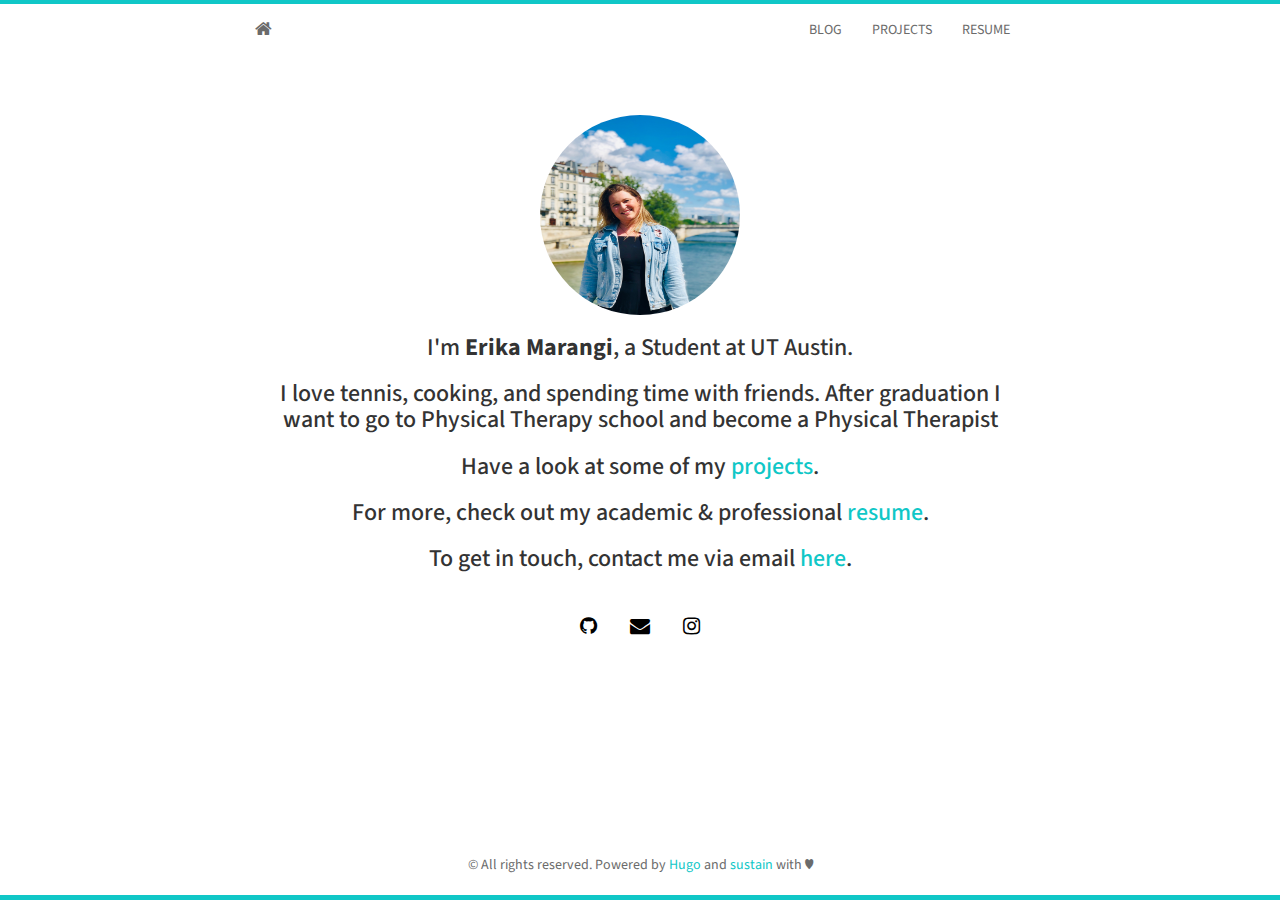
<file: index.html>
<!DOCTYPE html>
<html lang="en-US">
  <head>
    <meta charset="utf-8">
    <meta http-equiv="X-UA-Compatible" content="IE=edge">
    <meta name="viewport" content="width=device-width, initial-scale=1">
    <meta name="author" content="Erika Marangi" />
    
    <link rel="shortcut icon" type="image/x-icon" href="/img/favicon.ico">
    <title>Project 3</title>
    <meta name="generator" content="Hugo 0.79.0" />
    <link rel="stylesheet" href="https://maxcdn.bootstrapcdn.com/bootstrap/3.3.7/css/bootstrap.min.css" integrity="sha384-BVYiiSIFeK1dGmJRAkycuHAHRg32OmUcww7on3RYdg4Va+PmSTsz/K68vbdEjh4u" crossorigin="anonymous">
    <link rel="stylesheet" type="text/css" href="/css/main.css" />
    <link rel="stylesheet" type="text/css" href="https://maxcdn.bootstrapcdn.com/font-awesome/4.7.0/css/font-awesome.min.css" />
    <link rel="stylesheet" type="text/css" href="https://fonts.googleapis.com/css?family=Source+Sans+Pro:200,400,200bold,400old" />
    
    <!--[if lt IE 9]>
			<script src="https://oss.maxcdn.com/libs/html5shiv/3.7.0/html5shiv.js"></script>
			<script src="https://oss.maxcdn.com/libs/respond.js/1.4.2/respond.min.js"></script>
		<![endif]-->

    
  </head>

  <body>
    <div id="wrap">
      <nav class="navbar navbar-default">
  <div class="container">
    <div class="navbar-header">
      <a class="navbar-brand" href="/"><i class="fa fa-home"></i></a>
      <button type="button" class="navbar-toggle" data-toggle="collapse" data-target="#navbar">
        <span class="icon-bar"></span>
        <span class="icon-bar"></span>
        <span class="icon-bar"></span>
      </button>
    </div>
    <div class="navbar-collapse collapse" id="navbar">
      <ul class="nav navbar-nav navbar-right">
      
        
        <li><a href="/post/">BLOG</a></li>
        
        <li><a href="/projects/">PROJECTS</a></li>
        
        <li><a href="/resume/">RESUME</a></li>
        
      
      </ul>
    </div>
  </div>
</nav>

      <section id="about">
        <div class="container">
        <div class="avatar">
          <img class="img-circle" src="/img/paris%20pic.jpg" width="200" height="200">
        </div>
        <h3>I'm <strong>Erika Marangi</strong>, a Student at UT Austin.</h3>
        <h3>I love tennis, cooking, and spending time with friends. After graduation I want to go to Physical Therapy school and become a Physical Therapist</h3>
        <h3>Have a look at some of my <a href="/projects/"> projects</a>.</h3>
        <h3>For more, check out my academic &amp; professional <a href="/resume/">resume</a>.</h3>
        <h3>To get in touch, contact me via email <a href="mailto:ehmarangi@gmail.com">here</a>.</h3>
        <div class="social">
  <ul class="social-links">
    
      <li><a href="https://github.com/ehmarangi"><i class="fa fa-github"></i></a></li>
    

    
      <li><a href="mailto:ehmarangi@gmail.com"><i class="fa fa-envelope"></i></a></li>
    

    

    
    
    
      <li><a href="https://www.instagram.com/erika.marangi"><i class="fa fa-instagram"></i></a></li>
    

    

    

    
  </ul>
</div>

        </div>
      </section>
    </div>
    <footer>
  <div id="footer">
    <div class="container">
      <p class="text-muted">&copy; All rights reserved. Powered by <a href="https://gohugo.io/">Hugo</a> and
      <a href="http://www.github.com/nurlansu/hugo-sustain/">sustain</a> with ♥</p>
    </div>
  </div>
</footer>
<div class="footer"></div>


<script src="https://ajax.googleapis.com/ajax/libs/jquery/1.11.3/jquery.min.js"></script>

<script src="https://maxcdn.bootstrapcdn.com/bootstrap/3.3.7/js/bootstrap.min.js" integrity="sha384-Tc5IQib027qvyjSMfHjOMaLkfuWVxZxUPnCJA7l2mCWNIpG9mGCD8wGNIcPD7Txa" crossorigin="anonymous"></script>
<script src="/js/docs.min.js"></script>
<script src="/js/main.js"></script>

<script src="/js/ie10-viewport-bug-workaround.js"></script>


  </body>
</html>
</file>
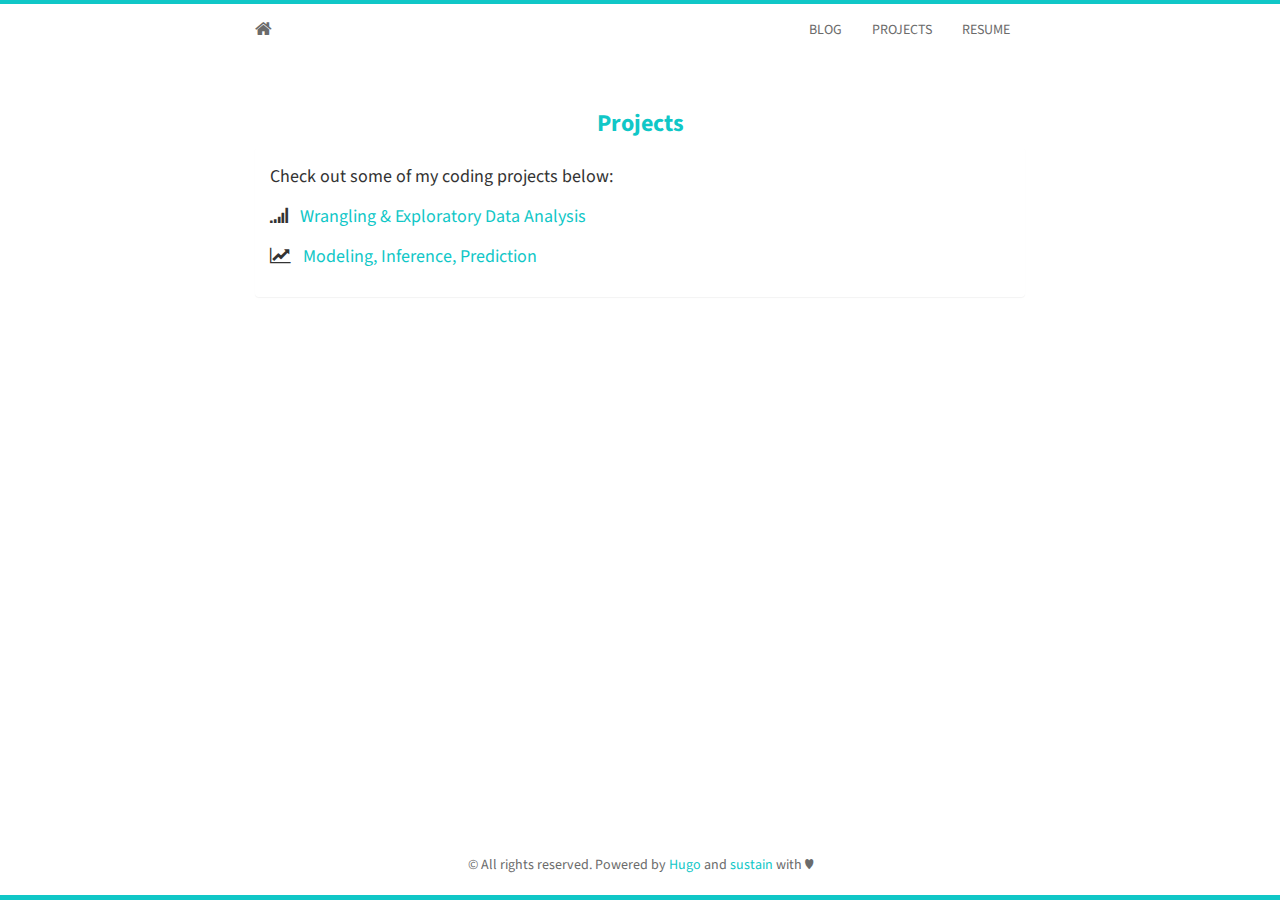
<file: projects/index.html>
<!DOCTYPE html>
<html lang="en-US">
  <head>
    <meta charset="utf-8">
    <meta http-equiv="X-UA-Compatible" content="IE=edge">
    <meta name="viewport" content="width=device-width, initial-scale=1">
    <meta name="author" content="Erika Marangi" />
    
    <link rel="shortcut icon" type="image/x-icon" href="/img/favicon.ico">
    <title>Projects</title>
    <meta name="generator" content="Hugo 0.79.0" />
    <link rel="stylesheet" href="https://maxcdn.bootstrapcdn.com/bootstrap/3.3.7/css/bootstrap.min.css" integrity="sha384-BVYiiSIFeK1dGmJRAkycuHAHRg32OmUcww7on3RYdg4Va+PmSTsz/K68vbdEjh4u" crossorigin="anonymous">
    <link rel="stylesheet" type="text/css" href="/css/main.css" />
    <link rel="stylesheet" type="text/css" href="https://maxcdn.bootstrapcdn.com/font-awesome/4.7.0/css/font-awesome.min.css" />
    <link rel="stylesheet" type="text/css" href="https://fonts.googleapis.com/css?family=Source+Sans+Pro:200,400,200bold,400old" />
    
    <!--[if lt IE 9]>
			<script src="https://oss.maxcdn.com/libs/html5shiv/3.7.0/html5shiv.js"></script>
			<script src="https://oss.maxcdn.com/libs/respond.js/1.4.2/respond.min.js"></script>
		<![endif]-->

    
  </head>

  <body>
    <div id="wrap">
      
      <nav class="navbar navbar-default">
  <div class="container">
    <div class="navbar-header">
      <a class="navbar-brand" href="/"><i class="fa fa-home"></i></a>
      <button type="button" class="navbar-toggle" data-toggle="collapse" data-target="#navbar">
        <span class="icon-bar"></span>
        <span class="icon-bar"></span>
        <span class="icon-bar"></span>
      </button>
    </div>
    <div class="navbar-collapse collapse" id="navbar">
      <ul class="nav navbar-nav navbar-right">
      
        
        <li><a href="/post/">BLOG</a></li>
        
        <li><a href="/projects/">PROJECTS</a></li>
        
        <li><a href="/resume/">RESUME</a></li>
        
      
      </ul>
    </div>
  </div>
</nav>

      <div class="container">
        <div class="blog-post">
          <h3>
            <strong><a href="/projects/">Projects</a></strong>
          </h3>
        </div>

        <div class="panel panel-default">
          <div class="panel-body">
            <div class="blogpost">
              
<link href="/rmarkdown-libs/anchor-sections/anchor-sections.css" rel="stylesheet" />
<script src="/rmarkdown-libs/anchor-sections/anchor-sections.js"></script>


<p>Check out some of my coding projects below:</p>
<p><i class="fa fa-signal"></i>   <a href="/project/project1/">Wrangling &amp; Exploratory Data Analysis</a></p>
<p><i class="fa fa-line-chart"></i>   <a href="/project/project2/">Modeling, Inference, Prediction</a></p>
<!--
<i class="fa fa-pie-chart"></i> 
<i class="fa fa-tasks"></i> 
-->

            

            </div>
          </div>


        </div>
      </div>
    </div>

    
    <footer>
  <div id="footer">
    <div class="container">
      <p class="text-muted">&copy; All rights reserved. Powered by <a href="https://gohugo.io/">Hugo</a> and
      <a href="http://www.github.com/nurlansu/hugo-sustain/">sustain</a> with ♥</p>
    </div>
  </div>
</footer>
<div class="footer"></div>


<script src="https://ajax.googleapis.com/ajax/libs/jquery/1.11.3/jquery.min.js"></script>

<script src="https://maxcdn.bootstrapcdn.com/bootstrap/3.3.7/js/bootstrap.min.js" integrity="sha384-Tc5IQib027qvyjSMfHjOMaLkfuWVxZxUPnCJA7l2mCWNIpG9mGCD8wGNIcPD7Txa" crossorigin="anonymous"></script>
<script src="/js/docs.min.js"></script>
<script src="/js/main.js"></script>

<script src="/js/ie10-viewport-bug-workaround.js"></script>


    
  </body>
</html>
</file>
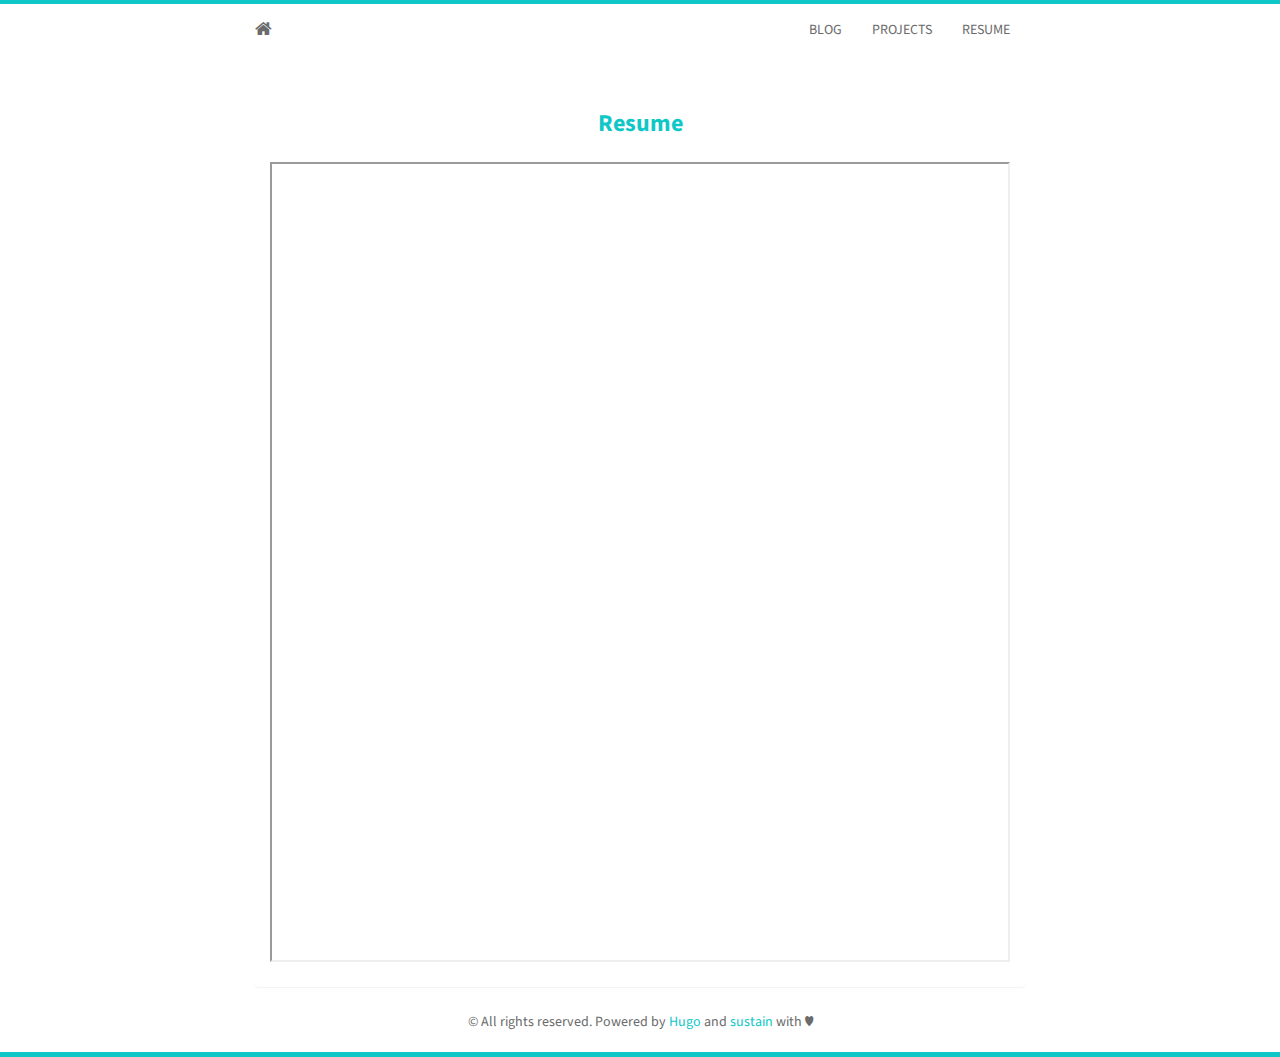
<file: resume/index.html>
<!DOCTYPE html>
<html lang="en-US">
  <head>
    <meta charset="utf-8">
    <meta http-equiv="X-UA-Compatible" content="IE=edge">
    <meta name="viewport" content="width=device-width, initial-scale=1">
    <meta name="author" content="Erika Marangi" />
    
    <link rel="shortcut icon" type="image/x-icon" href="/img/favicon.ico">
    <title>Resume</title>
    <meta name="generator" content="Hugo 0.79.0" />
    <link rel="stylesheet" href="https://maxcdn.bootstrapcdn.com/bootstrap/3.3.7/css/bootstrap.min.css" integrity="sha384-BVYiiSIFeK1dGmJRAkycuHAHRg32OmUcww7on3RYdg4Va+PmSTsz/K68vbdEjh4u" crossorigin="anonymous">
    <link rel="stylesheet" type="text/css" href="/css/main.css" />
    <link rel="stylesheet" type="text/css" href="https://maxcdn.bootstrapcdn.com/font-awesome/4.7.0/css/font-awesome.min.css" />
    <link rel="stylesheet" type="text/css" href="https://fonts.googleapis.com/css?family=Source+Sans+Pro:200,400,200bold,400old" />
    
    <!--[if lt IE 9]>
			<script src="https://oss.maxcdn.com/libs/html5shiv/3.7.0/html5shiv.js"></script>
			<script src="https://oss.maxcdn.com/libs/respond.js/1.4.2/respond.min.js"></script>
		<![endif]-->

    
  </head>

  <body>
    <div id="wrap">
      
      <nav class="navbar navbar-default">
  <div class="container">
    <div class="navbar-header">
      <a class="navbar-brand" href="/"><i class="fa fa-home"></i></a>
      <button type="button" class="navbar-toggle" data-toggle="collapse" data-target="#navbar">
        <span class="icon-bar"></span>
        <span class="icon-bar"></span>
        <span class="icon-bar"></span>
      </button>
    </div>
    <div class="navbar-collapse collapse" id="navbar">
      <ul class="nav navbar-nav navbar-right">
      
        
        <li><a href="/post/">BLOG</a></li>
        
        <li><a href="/projects/">PROJECTS</a></li>
        
        <li><a href="/resume/">RESUME</a></li>
        
      
      </ul>
    </div>
  </div>
</nav>

      <div class="container">
        <div class="blog-post">
          <h3>
            <strong><a href="/resume/">Resume</a></strong>
          </h3>
        </div>

        <div class="panel panel-default">
          <div class="panel-body">
            <div class="blogpost">
              
<link href="/rmarkdown-libs/anchor-sections/anchor-sections.css" rel="stylesheet" />
<script src="/rmarkdown-libs/anchor-sections/anchor-sections.js"></script>


<iframe src="/resume.pdf" width="100%" height="800" border="0">
</iframe>

            

            </div>
          </div>


        </div>
      </div>
    </div>

    
    <footer>
  <div id="footer">
    <div class="container">
      <p class="text-muted">&copy; All rights reserved. Powered by <a href="https://gohugo.io/">Hugo</a> and
      <a href="http://www.github.com/nurlansu/hugo-sustain/">sustain</a> with ♥</p>
    </div>
  </div>
</footer>
<div class="footer"></div>


<script src="https://ajax.googleapis.com/ajax/libs/jquery/1.11.3/jquery.min.js"></script>

<script src="https://maxcdn.bootstrapcdn.com/bootstrap/3.3.7/js/bootstrap.min.js" integrity="sha384-Tc5IQib027qvyjSMfHjOMaLkfuWVxZxUPnCJA7l2mCWNIpG9mGCD8wGNIcPD7Txa" crossorigin="anonymous"></script>
<script src="/js/docs.min.js"></script>
<script src="/js/main.js"></script>

<script src="/js/ie10-viewport-bug-workaround.js"></script>


    
  </body>
</html>
</file>
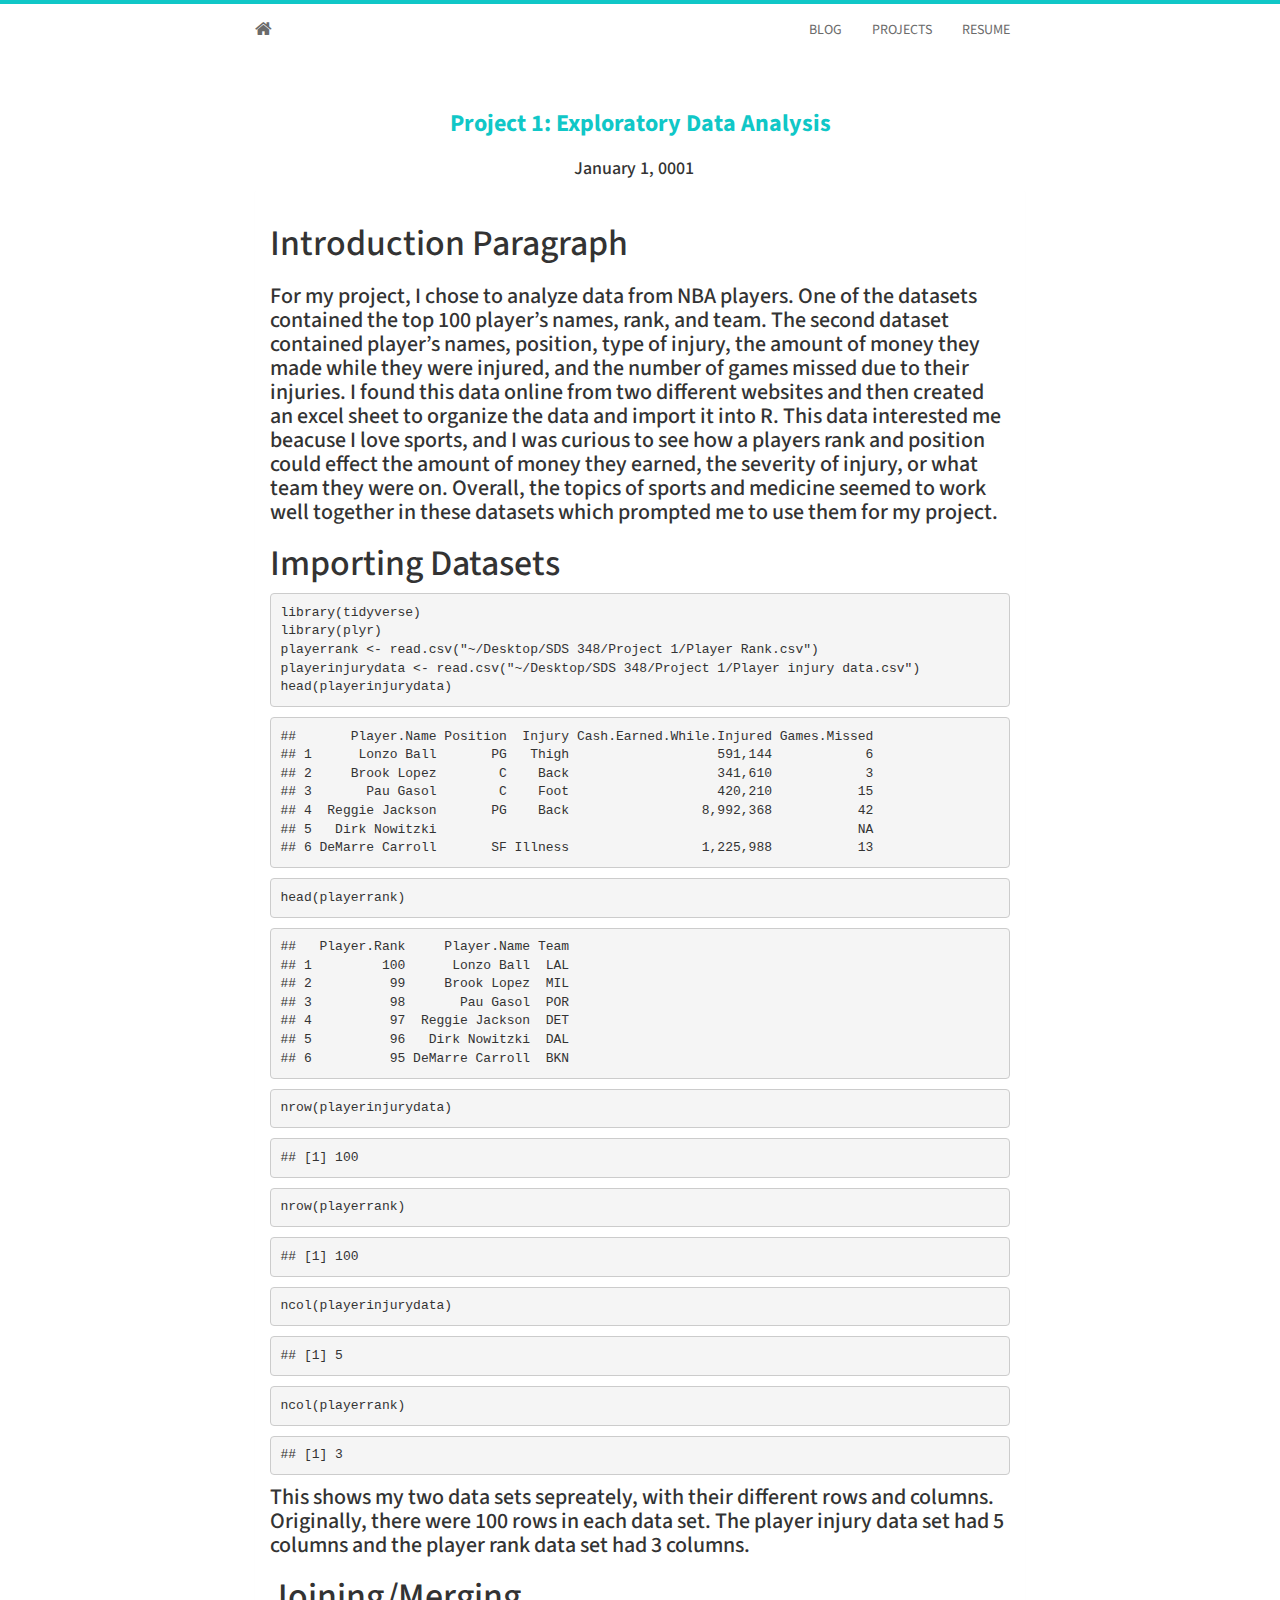
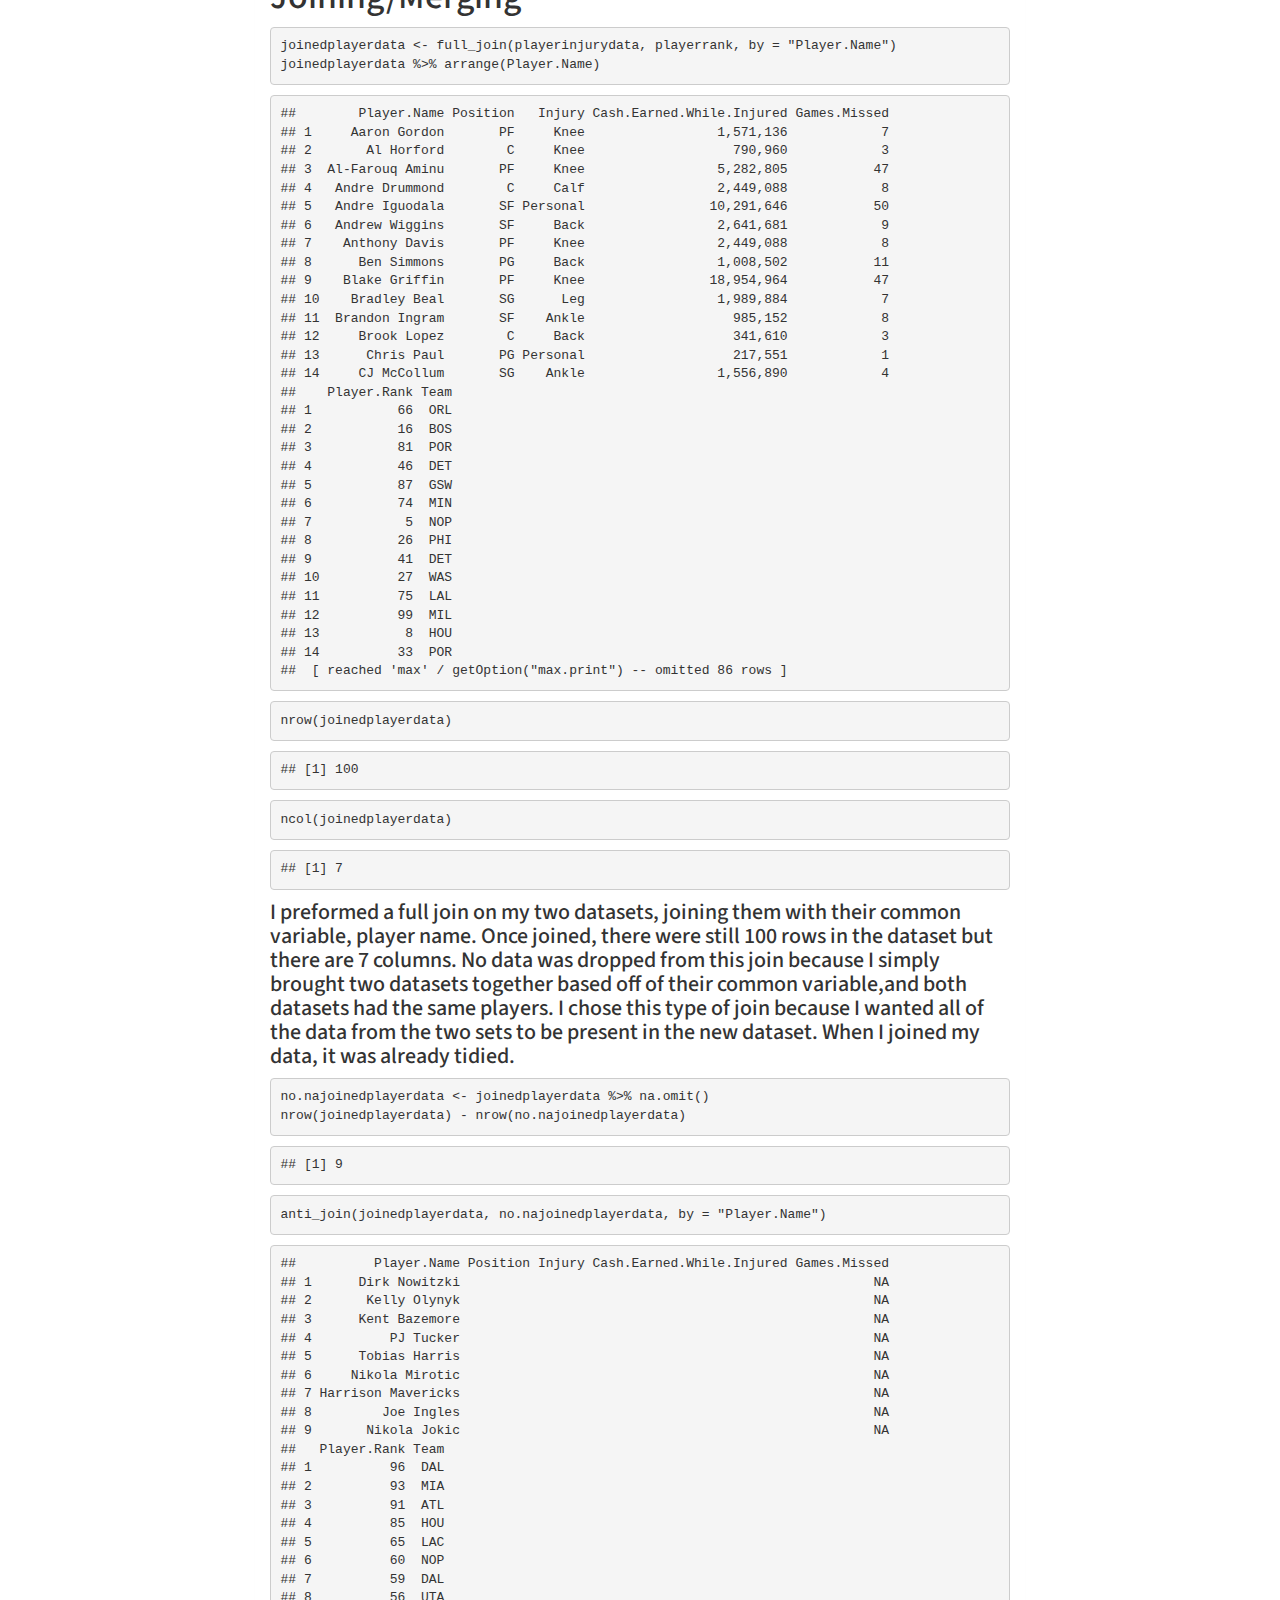
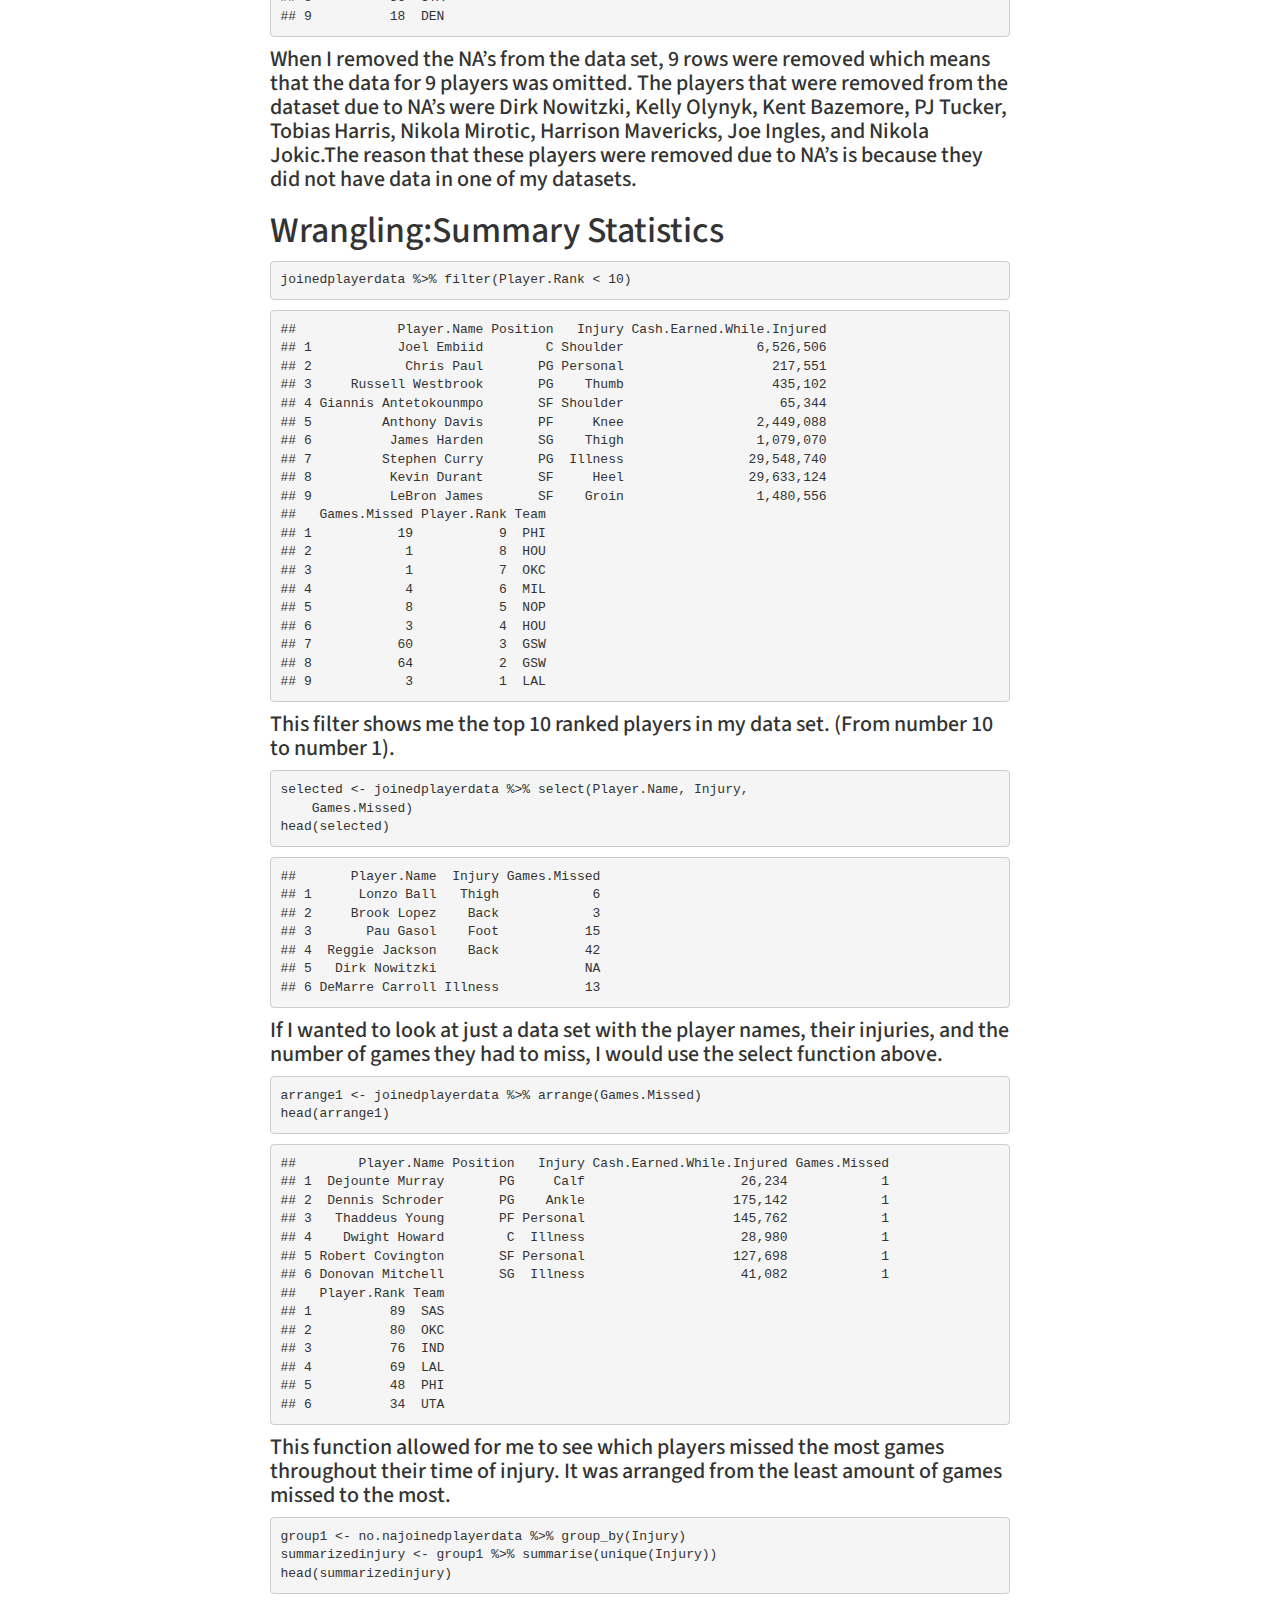
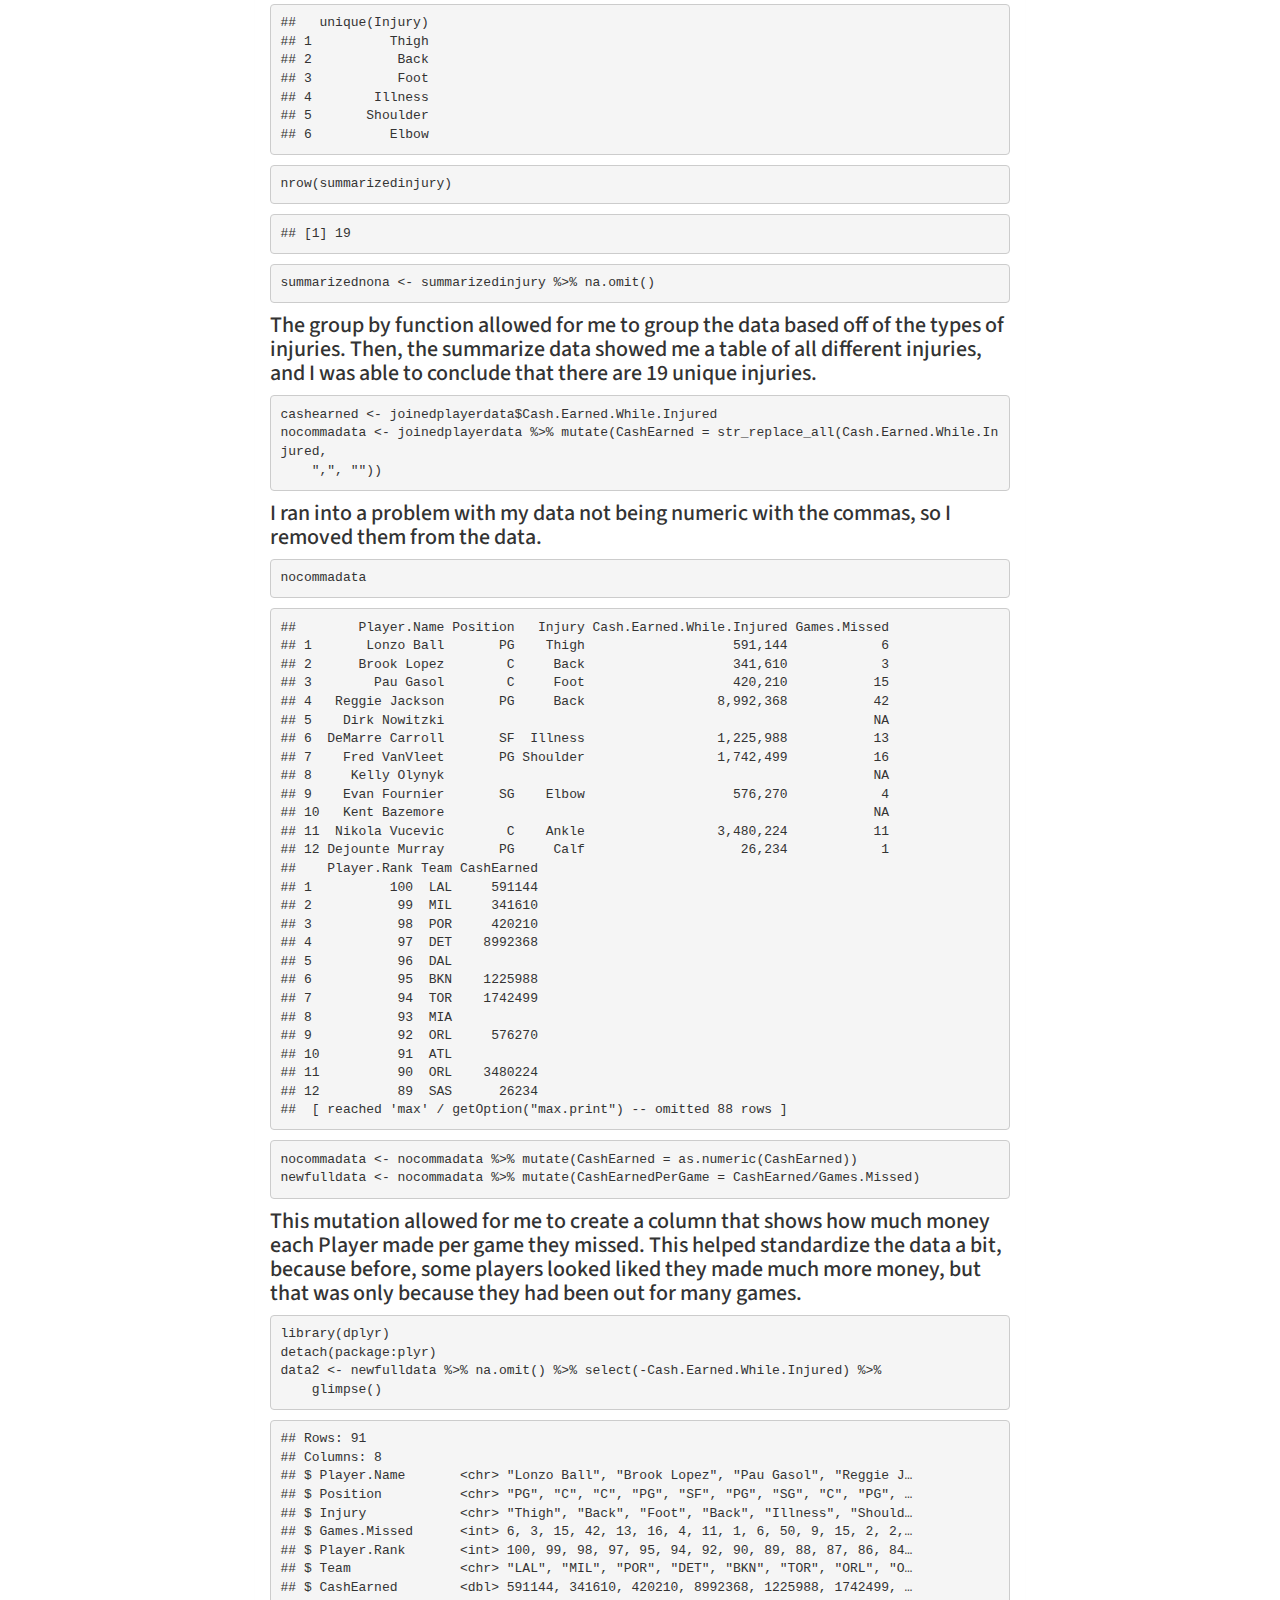
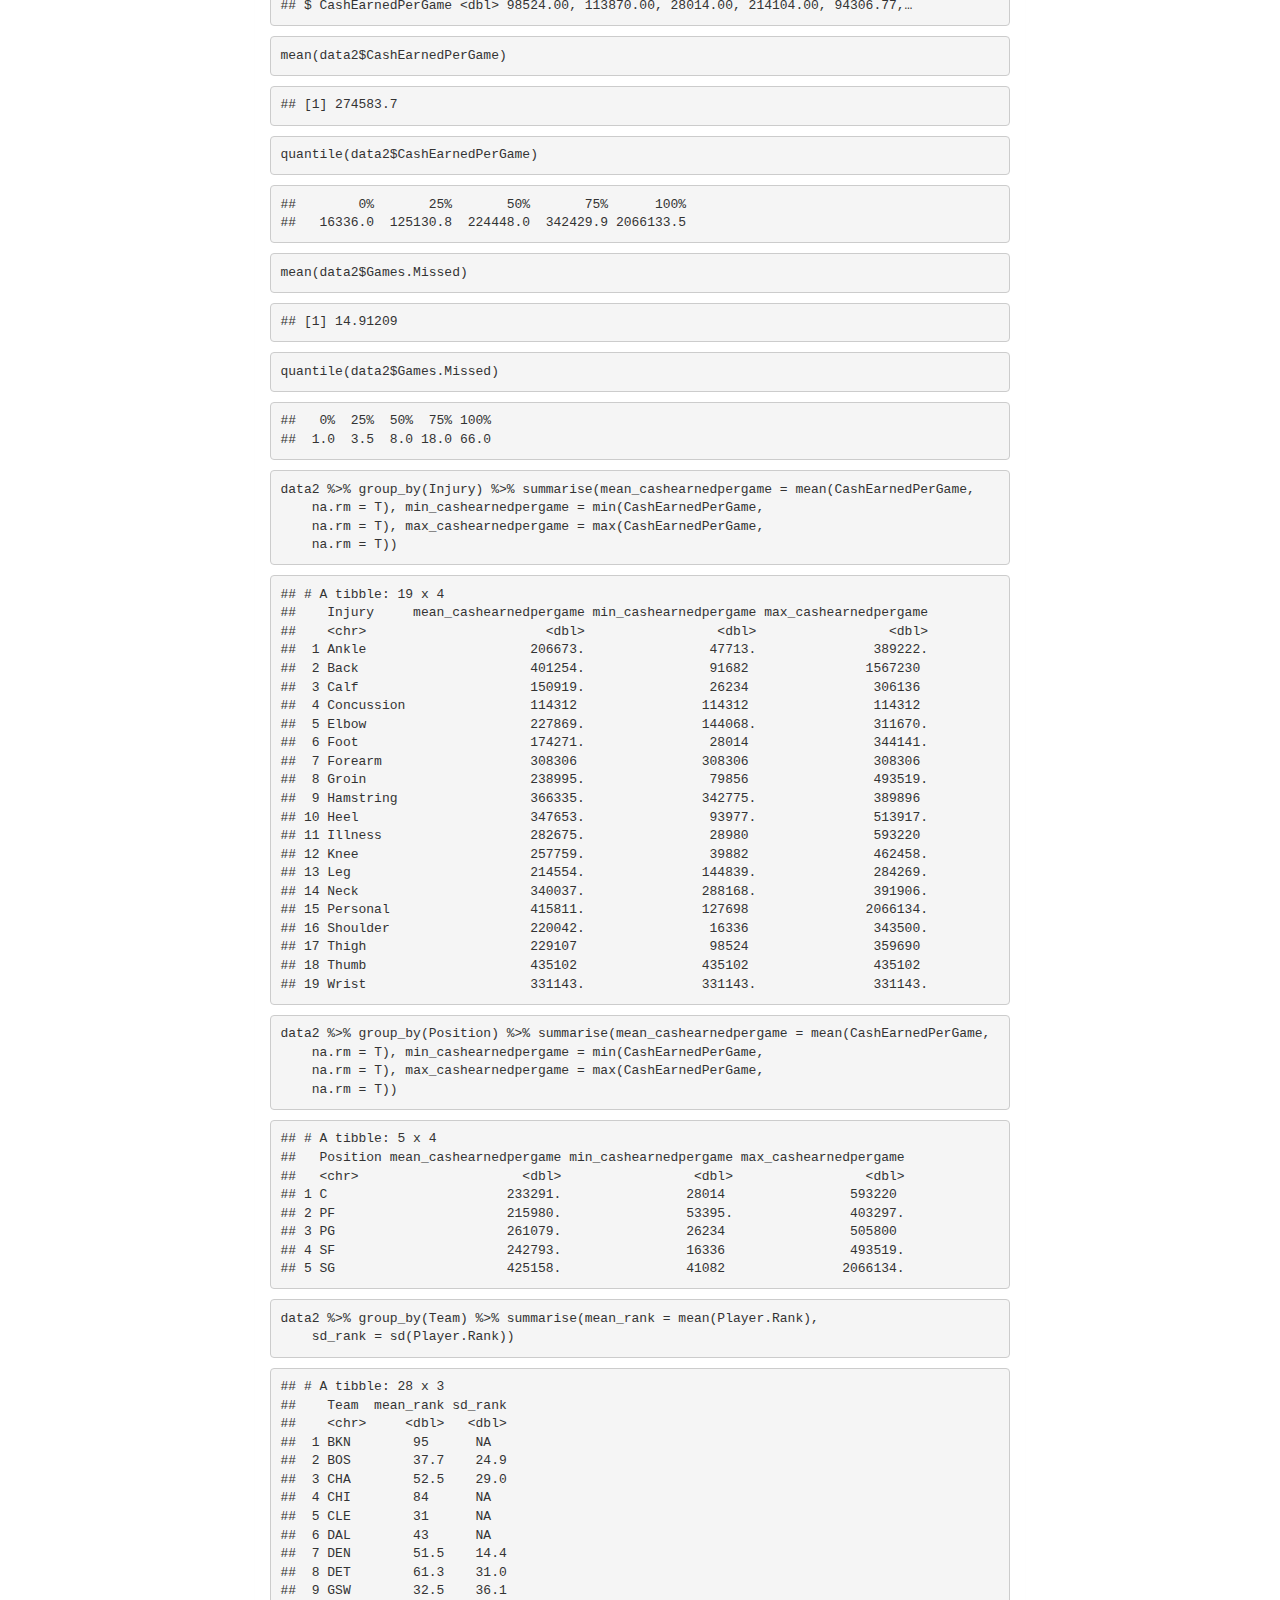
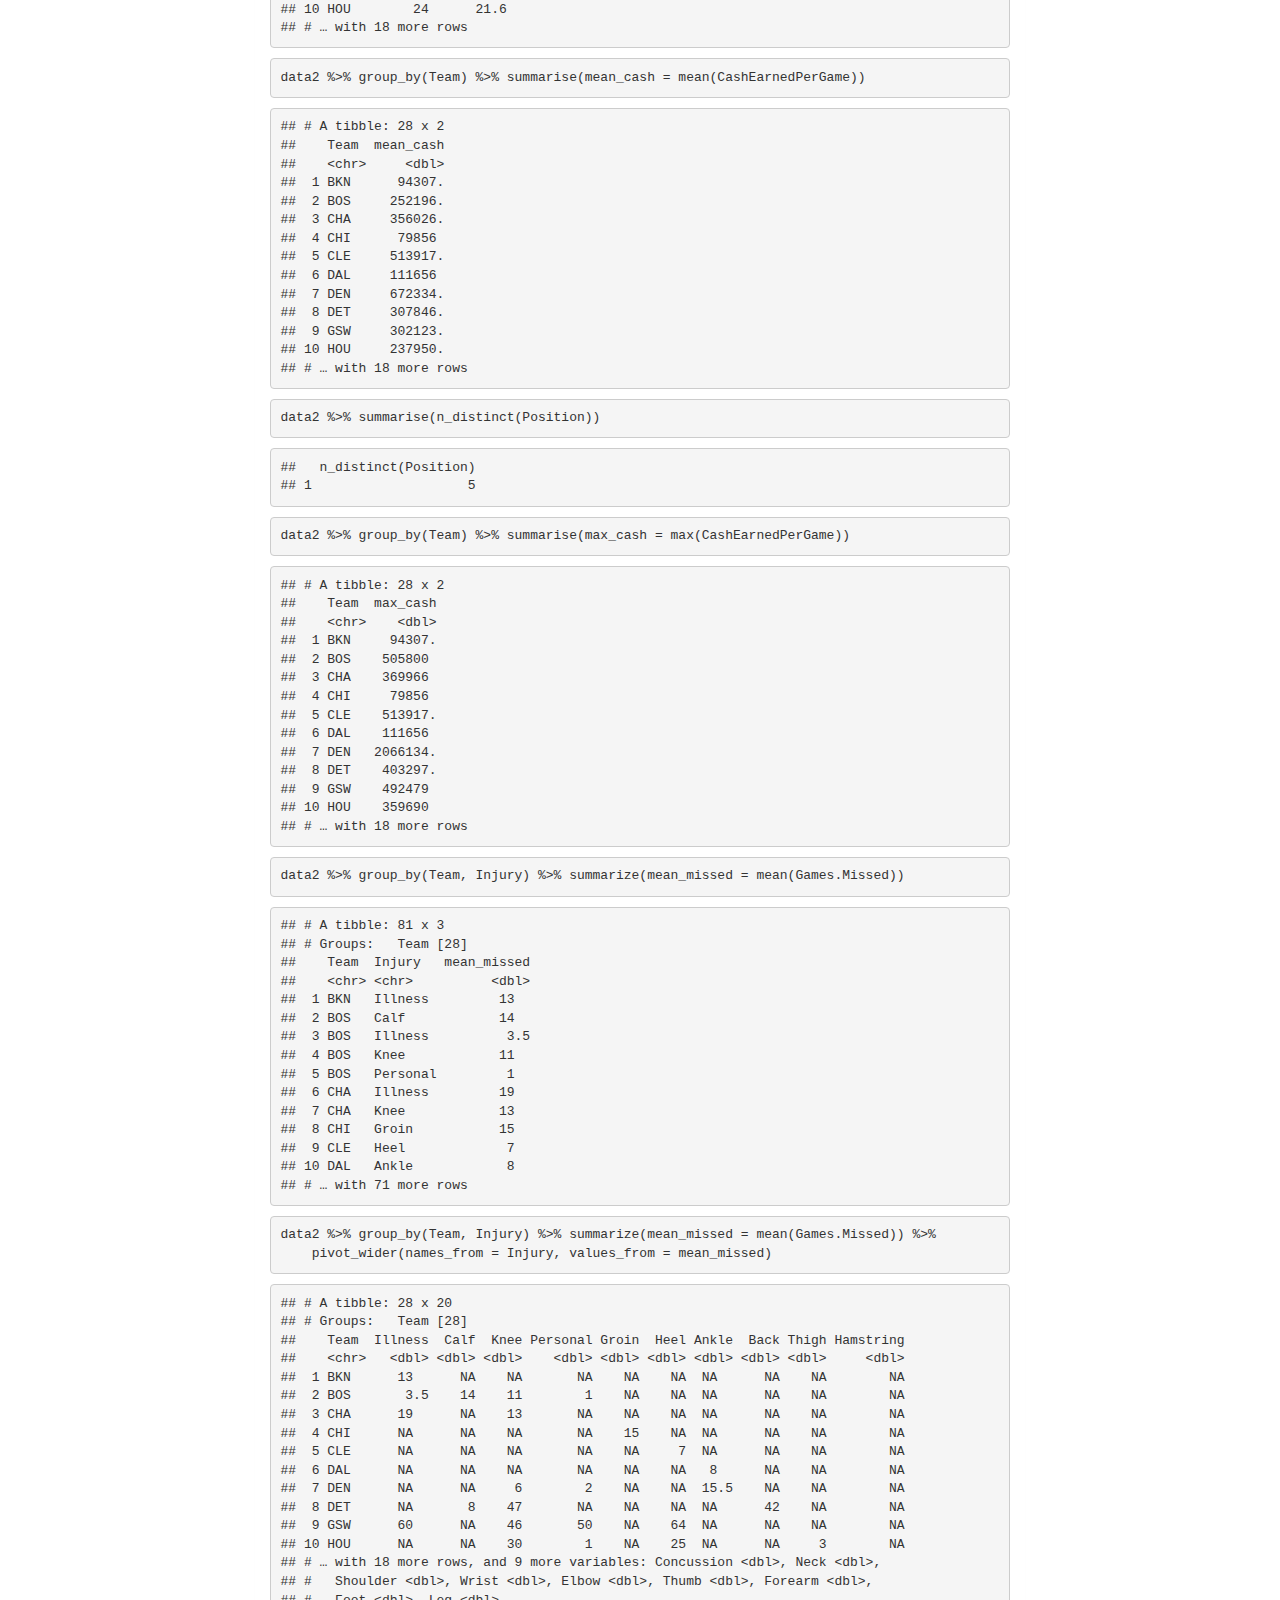
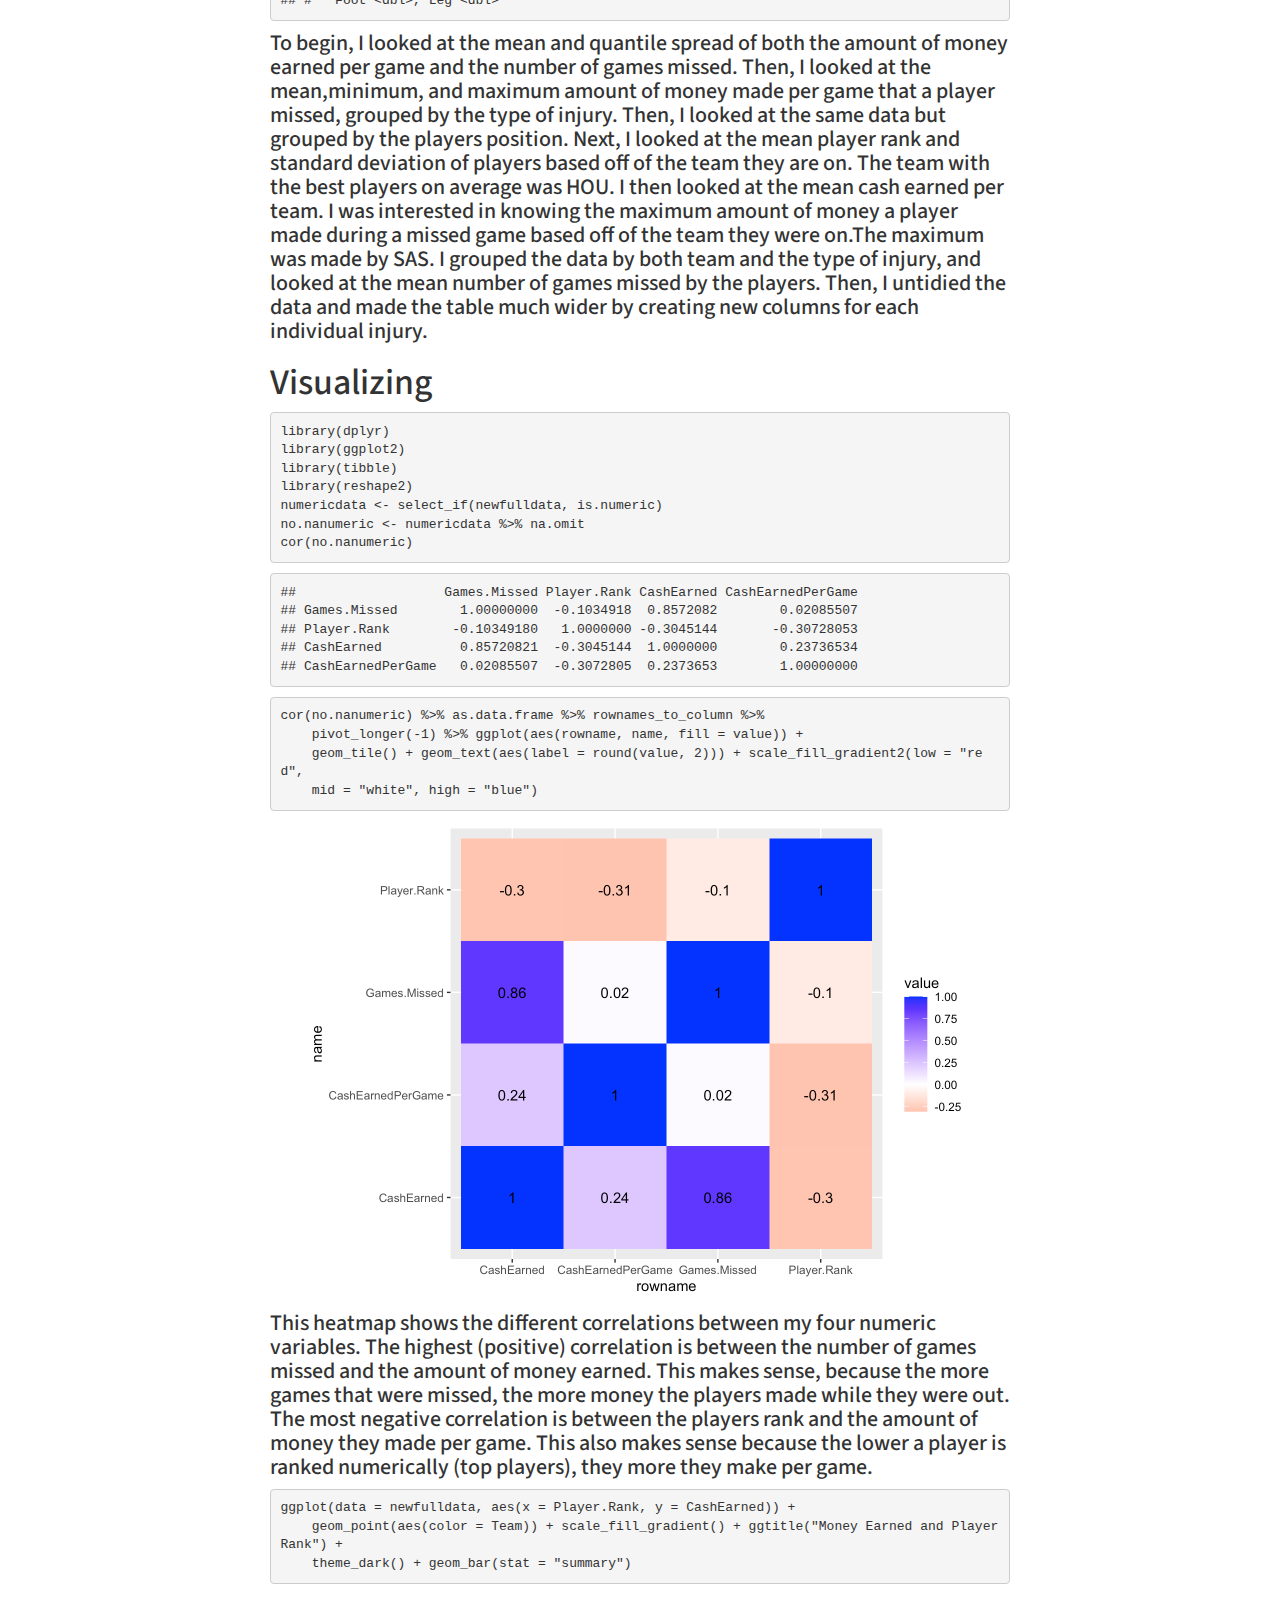
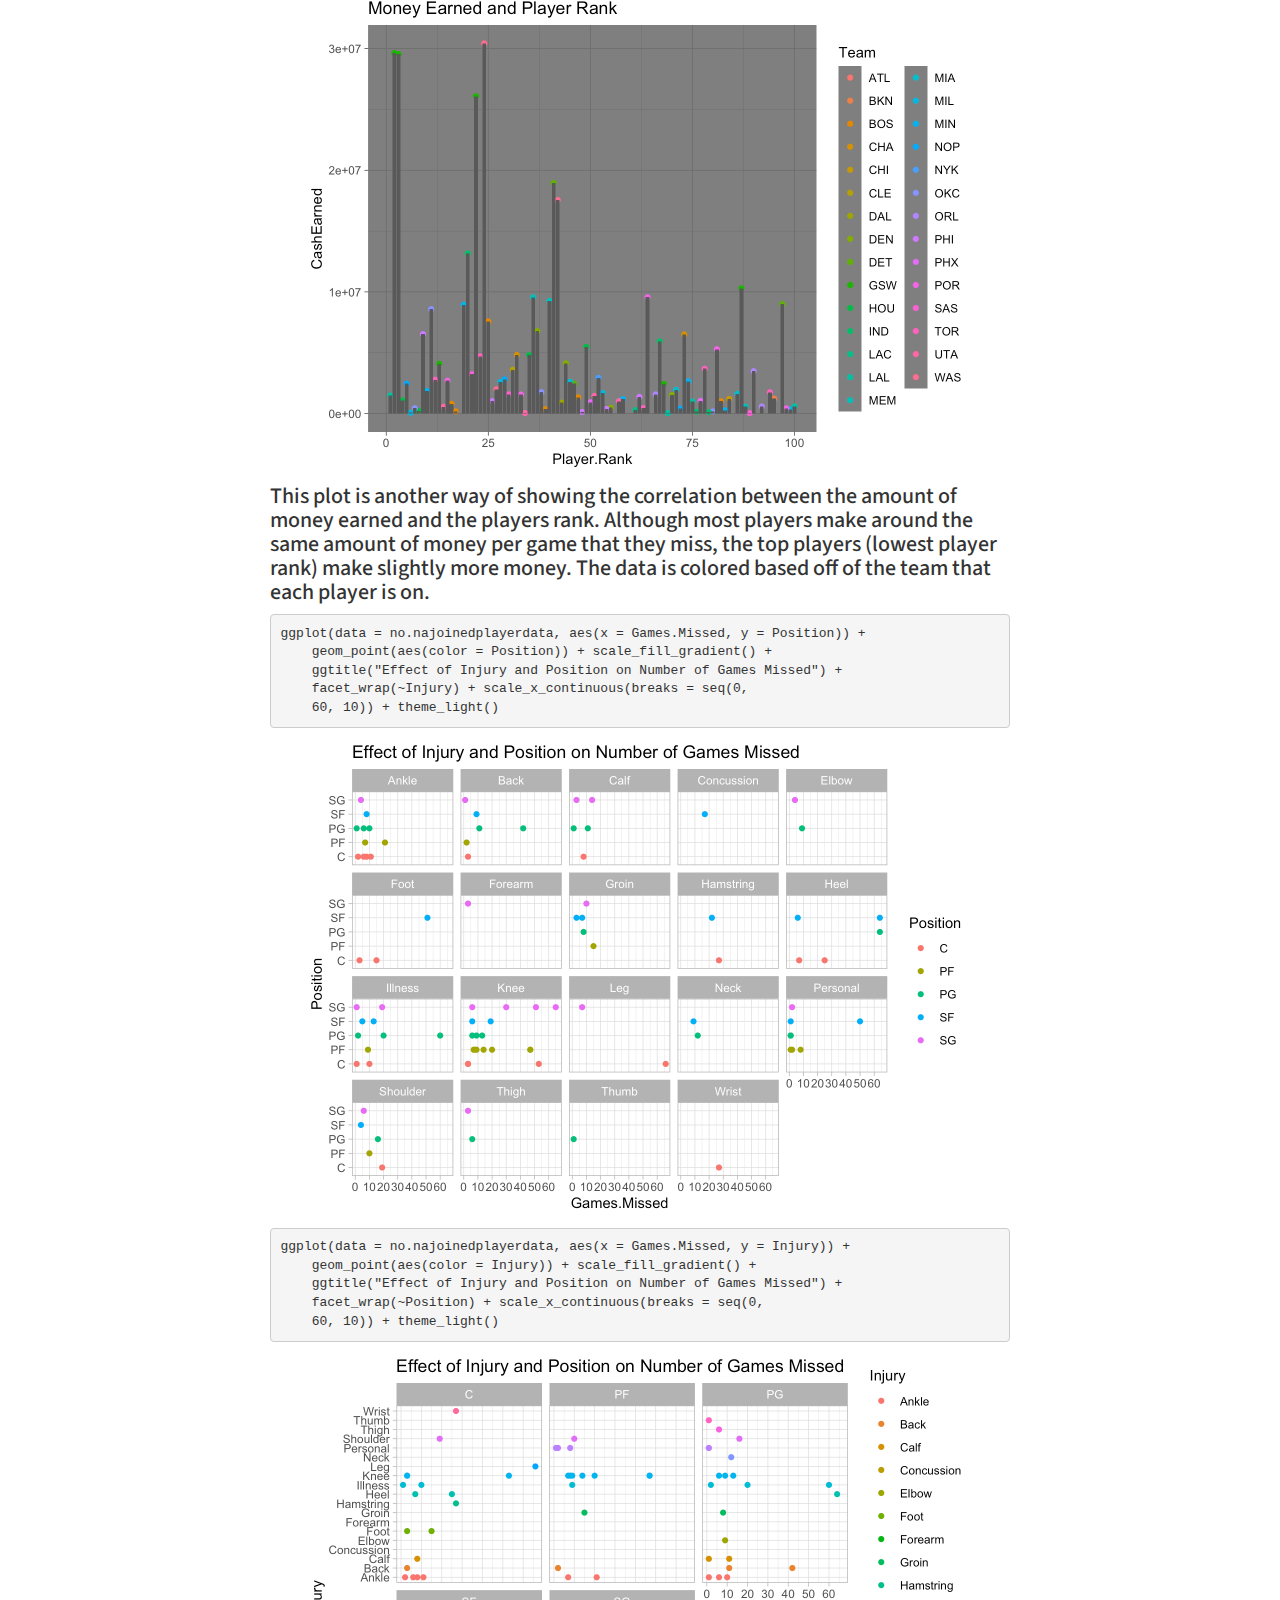
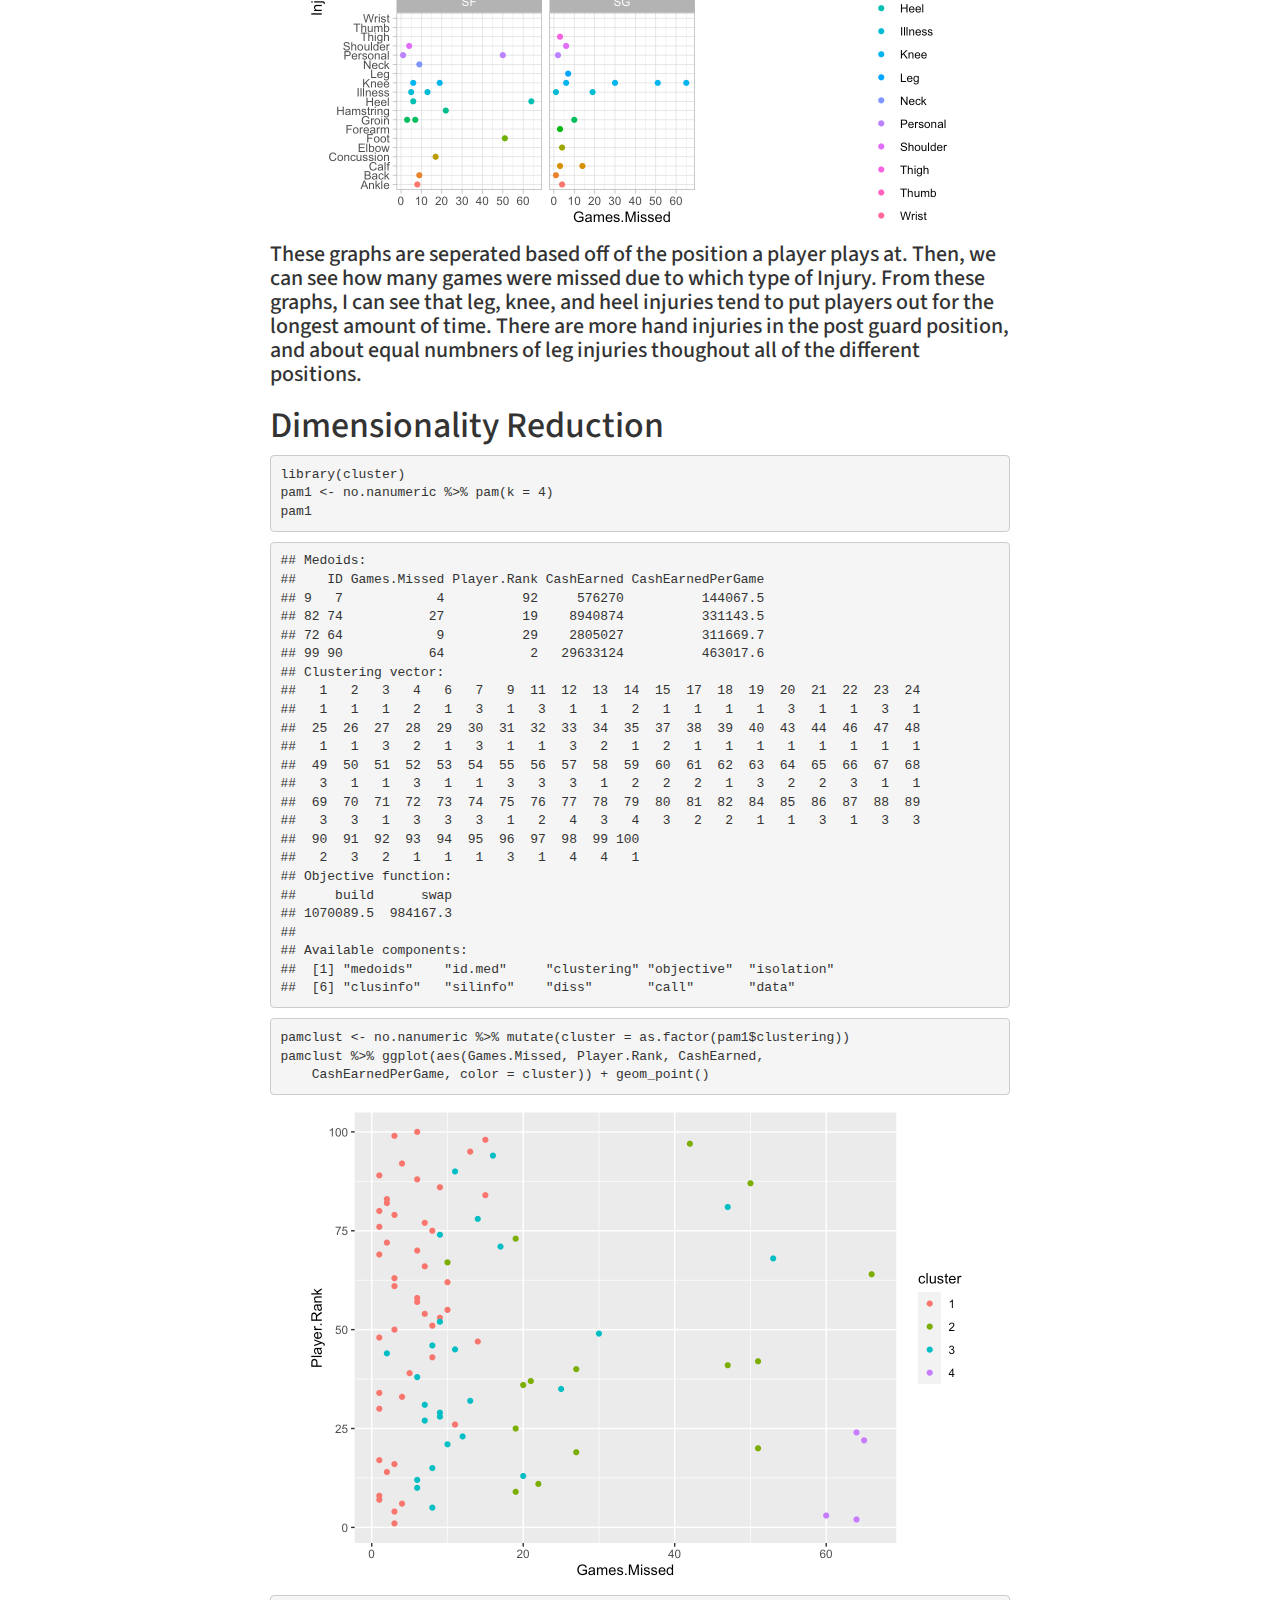
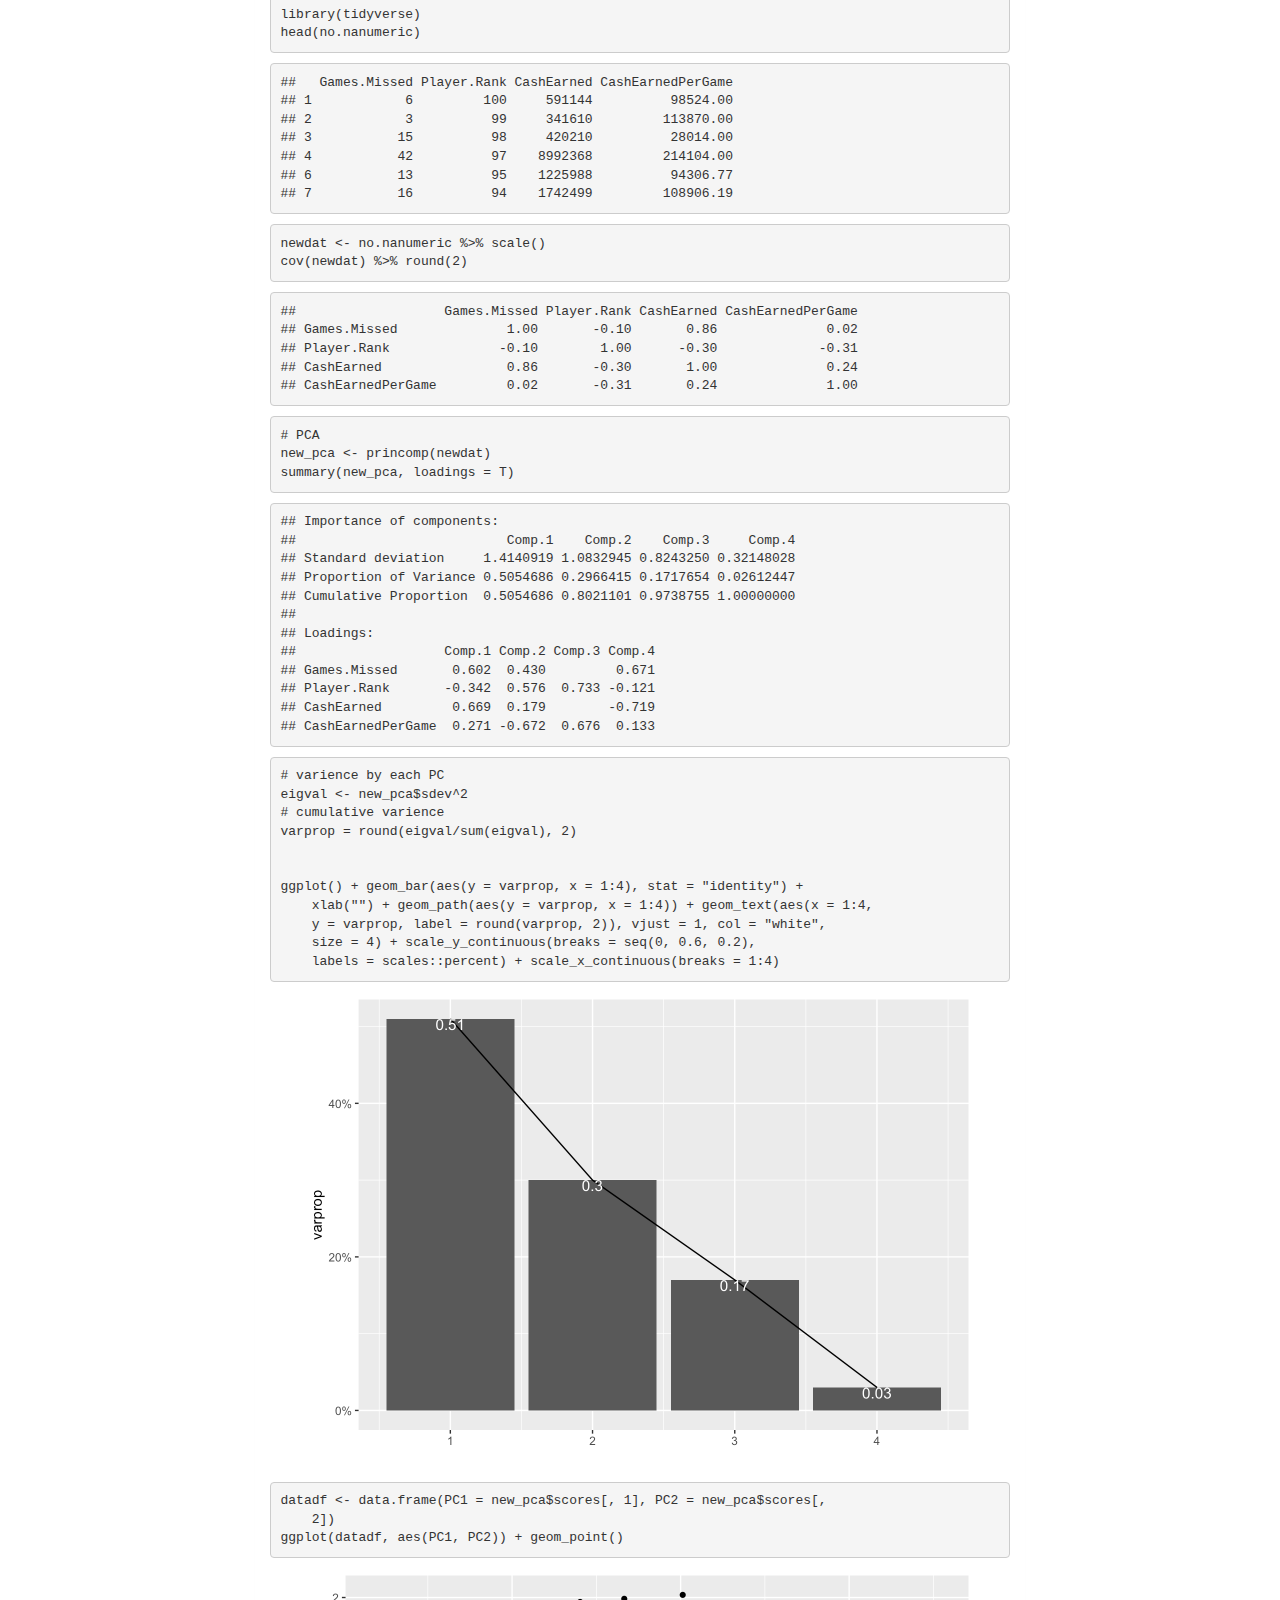
<file: project/project1/index.html>
<!DOCTYPE html>
<html lang="en-US">
  <head>
    <meta charset="utf-8">
    <meta http-equiv="X-UA-Compatible" content="IE=edge">
    <meta name="viewport" content="width=device-width, initial-scale=1">
    <meta name="author" content="Erika Marangi" />
    
    <link rel="shortcut icon" type="image/x-icon" href="/img/favicon.ico">
    <title>Project 1: Exploratory Data Analysis</title>
    <meta name="generator" content="Hugo 0.79.0" />
    <link rel="stylesheet" href="https://maxcdn.bootstrapcdn.com/bootstrap/3.3.7/css/bootstrap.min.css" integrity="sha384-BVYiiSIFeK1dGmJRAkycuHAHRg32OmUcww7on3RYdg4Va+PmSTsz/K68vbdEjh4u" crossorigin="anonymous">
    <link rel="stylesheet" type="text/css" href="/css/main.css" />
    <link rel="stylesheet" type="text/css" href="https://maxcdn.bootstrapcdn.com/font-awesome/4.7.0/css/font-awesome.min.css" />
    <link rel="stylesheet" type="text/css" href="https://fonts.googleapis.com/css?family=Source+Sans+Pro:200,400,200bold,400old" />
    
    <!--[if lt IE 9]>
			<script src="https://oss.maxcdn.com/libs/html5shiv/3.7.0/html5shiv.js"></script>
			<script src="https://oss.maxcdn.com/libs/respond.js/1.4.2/respond.min.js"></script>
		<![endif]-->

    
  </head>

  <body>
    <div id="wrap">
      
      <nav class="navbar navbar-default">
  <div class="container">
    <div class="navbar-header">
      <a class="navbar-brand" href="/"><i class="fa fa-home"></i></a>
      <button type="button" class="navbar-toggle" data-toggle="collapse" data-target="#navbar">
        <span class="icon-bar"></span>
        <span class="icon-bar"></span>
        <span class="icon-bar"></span>
      </button>
    </div>
    <div class="navbar-collapse collapse" id="navbar">
      <ul class="nav navbar-nav navbar-right">
      
        
        <li><a href="/post/">BLOG</a></li>
        
        <li><a href="/projects/">PROJECTS</a></li>
        
        <li><a href="/resume/">RESUME</a></li>
        
      
      </ul>
    </div>
  </div>
</nav>

      <div class="container">
        <div class="blog-post">
          <h3>
            <strong><a href="/project/project1/">Project 1: Exploratory Data Analysis</a></strong>
          </h3>
        </div>
 
<div class="blog-title">
          <h4>
         January 1, 0001 
            &nbsp;&nbsp;
            
          </h4>
        </div>

        <div class="panel panel-default">
          <div class="panel-body">
            <div class="blogpost">
              
<link href="/rmarkdown-libs/anchor-sections/anchor-sections.css" rel="stylesheet" />
<script src="/rmarkdown-libs/anchor-sections/anchor-sections.js"></script>


<h1>
Introduction Paragraph
<h1>
<h4>
<p>For my project, I chose to analyze data from NBA players. One of the datasets contained the top 100 player’s names, rank, and team. The second dataset contained player’s names, position, type of injury, the amount of money they made while they were injured, and the number of games missed due to their injuries. I found this data online from two different websites and then created an excel sheet to organize the data and import it into R. This data interested me beacuse I love sports, and I was curious to see how a players rank and position could effect the amount of money they earned, the severity of injury, or what team they were on. Overall, the topics of sports and medicine seemed to work well together in these datasets which prompted me to use them for my project.</p>
<h1>
<p>Importing Datasets</p>
<pre class="r"><code>library(tidyverse)
library(plyr)
playerrank &lt;- read.csv(&quot;~/Desktop/SDS 348/Project 1/Player Rank.csv&quot;)
playerinjurydata &lt;- read.csv(&quot;~/Desktop/SDS 348/Project 1/Player injury data.csv&quot;)
head(playerinjurydata)</code></pre>
<pre><code>##       Player.Name Position  Injury Cash.Earned.While.Injured Games.Missed
## 1      Lonzo Ball       PG   Thigh                   591,144            6
## 2     Brook Lopez        C    Back                   341,610            3
## 3       Pau Gasol        C    Foot                   420,210           15
## 4  Reggie Jackson       PG    Back                 8,992,368           42
## 5   Dirk Nowitzki                                                      NA
## 6 DeMarre Carroll       SF Illness                 1,225,988           13</code></pre>
<pre class="r"><code>head(playerrank)</code></pre>
<pre><code>##   Player.Rank     Player.Name Team
## 1         100      Lonzo Ball  LAL
## 2          99     Brook Lopez  MIL
## 3          98       Pau Gasol  POR
## 4          97  Reggie Jackson  DET
## 5          96   Dirk Nowitzki  DAL
## 6          95 DeMarre Carroll  BKN</code></pre>
<pre class="r"><code>nrow(playerinjurydata)</code></pre>
<pre><code>## [1] 100</code></pre>
<pre class="r"><code>nrow(playerrank)</code></pre>
<pre><code>## [1] 100</code></pre>
<pre class="r"><code>ncol(playerinjurydata)</code></pre>
<pre><code>## [1] 5</code></pre>
<pre class="r"><code>ncol(playerrank)</code></pre>
<pre><code>## [1] 3</code></pre>
<h4>
This shows my two data sets sepreately, with their different rows and columns. Originally, there were 100 rows in each data set. The player injury data set had 5 columns and the player rank data set had 3 columns.
<h1>
<p>Joining/Merging</p>
<pre class="r"><code>joinedplayerdata &lt;- full_join(playerinjurydata, playerrank, by = &quot;Player.Name&quot;)
joinedplayerdata %&gt;% arrange(Player.Name)</code></pre>
<pre><code>##        Player.Name Position   Injury Cash.Earned.While.Injured Games.Missed
## 1     Aaron Gordon       PF     Knee                 1,571,136            7
## 2       Al Horford        C     Knee                   790,960            3
## 3  Al-Farouq Aminu       PF     Knee                 5,282,805           47
## 4   Andre Drummond        C     Calf                 2,449,088            8
## 5   Andre Iguodala       SF Personal                10,291,646           50
## 6   Andrew Wiggins       SF     Back                 2,641,681            9
## 7    Anthony Davis       PF     Knee                 2,449,088            8
## 8      Ben Simmons       PG     Back                 1,008,502           11
## 9    Blake Griffin       PF     Knee                18,954,964           47
## 10    Bradley Beal       SG      Leg                 1,989,884            7
## 11  Brandon Ingram       SF    Ankle                   985,152            8
## 12     Brook Lopez        C     Back                   341,610            3
## 13      Chris Paul       PG Personal                   217,551            1
## 14     CJ McCollum       SG    Ankle                 1,556,890            4
##    Player.Rank Team
## 1           66  ORL
## 2           16  BOS
## 3           81  POR
## 4           46  DET
## 5           87  GSW
## 6           74  MIN
## 7            5  NOP
## 8           26  PHI
## 9           41  DET
## 10          27  WAS
## 11          75  LAL
## 12          99  MIL
## 13           8  HOU
## 14          33  POR
##  [ reached &#39;max&#39; / getOption(&quot;max.print&quot;) -- omitted 86 rows ]</code></pre>
<pre class="r"><code>nrow(joinedplayerdata)</code></pre>
<pre><code>## [1] 100</code></pre>
<pre class="r"><code>ncol(joinedplayerdata)</code></pre>
<pre><code>## [1] 7</code></pre>
<h4>
<p>I preformed a full join on my two datasets, joining them with their common variable, player name. Once joined, there were still 100 rows in the dataset but there are 7 columns. No data was dropped from this join because I simply brought two datasets together based off of their common variable,and both datasets had the same players. I chose this type of join because I wanted all of the data from the two sets to be present in the new dataset. When I joined my data, it was already tidied.</p>
<pre class="r"><code>no.najoinedplayerdata &lt;- joinedplayerdata %&gt;% na.omit()
nrow(joinedplayerdata) - nrow(no.najoinedplayerdata)</code></pre>
<pre><code>## [1] 9</code></pre>
<pre class="r"><code>anti_join(joinedplayerdata, no.najoinedplayerdata, by = &quot;Player.Name&quot;)</code></pre>
<pre><code>##          Player.Name Position Injury Cash.Earned.While.Injured Games.Missed
## 1      Dirk Nowitzki                                                     NA
## 2       Kelly Olynyk                                                     NA
## 3      Kent Bazemore                                                     NA
## 4          PJ Tucker                                                     NA
## 5      Tobias Harris                                                     NA
## 6     Nikola Mirotic                                                     NA
## 7 Harrison Mavericks                                                     NA
## 8         Joe Ingles                                                     NA
## 9       Nikola Jokic                                                     NA
##   Player.Rank Team
## 1          96  DAL
## 2          93  MIA
## 3          91  ATL
## 4          85  HOU
## 5          65  LAC
## 6          60  NOP
## 7          59  DAL
## 8          56  UTA
## 9          18  DEN</code></pre>
<h4>
<p>When I removed the NA’s from the data set, 9 rows were removed which means that the data for 9 players was omitted. The players that were removed from the dataset due to NA’s were Dirk Nowitzki, Kelly Olynyk, Kent Bazemore, PJ Tucker, Tobias Harris, Nikola Mirotic, Harrison Mavericks, Joe Ingles, and Nikola Jokic.The reason that these players were removed due to NA’s is because they did not have data in one of my datasets.</p>
<h1>
<p>Wrangling:Summary Statistics</p>
<pre class="r"><code>joinedplayerdata %&gt;% filter(Player.Rank &lt; 10)</code></pre>
<pre><code>##             Player.Name Position   Injury Cash.Earned.While.Injured
## 1           Joel Embiid        C Shoulder                 6,526,506
## 2            Chris Paul       PG Personal                   217,551
## 3     Russell Westbrook       PG    Thumb                   435,102
## 4 Giannis Antetokounmpo       SF Shoulder                    65,344
## 5         Anthony Davis       PF     Knee                 2,449,088
## 6          James Harden       SG    Thigh                 1,079,070
## 7         Stephen Curry       PG  Illness                29,548,740
## 8          Kevin Durant       SF     Heel                29,633,124
## 9          LeBron James       SF    Groin                 1,480,556
##   Games.Missed Player.Rank Team
## 1           19           9  PHI
## 2            1           8  HOU
## 3            1           7  OKC
## 4            4           6  MIL
## 5            8           5  NOP
## 6            3           4  HOU
## 7           60           3  GSW
## 8           64           2  GSW
## 9            3           1  LAL</code></pre>
<h4>
<p>This filter shows me the top 10 ranked players in my data set. (From number 10 to number 1).</p>
<pre class="r"><code>selected &lt;- joinedplayerdata %&gt;% select(Player.Name, Injury, 
    Games.Missed)
head(selected)</code></pre>
<pre><code>##       Player.Name  Injury Games.Missed
## 1      Lonzo Ball   Thigh            6
## 2     Brook Lopez    Back            3
## 3       Pau Gasol    Foot           15
## 4  Reggie Jackson    Back           42
## 5   Dirk Nowitzki                   NA
## 6 DeMarre Carroll Illness           13</code></pre>
<h4>
<p>If I wanted to look at just a data set with the player names, their injuries, and the number of games they had to miss, I would use the select function above.</p>
<pre class="r"><code>arrange1 &lt;- joinedplayerdata %&gt;% arrange(Games.Missed)
head(arrange1)</code></pre>
<pre><code>##        Player.Name Position   Injury Cash.Earned.While.Injured Games.Missed
## 1  Dejounte Murray       PG     Calf                    26,234            1
## 2  Dennis Schroder       PG    Ankle                   175,142            1
## 3   Thaddeus Young       PF Personal                   145,762            1
## 4    Dwight Howard        C  Illness                    28,980            1
## 5 Robert Covington       SF Personal                   127,698            1
## 6 Donovan Mitchell       SG  Illness                    41,082            1
##   Player.Rank Team
## 1          89  SAS
## 2          80  OKC
## 3          76  IND
## 4          69  LAL
## 5          48  PHI
## 6          34  UTA</code></pre>
<h4>
<p>This function allowed for me to see which players missed the most games throughout their time of injury. It was arranged from the least amount of games missed to the most.</p>
<pre class="r"><code>group1 &lt;- no.najoinedplayerdata %&gt;% group_by(Injury)
summarizedinjury &lt;- group1 %&gt;% summarise(unique(Injury))
head(summarizedinjury)</code></pre>
<pre><code>##   unique(Injury)
## 1          Thigh
## 2           Back
## 3           Foot
## 4        Illness
## 5       Shoulder
## 6          Elbow</code></pre>
<pre class="r"><code>nrow(summarizedinjury)</code></pre>
<pre><code>## [1] 19</code></pre>
<pre class="r"><code>summarizednona &lt;- summarizedinjury %&gt;% na.omit()</code></pre>
<h4>
<p>The group by function allowed for me to group the data based off of the types of injuries. Then, the summarize data showed me a table of all different injuries, and I was able to conclude that there are 19 unique injuries.</p>
<pre class="r"><code>cashearned &lt;- joinedplayerdata$Cash.Earned.While.Injured
nocommadata &lt;- joinedplayerdata %&gt;% mutate(CashEarned = str_replace_all(Cash.Earned.While.Injured, 
    &quot;,&quot;, &quot;&quot;))</code></pre>
<h4>
<p>I ran into a problem with my data not being numeric with the commas, so I removed them from the data.</p>
<pre class="r"><code>nocommadata</code></pre>
<pre><code>##        Player.Name Position   Injury Cash.Earned.While.Injured Games.Missed
## 1       Lonzo Ball       PG    Thigh                   591,144            6
## 2      Brook Lopez        C     Back                   341,610            3
## 3        Pau Gasol        C     Foot                   420,210           15
## 4   Reggie Jackson       PG     Back                 8,992,368           42
## 5    Dirk Nowitzki                                                       NA
## 6  DeMarre Carroll       SF  Illness                 1,225,988           13
## 7    Fred VanVleet       PG Shoulder                 1,742,499           16
## 8     Kelly Olynyk                                                       NA
## 9    Evan Fournier       SG    Elbow                   576,270            4
## 10   Kent Bazemore                                                       NA
## 11  Nikola Vucevic        C    Ankle                 3,480,224           11
## 12 Dejounte Murray       PG     Calf                    26,234            1
##    Player.Rank Team CashEarned
## 1          100  LAL     591144
## 2           99  MIL     341610
## 3           98  POR     420210
## 4           97  DET    8992368
## 5           96  DAL           
## 6           95  BKN    1225988
## 7           94  TOR    1742499
## 8           93  MIA           
## 9           92  ORL     576270
## 10          91  ATL           
## 11          90  ORL    3480224
## 12          89  SAS      26234
##  [ reached &#39;max&#39; / getOption(&quot;max.print&quot;) -- omitted 88 rows ]</code></pre>
<pre class="r"><code>nocommadata &lt;- nocommadata %&gt;% mutate(CashEarned = as.numeric(CashEarned))
newfulldata &lt;- nocommadata %&gt;% mutate(CashEarnedPerGame = CashEarned/Games.Missed)</code></pre>
<h4>
<p>This mutation allowed for me to create a column that shows how much money each Player made per game they missed. This helped standardize the data a bit, because before, some players looked liked they made much more money, but that was only because they had been out for many games.</p>
<pre class="r"><code>library(dplyr)
detach(package:plyr)
data2 &lt;- newfulldata %&gt;% na.omit() %&gt;% select(-Cash.Earned.While.Injured) %&gt;% 
    glimpse()</code></pre>
<pre><code>## Rows: 91
## Columns: 8
## $ Player.Name       &lt;chr&gt; &quot;Lonzo Ball&quot;, &quot;Brook Lopez&quot;, &quot;Pau Gasol&quot;, &quot;Reggie J…
## $ Position          &lt;chr&gt; &quot;PG&quot;, &quot;C&quot;, &quot;C&quot;, &quot;PG&quot;, &quot;SF&quot;, &quot;PG&quot;, &quot;SG&quot;, &quot;C&quot;, &quot;PG&quot;, …
## $ Injury            &lt;chr&gt; &quot;Thigh&quot;, &quot;Back&quot;, &quot;Foot&quot;, &quot;Back&quot;, &quot;Illness&quot;, &quot;Should…
## $ Games.Missed      &lt;int&gt; 6, 3, 15, 42, 13, 16, 4, 11, 1, 6, 50, 9, 15, 2, 2,…
## $ Player.Rank       &lt;int&gt; 100, 99, 98, 97, 95, 94, 92, 90, 89, 88, 87, 86, 84…
## $ Team              &lt;chr&gt; &quot;LAL&quot;, &quot;MIL&quot;, &quot;POR&quot;, &quot;DET&quot;, &quot;BKN&quot;, &quot;TOR&quot;, &quot;ORL&quot;, &quot;O…
## $ CashEarned        &lt;dbl&gt; 591144, 341610, 420210, 8992368, 1225988, 1742499, …
## $ CashEarnedPerGame &lt;dbl&gt; 98524.00, 113870.00, 28014.00, 214104.00, 94306.77,…</code></pre>
<pre class="r"><code>mean(data2$CashEarnedPerGame)</code></pre>
<pre><code>## [1] 274583.7</code></pre>
<pre class="r"><code>quantile(data2$CashEarnedPerGame)</code></pre>
<pre><code>##        0%       25%       50%       75%      100% 
##   16336.0  125130.8  224448.0  342429.9 2066133.5</code></pre>
<pre class="r"><code>mean(data2$Games.Missed)</code></pre>
<pre><code>## [1] 14.91209</code></pre>
<pre class="r"><code>quantile(data2$Games.Missed)</code></pre>
<pre><code>##   0%  25%  50%  75% 100% 
##  1.0  3.5  8.0 18.0 66.0</code></pre>
<pre class="r"><code>data2 %&gt;% group_by(Injury) %&gt;% summarise(mean_cashearnedpergame = mean(CashEarnedPerGame, 
    na.rm = T), min_cashearnedpergame = min(CashEarnedPerGame, 
    na.rm = T), max_cashearnedpergame = max(CashEarnedPerGame, 
    na.rm = T))</code></pre>
<pre><code>## # A tibble: 19 x 4
##    Injury     mean_cashearnedpergame min_cashearnedpergame max_cashearnedpergame
##    &lt;chr&gt;                       &lt;dbl&gt;                 &lt;dbl&gt;                 &lt;dbl&gt;
##  1 Ankle                     206673.                47713.               389222.
##  2 Back                      401254.                91682               1567230 
##  3 Calf                      150919.                26234                306136 
##  4 Concussion                114312                114312                114312 
##  5 Elbow                     227869.               144068.               311670.
##  6 Foot                      174271.                28014                344141.
##  7 Forearm                   308306                308306                308306 
##  8 Groin                     238995.                79856                493519.
##  9 Hamstring                 366335.               342775.               389896 
## 10 Heel                      347653.                93977.               513917.
## 11 Illness                   282675.                28980                593220 
## 12 Knee                      257759.                39882                462458.
## 13 Leg                       214554.               144839.               284269.
## 14 Neck                      340037.               288168.               391906.
## 15 Personal                  415811.               127698               2066134.
## 16 Shoulder                  220042.                16336                343500.
## 17 Thigh                     229107                 98524                359690 
## 18 Thumb                     435102                435102                435102 
## 19 Wrist                     331143.               331143.               331143.</code></pre>
<pre class="r"><code>data2 %&gt;% group_by(Position) %&gt;% summarise(mean_cashearnedpergame = mean(CashEarnedPerGame, 
    na.rm = T), min_cashearnedpergame = min(CashEarnedPerGame, 
    na.rm = T), max_cashearnedpergame = max(CashEarnedPerGame, 
    na.rm = T))</code></pre>
<pre><code>## # A tibble: 5 x 4
##   Position mean_cashearnedpergame min_cashearnedpergame max_cashearnedpergame
##   &lt;chr&gt;                     &lt;dbl&gt;                 &lt;dbl&gt;                 &lt;dbl&gt;
## 1 C                       233291.                28014                593220 
## 2 PF                      215980.                53395.               403297.
## 3 PG                      261079.                26234                505800 
## 4 SF                      242793.                16336                493519.
## 5 SG                      425158.                41082               2066134.</code></pre>
<pre class="r"><code>data2 %&gt;% group_by(Team) %&gt;% summarise(mean_rank = mean(Player.Rank), 
    sd_rank = sd(Player.Rank))</code></pre>
<pre><code>## # A tibble: 28 x 3
##    Team  mean_rank sd_rank
##    &lt;chr&gt;     &lt;dbl&gt;   &lt;dbl&gt;
##  1 BKN        95      NA  
##  2 BOS        37.7    24.9
##  3 CHA        52.5    29.0
##  4 CHI        84      NA  
##  5 CLE        31      NA  
##  6 DAL        43      NA  
##  7 DEN        51.5    14.4
##  8 DET        61.3    31.0
##  9 GSW        32.5    36.1
## 10 HOU        24      21.6
## # … with 18 more rows</code></pre>
<pre class="r"><code>data2 %&gt;% group_by(Team) %&gt;% summarise(mean_cash = mean(CashEarnedPerGame))</code></pre>
<pre><code>## # A tibble: 28 x 2
##    Team  mean_cash
##    &lt;chr&gt;     &lt;dbl&gt;
##  1 BKN      94307.
##  2 BOS     252196.
##  3 CHA     356026.
##  4 CHI      79856 
##  5 CLE     513917.
##  6 DAL     111656 
##  7 DEN     672334.
##  8 DET     307846.
##  9 GSW     302123.
## 10 HOU     237950.
## # … with 18 more rows</code></pre>
<pre class="r"><code>data2 %&gt;% summarise(n_distinct(Position))</code></pre>
<pre><code>##   n_distinct(Position)
## 1                    5</code></pre>
<pre class="r"><code>data2 %&gt;% group_by(Team) %&gt;% summarise(max_cash = max(CashEarnedPerGame))</code></pre>
<pre><code>## # A tibble: 28 x 2
##    Team  max_cash
##    &lt;chr&gt;    &lt;dbl&gt;
##  1 BKN     94307.
##  2 BOS    505800 
##  3 CHA    369966 
##  4 CHI     79856 
##  5 CLE    513917.
##  6 DAL    111656 
##  7 DEN   2066134.
##  8 DET    403297.
##  9 GSW    492479 
## 10 HOU    359690 
## # … with 18 more rows</code></pre>
<pre class="r"><code>data2 %&gt;% group_by(Team, Injury) %&gt;% summarize(mean_missed = mean(Games.Missed))</code></pre>
<pre><code>## # A tibble: 81 x 3
## # Groups:   Team [28]
##    Team  Injury   mean_missed
##    &lt;chr&gt; &lt;chr&gt;          &lt;dbl&gt;
##  1 BKN   Illness         13  
##  2 BOS   Calf            14  
##  3 BOS   Illness          3.5
##  4 BOS   Knee            11  
##  5 BOS   Personal         1  
##  6 CHA   Illness         19  
##  7 CHA   Knee            13  
##  8 CHI   Groin           15  
##  9 CLE   Heel             7  
## 10 DAL   Ankle            8  
## # … with 71 more rows</code></pre>
<pre class="r"><code>data2 %&gt;% group_by(Team, Injury) %&gt;% summarize(mean_missed = mean(Games.Missed)) %&gt;% 
    pivot_wider(names_from = Injury, values_from = mean_missed)</code></pre>
<pre><code>## # A tibble: 28 x 20
## # Groups:   Team [28]
##    Team  Illness  Calf  Knee Personal Groin  Heel Ankle  Back Thigh Hamstring
##    &lt;chr&gt;   &lt;dbl&gt; &lt;dbl&gt; &lt;dbl&gt;    &lt;dbl&gt; &lt;dbl&gt; &lt;dbl&gt; &lt;dbl&gt; &lt;dbl&gt; &lt;dbl&gt;     &lt;dbl&gt;
##  1 BKN      13      NA    NA       NA    NA    NA  NA      NA    NA        NA
##  2 BOS       3.5    14    11        1    NA    NA  NA      NA    NA        NA
##  3 CHA      19      NA    13       NA    NA    NA  NA      NA    NA        NA
##  4 CHI      NA      NA    NA       NA    15    NA  NA      NA    NA        NA
##  5 CLE      NA      NA    NA       NA    NA     7  NA      NA    NA        NA
##  6 DAL      NA      NA    NA       NA    NA    NA   8      NA    NA        NA
##  7 DEN      NA      NA     6        2    NA    NA  15.5    NA    NA        NA
##  8 DET      NA       8    47       NA    NA    NA  NA      42    NA        NA
##  9 GSW      60      NA    46       50    NA    64  NA      NA    NA        NA
## 10 HOU      NA      NA    30        1    NA    25  NA      NA     3        NA
## # … with 18 more rows, and 9 more variables: Concussion &lt;dbl&gt;, Neck &lt;dbl&gt;,
## #   Shoulder &lt;dbl&gt;, Wrist &lt;dbl&gt;, Elbow &lt;dbl&gt;, Thumb &lt;dbl&gt;, Forearm &lt;dbl&gt;,
## #   Foot &lt;dbl&gt;, Leg &lt;dbl&gt;</code></pre>
<h4>
<p>To begin, I looked at the mean and quantile spread of both the amount of money earned per game and the number of games missed. Then, I looked at the mean,minimum, and maximum amount of money made per game that a player missed, grouped by the type of injury. Then, I looked at the same data but grouped by the players position. Next, I looked at the mean player rank and standard deviation of players based off of the team they are on. The team with the best players on average was HOU. I then looked at the mean cash earned per team. I was interested in knowing the maximum amount of money a player made during a missed game based off of the team they were on.The maximum was made by SAS. I grouped the data by both team and the type of injury, and looked at the mean number of games missed by the players. Then, I untidied the data and made the table much wider by creating new columns for each individual injury.</p>
<h1>
<p>Visualizing</p>
<pre class="r"><code>library(dplyr)
library(ggplot2)
library(tibble)
library(reshape2)
numericdata &lt;- select_if(newfulldata, is.numeric)
no.nanumeric &lt;- numericdata %&gt;% na.omit
cor(no.nanumeric)</code></pre>
<pre><code>##                   Games.Missed Player.Rank CashEarned CashEarnedPerGame
## Games.Missed        1.00000000  -0.1034918  0.8572082        0.02085507
## Player.Rank        -0.10349180   1.0000000 -0.3045144       -0.30728053
## CashEarned          0.85720821  -0.3045144  1.0000000        0.23736534
## CashEarnedPerGame   0.02085507  -0.3072805  0.2373653        1.00000000</code></pre>
<pre class="r"><code>cor(no.nanumeric) %&gt;% as.data.frame %&gt;% rownames_to_column %&gt;% 
    pivot_longer(-1) %&gt;% ggplot(aes(rowname, name, fill = value)) + 
    geom_tile() + geom_text(aes(label = round(value, 2))) + scale_fill_gradient2(low = &quot;red&quot;, 
    mid = &quot;white&quot;, high = &quot;blue&quot;)</code></pre>
<img src="/project/project1_files/figure-html/unnamed-chunk-11-1.png" width="672" style="display: block; margin: auto;" />
<h4>
<p>This heatmap shows the different correlations between my four numeric variables. The highest (positive) correlation is between the number of games missed and the amount of money earned. This makes sense, because the more games that were missed, the more money the players made while they were out. The most negative correlation is between the players rank and the amount of money they made per game. This also makes sense because the lower a player is ranked numerically (top players), they more they make per game.</p>
<pre class="r"><code>ggplot(data = newfulldata, aes(x = Player.Rank, y = CashEarned)) + 
    geom_point(aes(color = Team)) + scale_fill_gradient() + ggtitle(&quot;Money Earned and Player Rank&quot;) + 
    theme_dark() + geom_bar(stat = &quot;summary&quot;)</code></pre>
<img src="/project/project1_files/figure-html/unnamed-chunk-12-1.png" width="672" style="display: block; margin: auto;" />
<h4>
<p>This plot is another way of showing the correlation between the amount of money earned and the players rank. Although most players make around the same amount of money per game that they miss, the top players (lowest player rank) make slightly more money. The data is colored based off of the team that each player is on.</p>
<pre class="r"><code>ggplot(data = no.najoinedplayerdata, aes(x = Games.Missed, y = Position)) + 
    geom_point(aes(color = Position)) + scale_fill_gradient() + 
    ggtitle(&quot;Effect of Injury and Position on Number of Games Missed&quot;) + 
    facet_wrap(~Injury) + scale_x_continuous(breaks = seq(0, 
    60, 10)) + theme_light()</code></pre>
<p><img src="/project/project1_files/figure-html/unnamed-chunk-13-1.png" width="672" style="display: block; margin: auto;" /></p>
<pre class="r"><code>ggplot(data = no.najoinedplayerdata, aes(x = Games.Missed, y = Injury)) + 
    geom_point(aes(color = Injury)) + scale_fill_gradient() + 
    ggtitle(&quot;Effect of Injury and Position on Number of Games Missed&quot;) + 
    facet_wrap(~Position) + scale_x_continuous(breaks = seq(0, 
    60, 10)) + theme_light()</code></pre>
<img src="/project/project1_files/figure-html/unnamed-chunk-13-2.png" width="672" style="display: block; margin: auto;" />
<h4>
<p>These graphs are seperated based off of the position a player plays at. Then, we can see how many games were missed due to which type of Injury. From these graphs, I can see that leg, knee, and heel injuries tend to put players out for the longest amount of time. There are more hand injuries in the post guard position, and about equal numbners of leg injuries thoughout all of the different positions.</p>
<h1>
<p>Dimensionality Reduction</p>
<pre class="r"><code>library(cluster)
pam1 &lt;- no.nanumeric %&gt;% pam(k = 4)
pam1</code></pre>
<pre><code>## Medoids:
##    ID Games.Missed Player.Rank CashEarned CashEarnedPerGame
## 9   7            4          92     576270          144067.5
## 82 74           27          19    8940874          331143.5
## 72 64            9          29    2805027          311669.7
## 99 90           64           2   29633124          463017.6
## Clustering vector:
##   1   2   3   4   6   7   9  11  12  13  14  15  17  18  19  20  21  22  23  24 
##   1   1   1   2   1   3   1   3   1   1   2   1   1   1   1   3   1   1   3   1 
##  25  26  27  28  29  30  31  32  33  34  35  37  38  39  40  43  44  46  47  48 
##   1   1   3   2   1   3   1   1   3   2   1   2   1   1   1   1   1   1   1   1 
##  49  50  51  52  53  54  55  56  57  58  59  60  61  62  63  64  65  66  67  68 
##   3   1   1   3   1   1   3   3   3   1   2   2   2   1   3   2   2   3   1   1 
##  69  70  71  72  73  74  75  76  77  78  79  80  81  82  84  85  86  87  88  89 
##   3   3   1   3   3   3   1   2   4   3   4   3   2   2   1   1   3   1   3   3 
##  90  91  92  93  94  95  96  97  98  99 100 
##   2   3   2   1   1   1   3   1   4   4   1 
## Objective function:
##     build      swap 
## 1070089.5  984167.3 
## 
## Available components:
##  [1] &quot;medoids&quot;    &quot;id.med&quot;     &quot;clustering&quot; &quot;objective&quot;  &quot;isolation&quot; 
##  [6] &quot;clusinfo&quot;   &quot;silinfo&quot;    &quot;diss&quot;       &quot;call&quot;       &quot;data&quot;</code></pre>
<pre class="r"><code>pamclust &lt;- no.nanumeric %&gt;% mutate(cluster = as.factor(pam1$clustering))
pamclust %&gt;% ggplot(aes(Games.Missed, Player.Rank, CashEarned, 
    CashEarnedPerGame, color = cluster)) + geom_point()</code></pre>
<p><img src="/project/project1_files/figure-html/unnamed-chunk-14-1.png" width="672" style="display: block; margin: auto;" /></p>
<pre class="r"><code>library(tidyverse)
head(no.nanumeric)</code></pre>
<pre><code>##   Games.Missed Player.Rank CashEarned CashEarnedPerGame
## 1            6         100     591144          98524.00
## 2            3          99     341610         113870.00
## 3           15          98     420210          28014.00
## 4           42          97    8992368         214104.00
## 6           13          95    1225988          94306.77
## 7           16          94    1742499         108906.19</code></pre>
<pre class="r"><code>newdat &lt;- no.nanumeric %&gt;% scale()
cov(newdat) %&gt;% round(2)</code></pre>
<pre><code>##                   Games.Missed Player.Rank CashEarned CashEarnedPerGame
## Games.Missed              1.00       -0.10       0.86              0.02
## Player.Rank              -0.10        1.00      -0.30             -0.31
## CashEarned                0.86       -0.30       1.00              0.24
## CashEarnedPerGame         0.02       -0.31       0.24              1.00</code></pre>
<pre class="r"><code># PCA
new_pca &lt;- princomp(newdat)
summary(new_pca, loadings = T)</code></pre>
<pre><code>## Importance of components:
##                           Comp.1    Comp.2    Comp.3     Comp.4
## Standard deviation     1.4140919 1.0832945 0.8243250 0.32148028
## Proportion of Variance 0.5054686 0.2966415 0.1717654 0.02612447
## Cumulative Proportion  0.5054686 0.8021101 0.9738755 1.00000000
## 
## Loadings:
##                   Comp.1 Comp.2 Comp.3 Comp.4
## Games.Missed       0.602  0.430         0.671
## Player.Rank       -0.342  0.576  0.733 -0.121
## CashEarned         0.669  0.179        -0.719
## CashEarnedPerGame  0.271 -0.672  0.676  0.133</code></pre>
<pre class="r"><code># varience by each PC
eigval &lt;- new_pca$sdev^2
# cumulative varience
varprop = round(eigval/sum(eigval), 2)


ggplot() + geom_bar(aes(y = varprop, x = 1:4), stat = &quot;identity&quot;) + 
    xlab(&quot;&quot;) + geom_path(aes(y = varprop, x = 1:4)) + geom_text(aes(x = 1:4, 
    y = varprop, label = round(varprop, 2)), vjust = 1, col = &quot;white&quot;, 
    size = 4) + scale_y_continuous(breaks = seq(0, 0.6, 0.2), 
    labels = scales::percent) + scale_x_continuous(breaks = 1:4)</code></pre>
<p><img src="/project/project1_files/figure-html/unnamed-chunk-15-1.png" width="672" style="display: block; margin: auto;" /></p>
<pre class="r"><code>datadf &lt;- data.frame(PC1 = new_pca$scores[, 1], PC2 = new_pca$scores[, 
    2])
ggplot(datadf, aes(PC1, PC2)) + geom_point()</code></pre>
<p><img src="/project/project1_files/figure-html/unnamed-chunk-16-1.png" width="672" style="display: block; margin: auto;" /></p>
<pre class="r"><code>eigval</code></pre>
<pre><code>##    Comp.1    Comp.2    Comp.3    Comp.4 
## 1.9996558 1.1735269 0.6795116 0.1033496</code></pre>
<pre class="r"><code>summary(new_pca, loadings = T)</code></pre>
<pre><code>## Importance of components:
##                           Comp.1    Comp.2    Comp.3     Comp.4
## Standard deviation     1.4140919 1.0832945 0.8243250 0.32148028
## Proportion of Variance 0.5054686 0.2966415 0.1717654 0.02612447
## Cumulative Proportion  0.5054686 0.8021101 0.9738755 1.00000000
## 
## Loadings:
##                   Comp.1 Comp.2 Comp.3 Comp.4
## Games.Missed       0.602  0.430         0.671
## Player.Rank       -0.342  0.576  0.733 -0.121
## CashEarned         0.669  0.179        -0.719
## CashEarnedPerGame  0.271 -0.672  0.676  0.133</code></pre>
<pre class="r"><code># highest scores on PC1
Name &lt;- rownames(newdat)
new_pca$scores %&gt;% as.data.frame %&gt;% cbind(Name, .) %&gt;% top_n(3, 
    Comp.1) %&gt;% select(Name:Comp.4)</code></pre>
<pre><code>##    Name   Comp.1    Comp.2     Comp.3     Comp.4
## 77   77 4.916668 0.9622934  0.2371041 -0.8065352
## 98   98 4.951855 0.3771337 -0.2739907 -0.7675392
## 99   99 5.082609 0.5316075 -0.3592315 -0.6316262</code></pre>
<pre class="r"><code># lowest scores on PC1
new_pca$scores %&gt;% as.data.frame %&gt;% cbind(Name, .) %&gt;% top_n(3, 
    wt = desc(Comp.1)) %&gt;% select(Name:Comp.4)</code></pre>
<pre><code>##    Name    Comp.1    Comp.2    Comp.3     Comp.4
## 1     1 -1.466205 1.1372591 0.8116131 -0.2480373
## 2     2 -1.569495 0.9979228 0.8128396 -0.3252159
## 12   12 -1.640190 0.9555781 0.3327461 -0.3687222</code></pre>
<pre class="r"><code># highest scores on PC2
new_pca$scores %&gt;% as.data.frame %&gt;% cbind(Name, .) %&gt;% top_n(3, 
    wt = Comp.2) %&gt;% select(Name:Comp.4)</code></pre>
<pre><code>##    Name    Comp.1   Comp.2    Comp.3    Comp.4
## 4     4 0.8076511 1.921552 1.2022629 0.2866461
## 14   14 1.3311578 1.977375 0.9631629 0.4911836
## 37   37 2.0249985 2.046236 0.2716280 1.2613740</code></pre>
<pre class="r"><code># lowest scores on PC2
new_pca$scores %&gt;% as.data.frame %&gt;% cbind(Name, .) %&gt;% top_n(3, 
    wt = desc(Comp.2)) %&gt;% select(Name:Comp.4)</code></pre>
<pre><code>##     Name     Comp.1    Comp.2     Comp.3    Comp.4
## 57    57 1.37507044 -4.828036  4.2809146 0.3999050
## 71    71 0.74612740 -3.974867  2.6648921 0.4611179
## 100  100 0.08608827 -1.862161 -0.7273805 0.1455376</code></pre>
<pre class="r"><code>new_pca$loadings[1:4, 1:4] %&gt;% as.data.frame %&gt;% rownames_to_column %&gt;% 
    ggplot() + geom_hline(aes(yintercept = 0), lty = 2) + geom_vline(aes(xintercept = 0), 
    lty = 2) + ylab(&quot;PC2&quot;) + xlab(&quot;PC1&quot;) + geom_segment(aes(x = 0, 
    y = 0, xend = Comp.1, yend = Comp.2), arrow = arrow(), col = &quot;red&quot;) + 
    geom_label(aes(x = Comp.1 * 0.9, y = Comp.2 + 0.1, label = rowname))</code></pre>
<p><img src="/project/project1_files/figure-html/unnamed-chunk-20-1.png" width="672" style="display: block; margin: auto;" /></p>
<pre class="r"><code>library(factoextra)
fviz_pca_biplot(new_pca) + coord_fixed()</code></pre>
<p><img src="/project/project1_files/figure-html/unnamed-chunk-21-1.png" width="672" style="display: block; margin: auto;" /></p>
<h4>
<p>This dimensionality assessment allowed for me to clearly see the connection between the different numeric variables in my dataset.First, I used PAM to create a cluster map of my data. However, the cluster graph did not come out as clearly as I would have hoped, so I decided to run a PCA analysis. I made a scree plot to see how many PC’s to keep and decided on two. Then I plotted the to PC scores. After that, I looked at the extremes of the PC data. Next, I plotted the loadings to show correlations between the different data vectors. There is a strong correlation between the number of games missed and the overall cash earned which would be expected. Lastly, I combined the PC score plot and the loading plot to finalize the analysis.</p>

            
        <hr>         <div class="related-posts">
                <h5>Related Posts</h5>
                
              </div> 
            </div>
          </div>

   <hr>  <div class="disqus">
  <div id="disqus_thread"></div>
  <script type="text/javascript">

    (function() {
      
      
      if (window.location.hostname == "localhost")
        return;

      var disqus_shortname = '';
      var dsq = document.createElement('script'); dsq.type = 'text/javascript'; dsq.async = true;
      dsq.src = '//' + disqus_shortname + '.disqus.com/embed.js';
      (document.getElementsByTagName('head')[0] || document.getElementsByTagName('body')[0]).appendChild(dsq);
    })();
  </script>
  <noscript>Please enable JavaScript to view the <a href="http://disqus.com/?ref_noscript">comments powered by Disqus.</a></noscript>
  <a href="http://disqus.com/" class="dsq-brlink">comments powered by <span class="logo-disqus">Disqus</span></a>
</div> 
        </div>
      </div>
    </div>

    
    <footer>
  <div id="footer">
    <div class="container">
      <p class="text-muted">&copy; All rights reserved. Powered by <a href="https://gohugo.io/">Hugo</a> and
      <a href="http://www.github.com/nurlansu/hugo-sustain/">sustain</a> with ♥</p>
    </div>
  </div>
</footer>
<div class="footer"></div>


<script src="https://ajax.googleapis.com/ajax/libs/jquery/1.11.3/jquery.min.js"></script>

<script src="https://maxcdn.bootstrapcdn.com/bootstrap/3.3.7/js/bootstrap.min.js" integrity="sha384-Tc5IQib027qvyjSMfHjOMaLkfuWVxZxUPnCJA7l2mCWNIpG9mGCD8wGNIcPD7Txa" crossorigin="anonymous"></script>
<script src="/js/docs.min.js"></script>
<script src="/js/main.js"></script>

<script src="/js/ie10-viewport-bug-workaround.js"></script>


    
  </body>
</html>
</file>
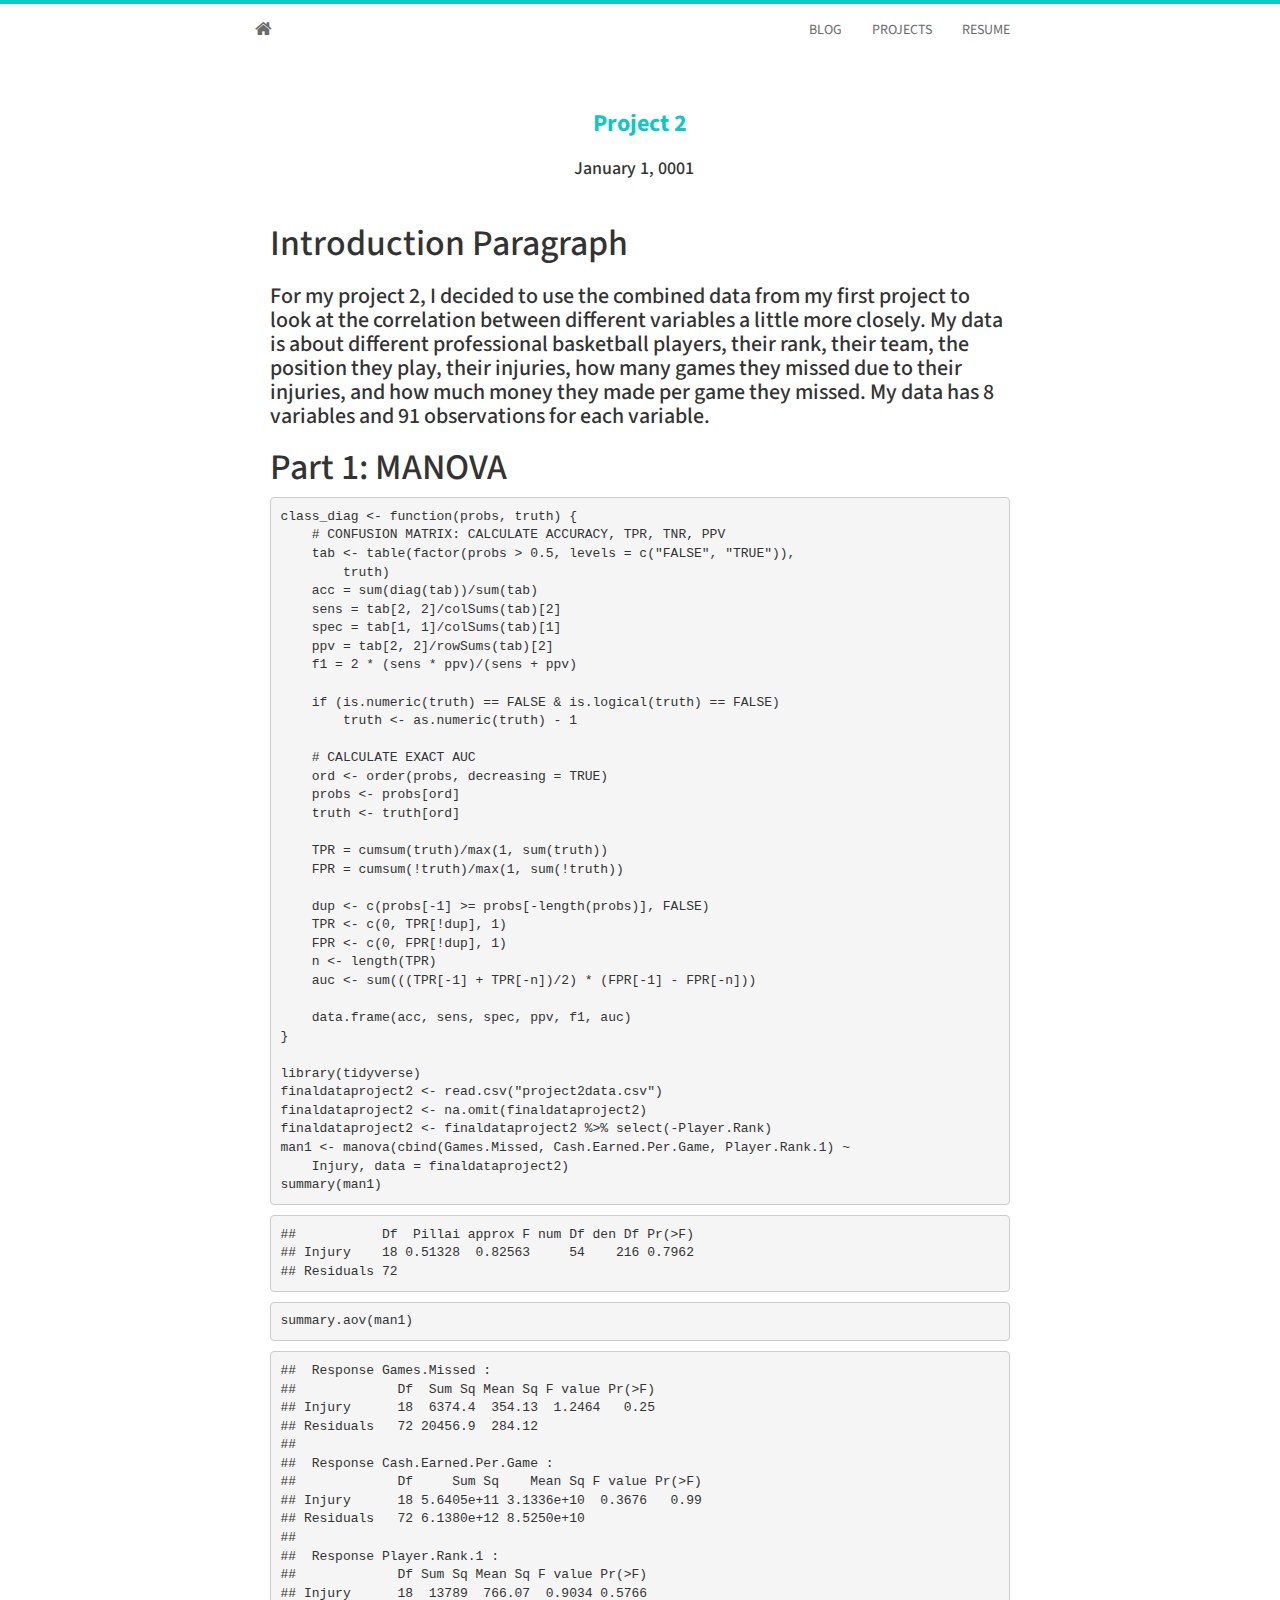
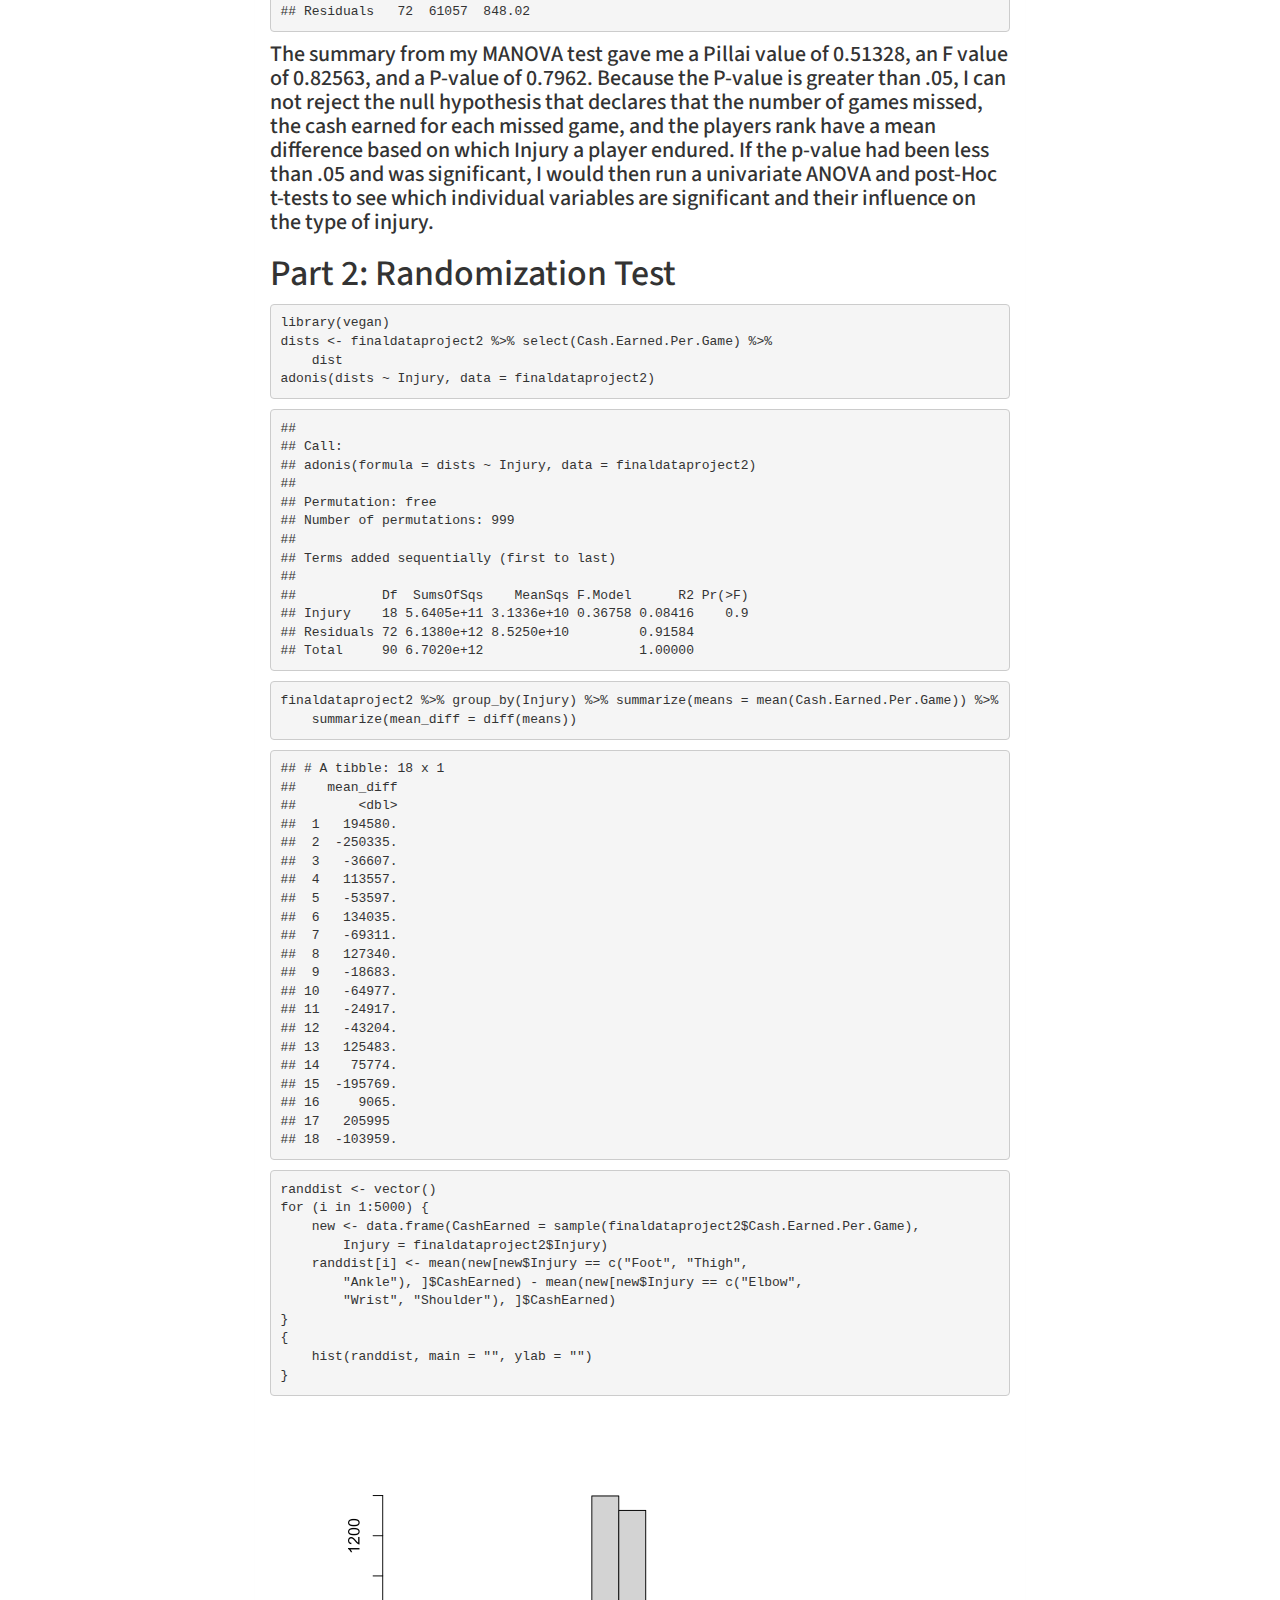
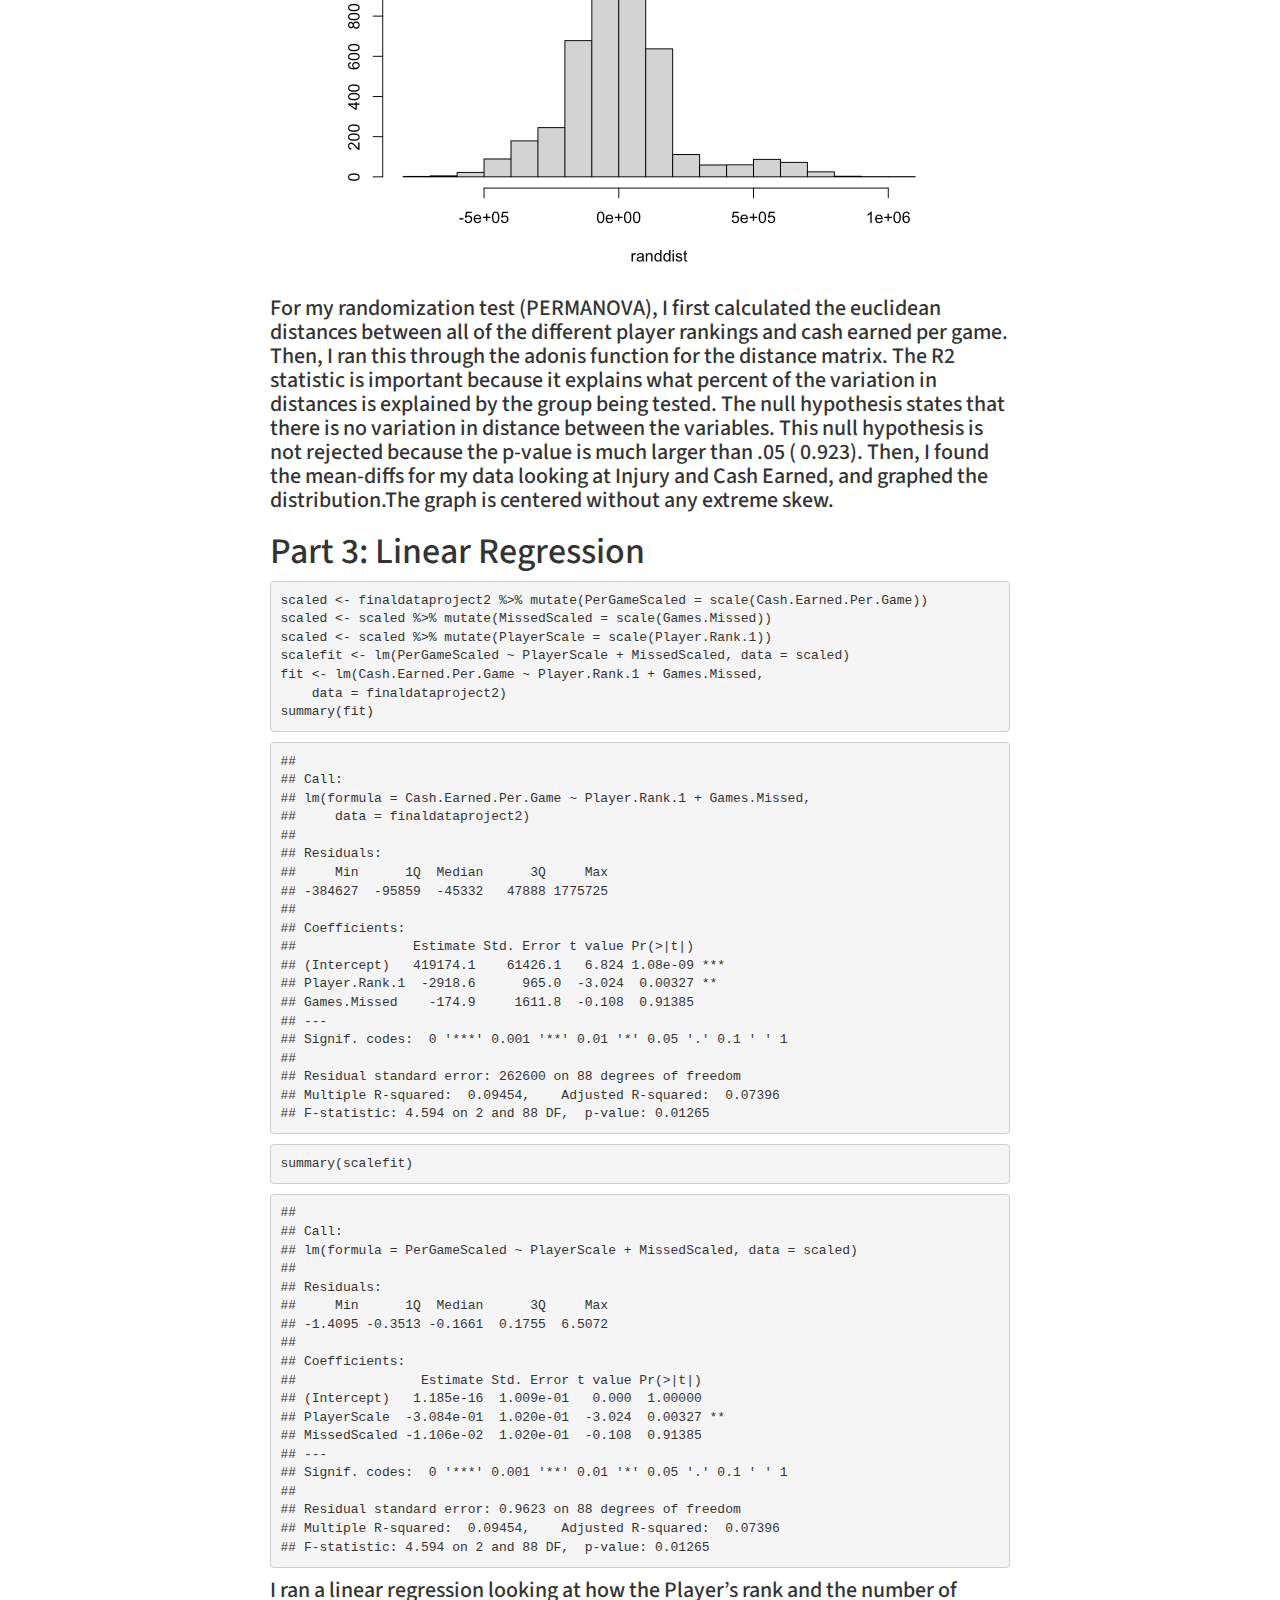
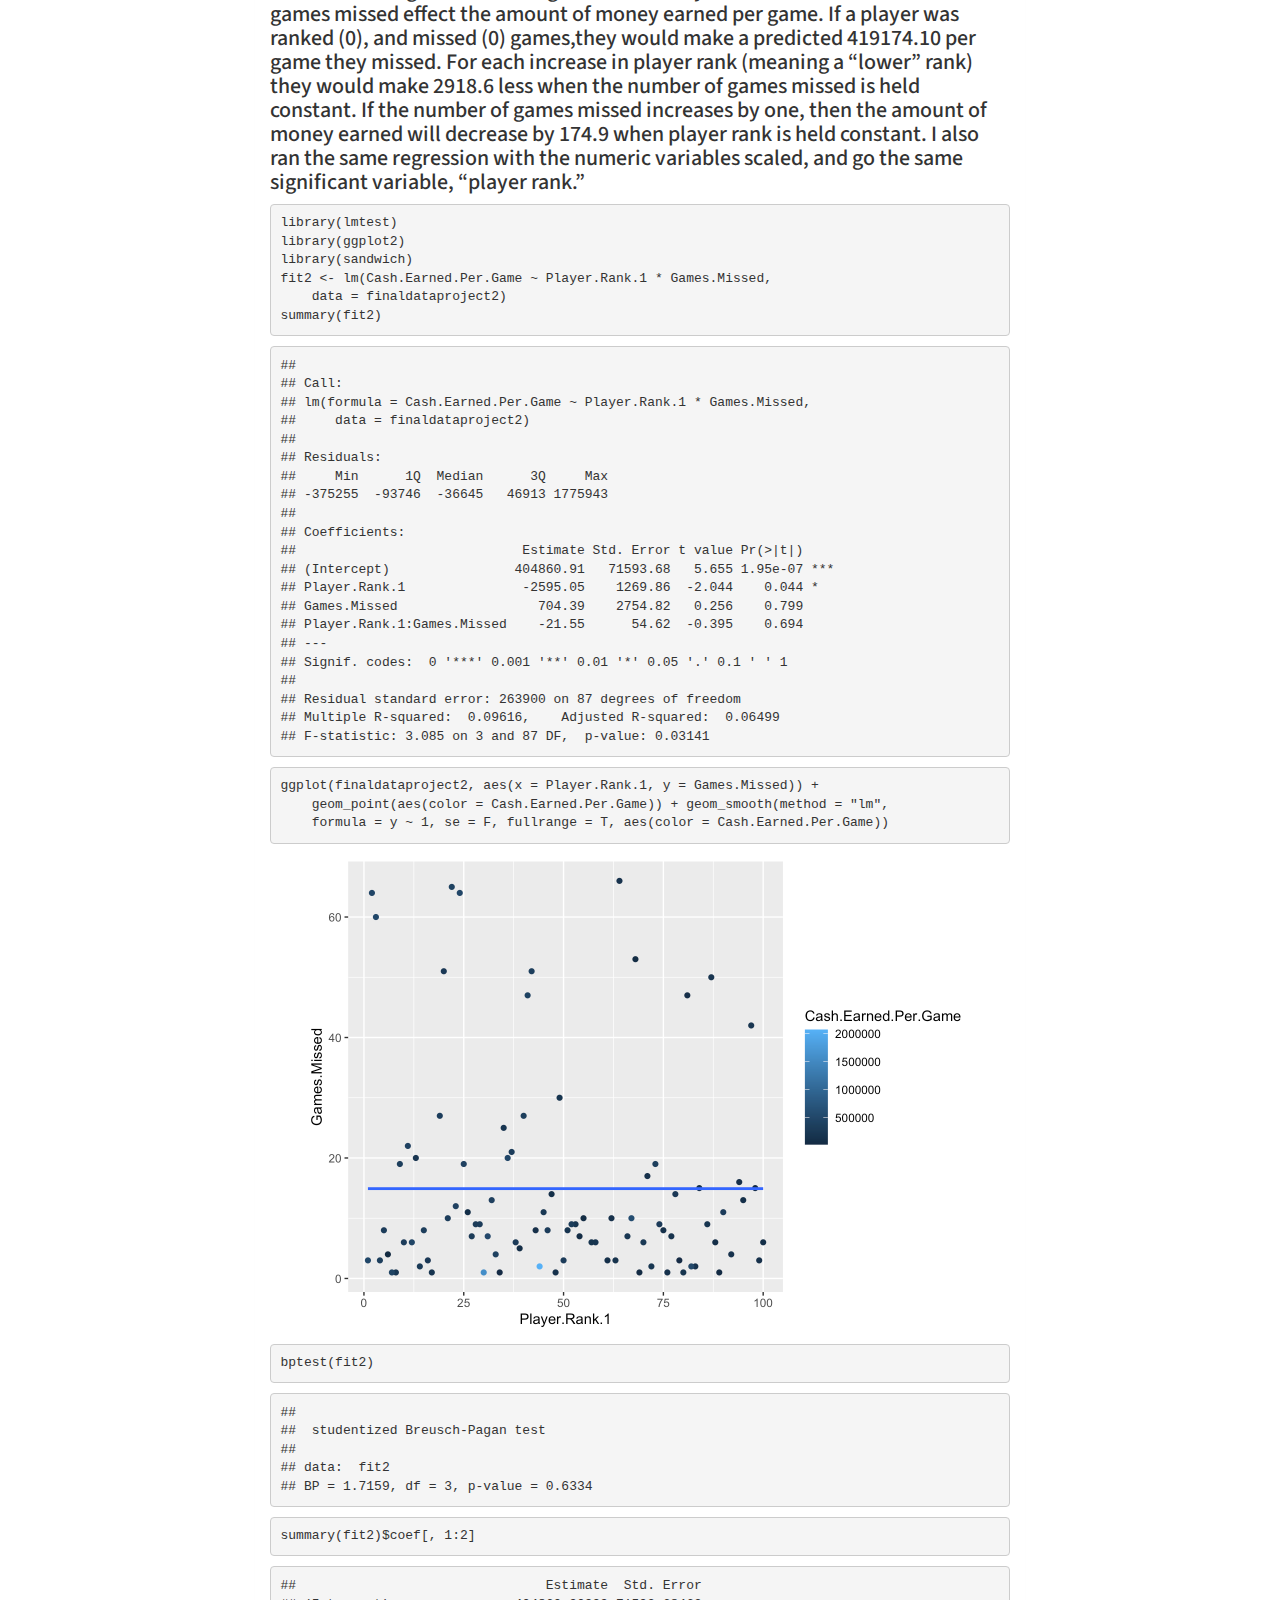
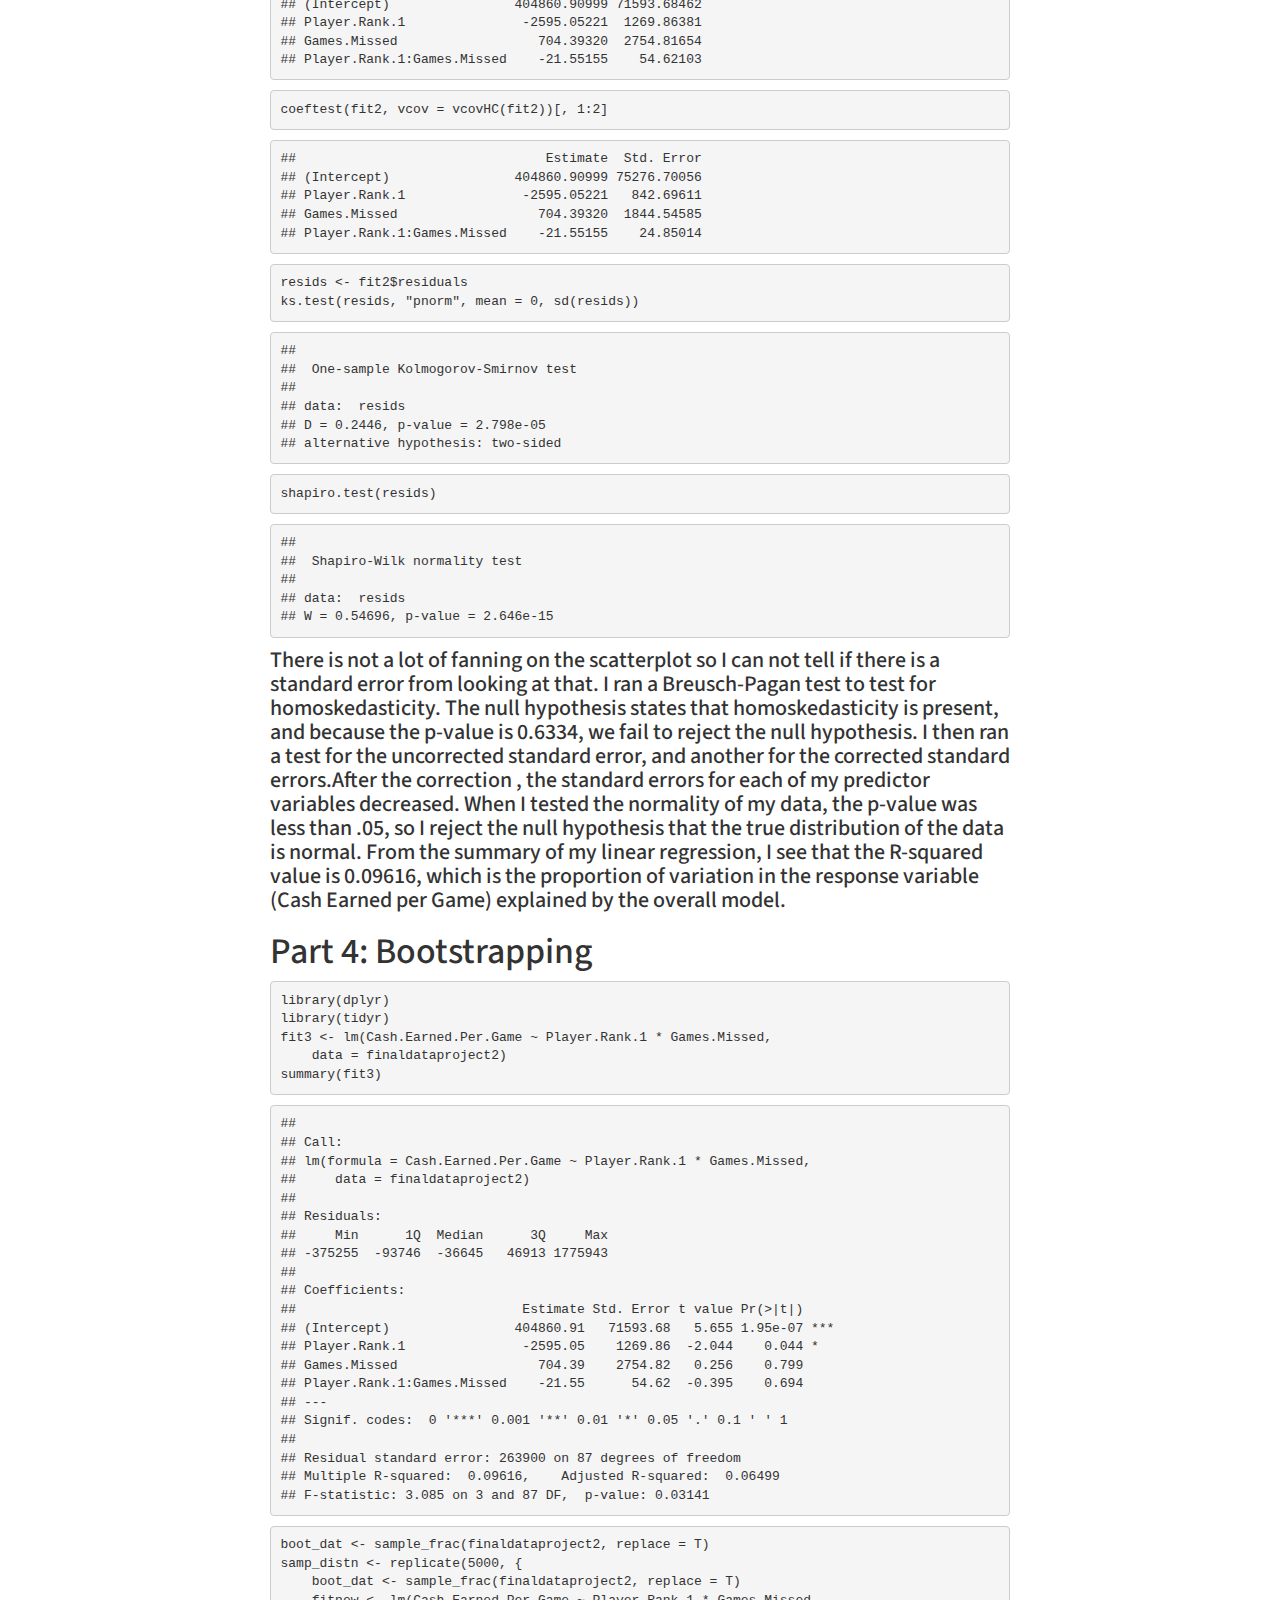
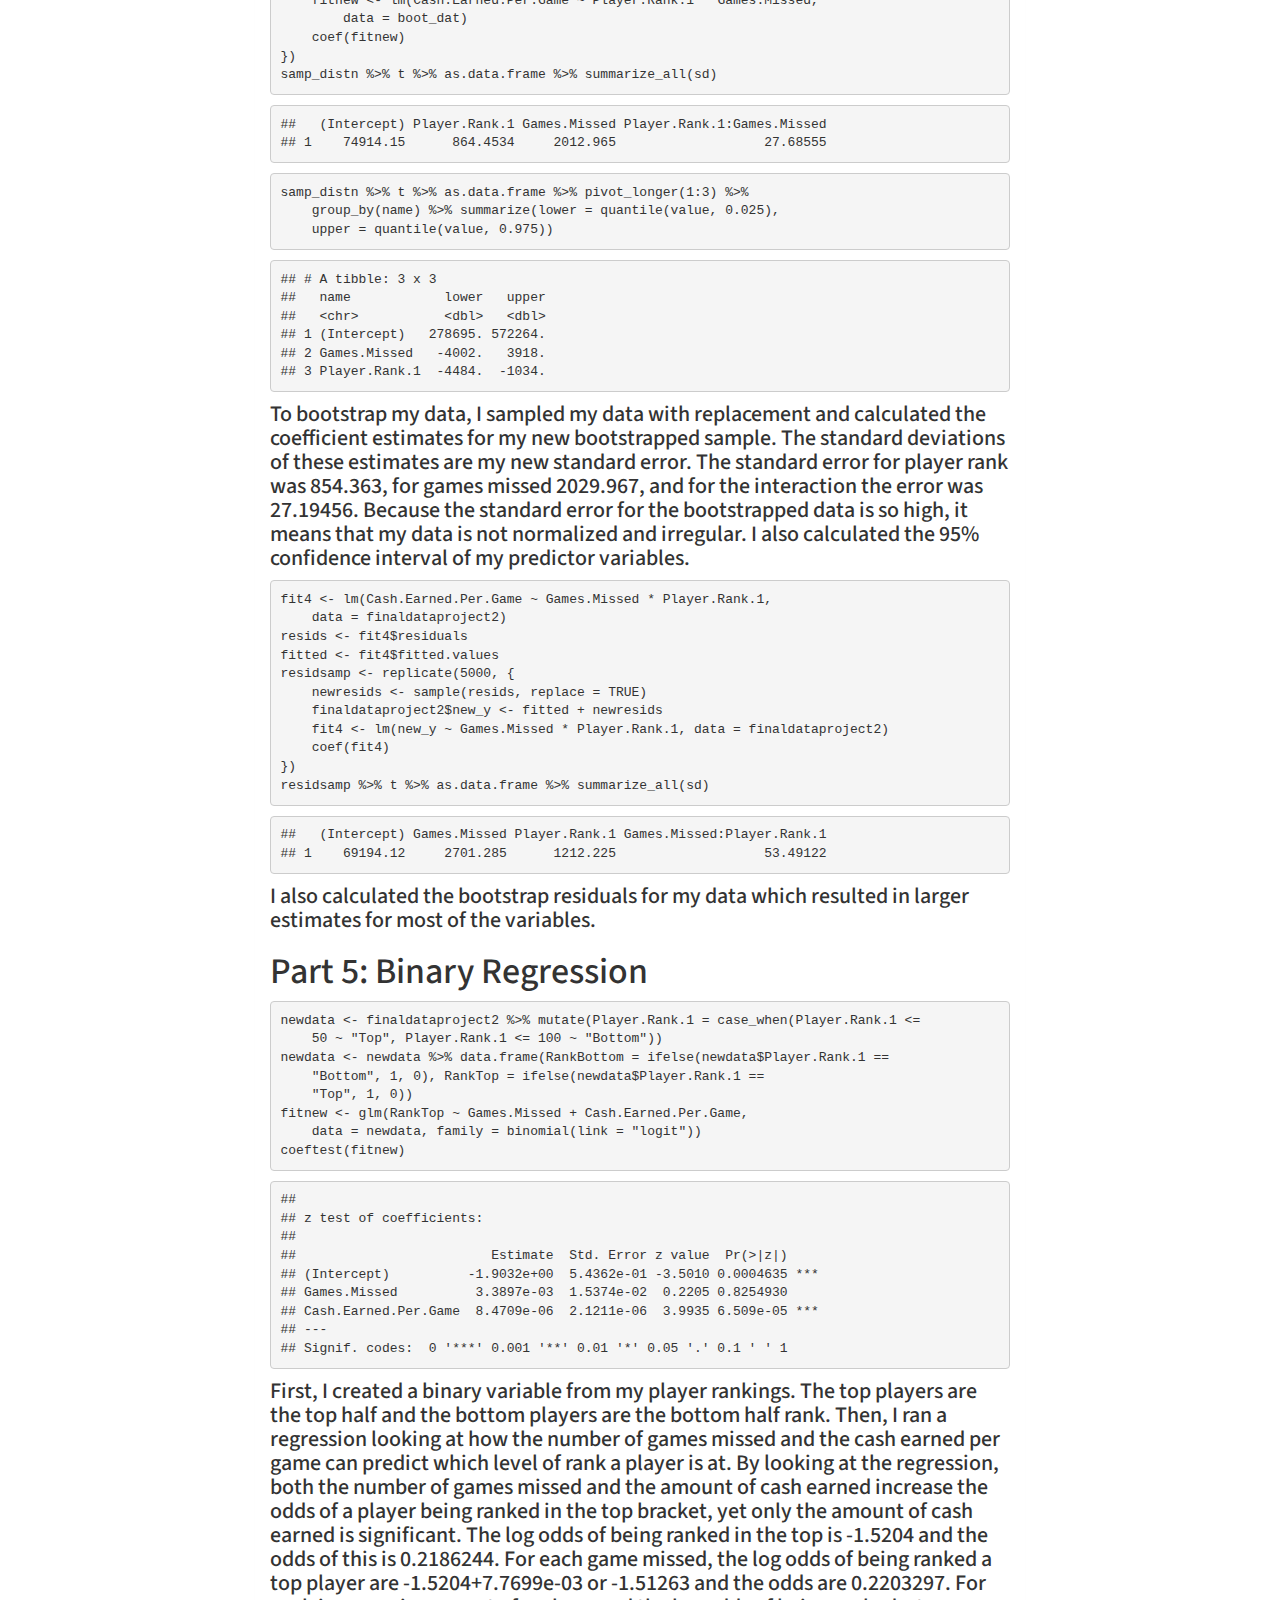
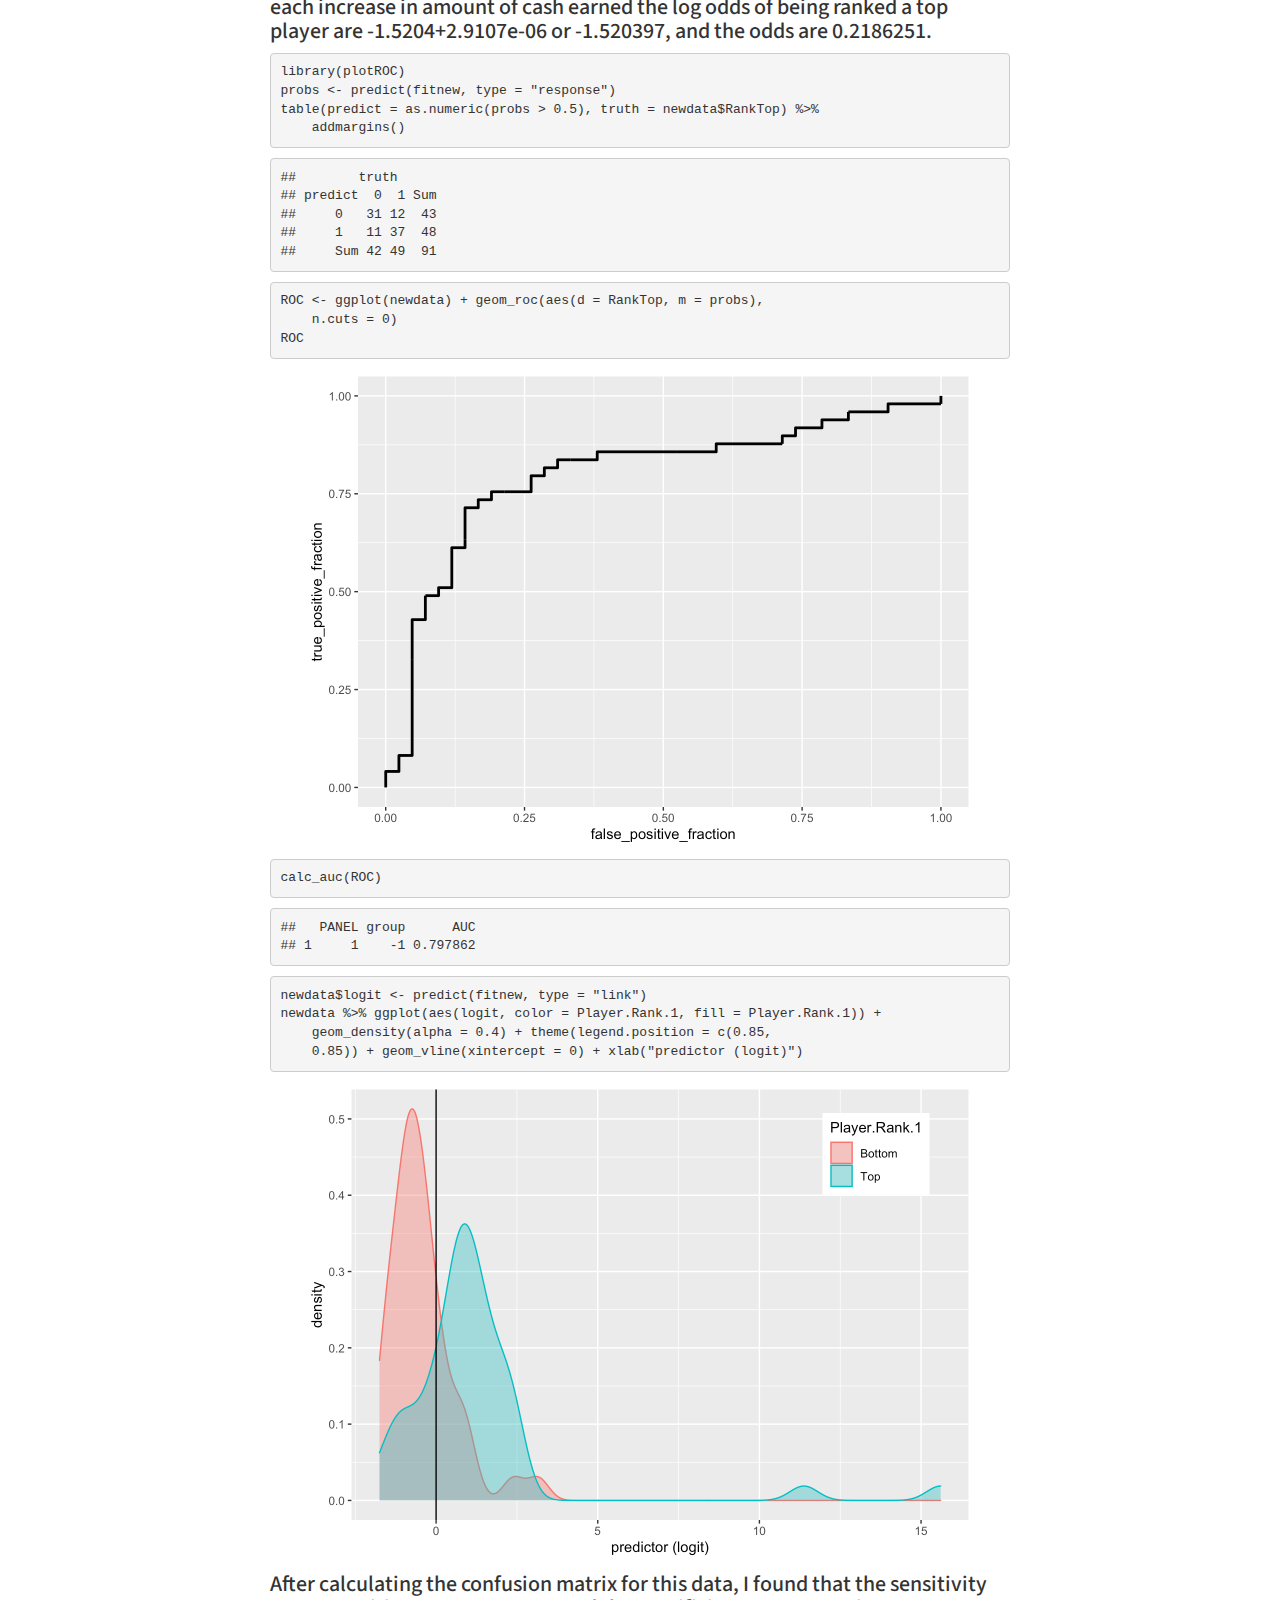
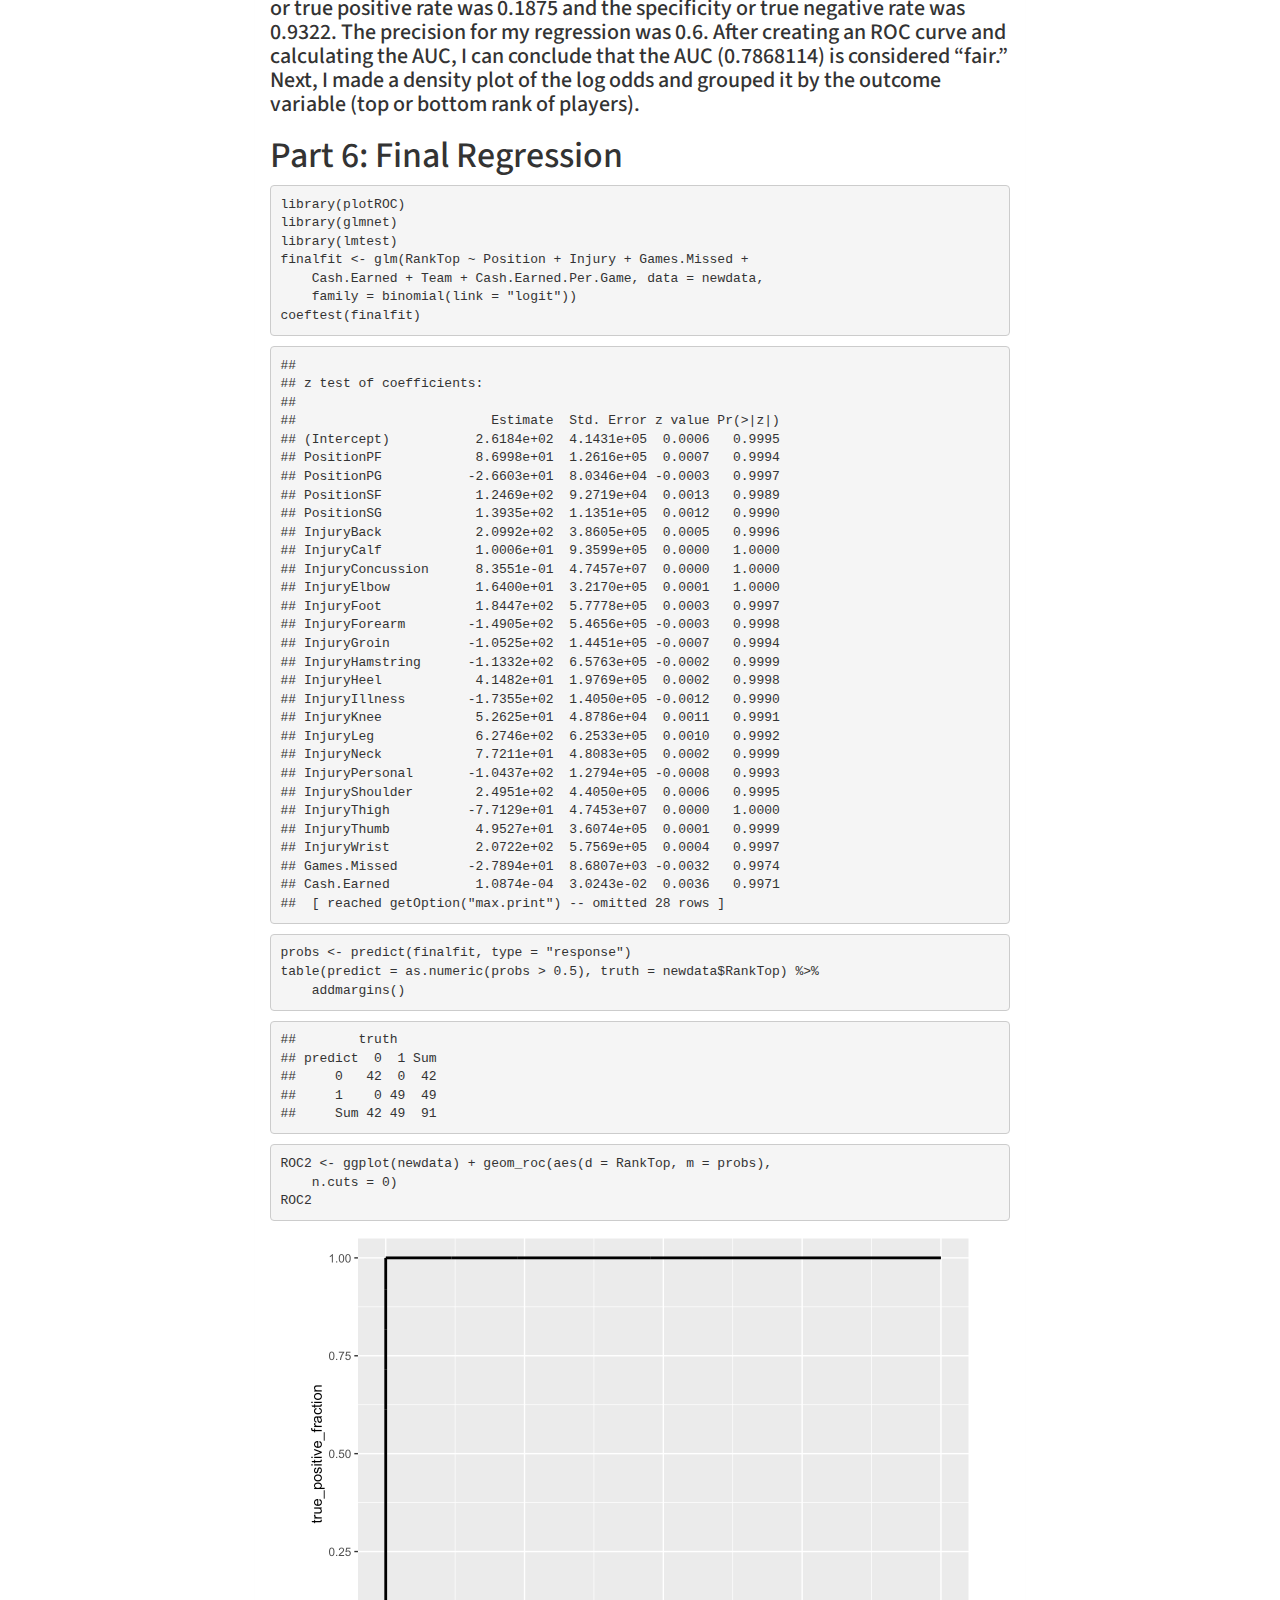
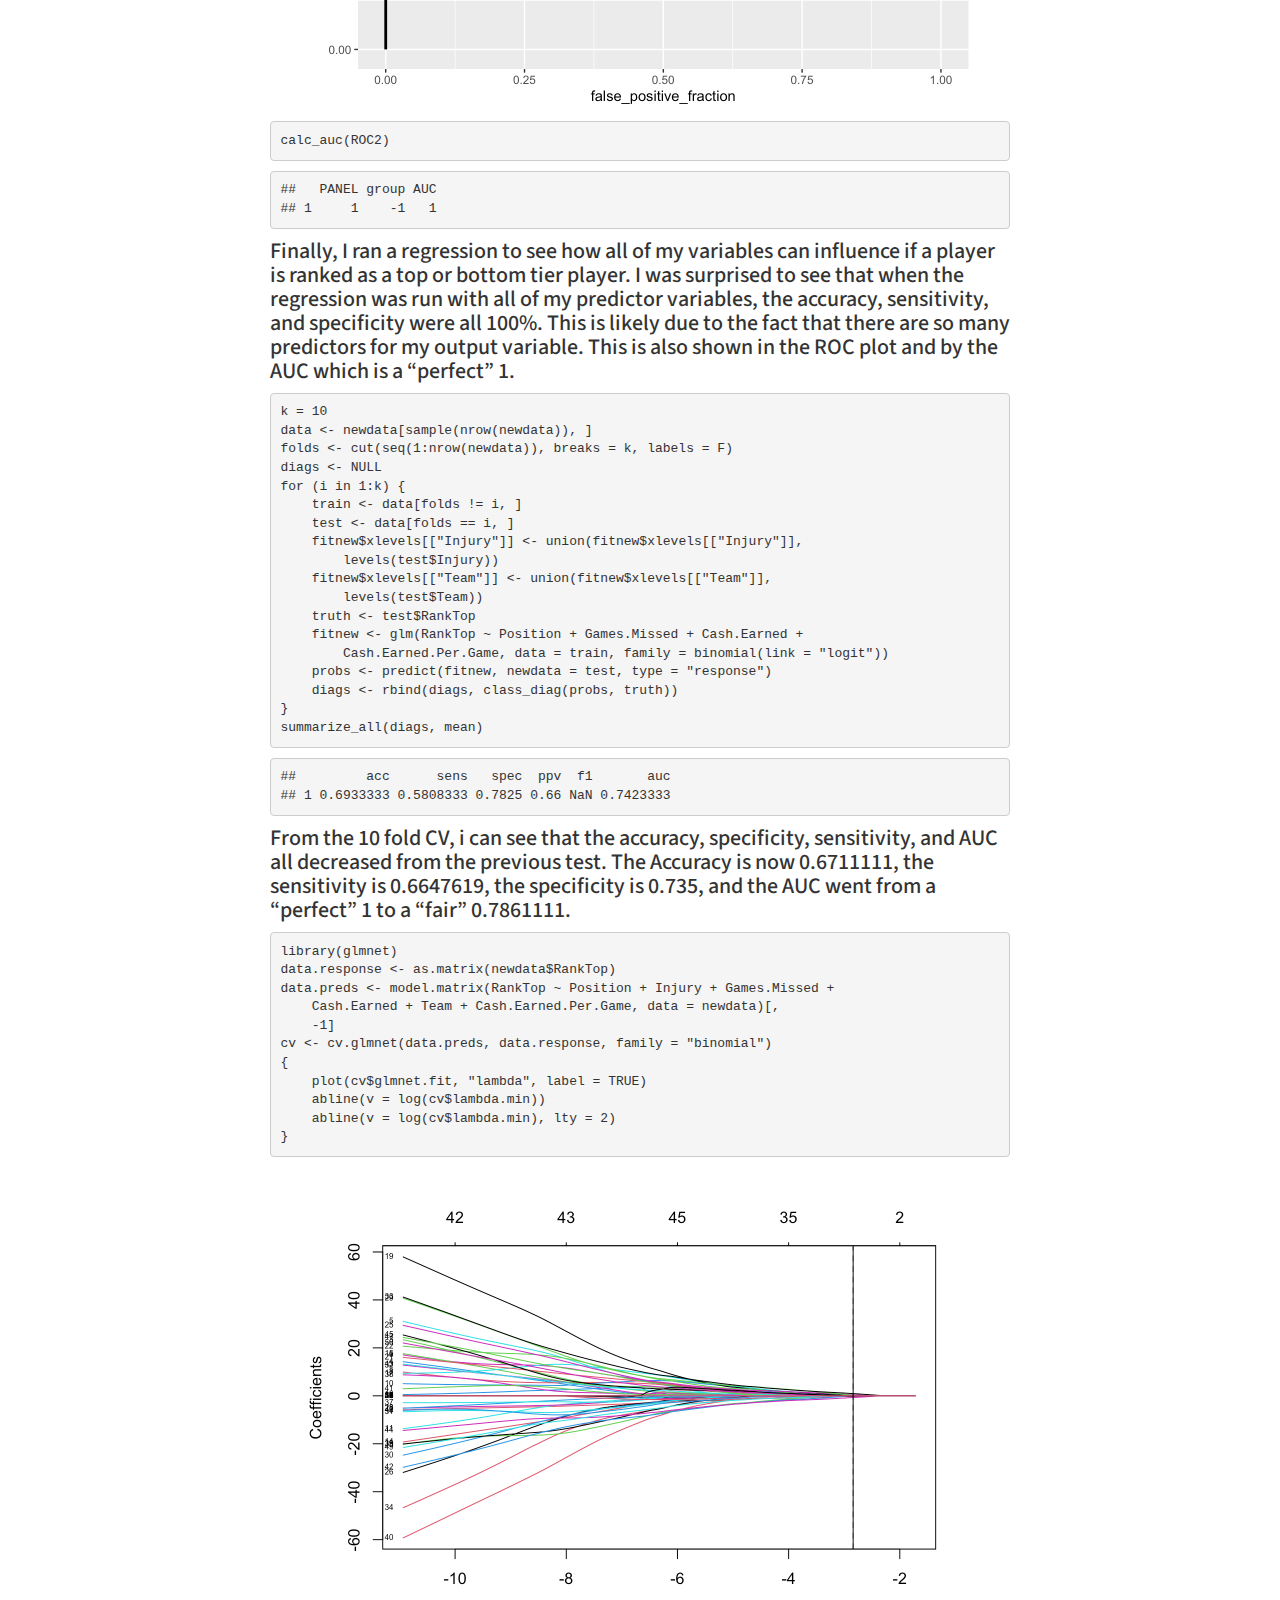
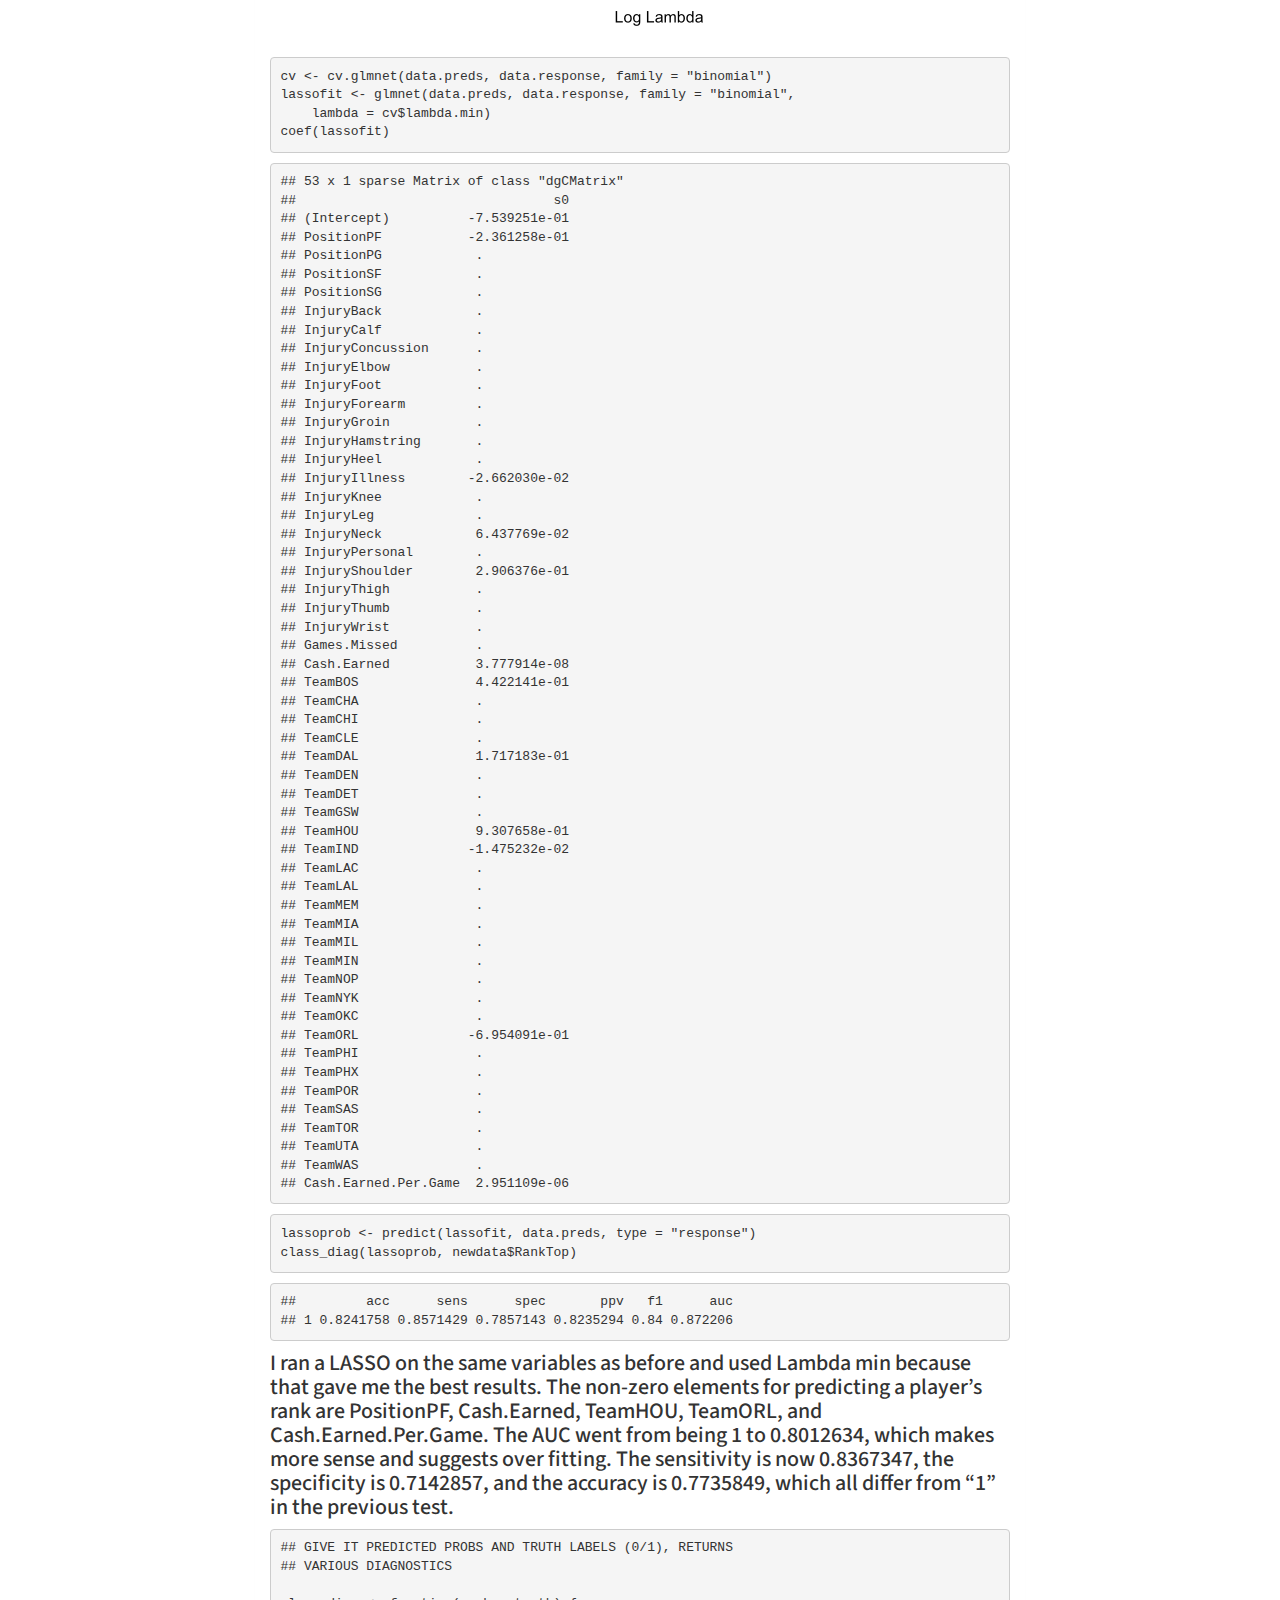
<file: project/project2/index.html>
<!DOCTYPE html>
<html lang="en-US">
  <head>
    <meta charset="utf-8">
    <meta http-equiv="X-UA-Compatible" content="IE=edge">
    <meta name="viewport" content="width=device-width, initial-scale=1">
    <meta name="author" content="Erika Marangi" />
    
    <link rel="shortcut icon" type="image/x-icon" href="/img/favicon.ico">
    <title>Project 2</title>
    <meta name="generator" content="Hugo 0.79.0" />
    <link rel="stylesheet" href="https://maxcdn.bootstrapcdn.com/bootstrap/3.3.7/css/bootstrap.min.css" integrity="sha384-BVYiiSIFeK1dGmJRAkycuHAHRg32OmUcww7on3RYdg4Va+PmSTsz/K68vbdEjh4u" crossorigin="anonymous">
    <link rel="stylesheet" type="text/css" href="/css/main.css" />
    <link rel="stylesheet" type="text/css" href="https://maxcdn.bootstrapcdn.com/font-awesome/4.7.0/css/font-awesome.min.css" />
    <link rel="stylesheet" type="text/css" href="https://fonts.googleapis.com/css?family=Source+Sans+Pro:200,400,200bold,400old" />
    
    <!--[if lt IE 9]>
			<script src="https://oss.maxcdn.com/libs/html5shiv/3.7.0/html5shiv.js"></script>
			<script src="https://oss.maxcdn.com/libs/respond.js/1.4.2/respond.min.js"></script>
		<![endif]-->

    
  </head>

  <body>
    <div id="wrap">
      
      <nav class="navbar navbar-default">
  <div class="container">
    <div class="navbar-header">
      <a class="navbar-brand" href="/"><i class="fa fa-home"></i></a>
      <button type="button" class="navbar-toggle" data-toggle="collapse" data-target="#navbar">
        <span class="icon-bar"></span>
        <span class="icon-bar"></span>
        <span class="icon-bar"></span>
      </button>
    </div>
    <div class="navbar-collapse collapse" id="navbar">
      <ul class="nav navbar-nav navbar-right">
      
        
        <li><a href="/post/">BLOG</a></li>
        
        <li><a href="/projects/">PROJECTS</a></li>
        
        <li><a href="/resume/">RESUME</a></li>
        
      
      </ul>
    </div>
  </div>
</nav>

      <div class="container">
        <div class="blog-post">
          <h3>
            <strong><a href="/project/project2/">Project 2</a></strong>
          </h3>
        </div>
 
<div class="blog-title">
          <h4>
         January 1, 0001 
            &nbsp;&nbsp;
            
          </h4>
        </div>

        <div class="panel panel-default">
          <div class="panel-body">
            <div class="blogpost">
              
<link href="/rmarkdown-libs/anchor-sections/anchor-sections.css" rel="stylesheet" />
<script src="/rmarkdown-libs/anchor-sections/anchor-sections.js"></script>


<h1>
Introduction Paragraph
<h1>
<h4>
<p>For my project 2, I decided to use the combined data from my first project to look at the correlation between different variables a little more closely. My data is about different professional basketball players, their rank, their team, the position they play, their injuries, how many games they missed due to their injuries, and how much money they made per game they missed. My data has 8 variables and 91 observations for each variable.</p>
<h1>
<p>Part 1: MANOVA</p>
<pre class="r"><code>class_diag &lt;- function(probs, truth) {
    # CONFUSION MATRIX: CALCULATE ACCURACY, TPR, TNR, PPV
    tab &lt;- table(factor(probs &gt; 0.5, levels = c(&quot;FALSE&quot;, &quot;TRUE&quot;)), 
        truth)
    acc = sum(diag(tab))/sum(tab)
    sens = tab[2, 2]/colSums(tab)[2]
    spec = tab[1, 1]/colSums(tab)[1]
    ppv = tab[2, 2]/rowSums(tab)[2]
    f1 = 2 * (sens * ppv)/(sens + ppv)
    
    if (is.numeric(truth) == FALSE &amp; is.logical(truth) == FALSE) 
        truth &lt;- as.numeric(truth) - 1
    
    # CALCULATE EXACT AUC
    ord &lt;- order(probs, decreasing = TRUE)
    probs &lt;- probs[ord]
    truth &lt;- truth[ord]
    
    TPR = cumsum(truth)/max(1, sum(truth))
    FPR = cumsum(!truth)/max(1, sum(!truth))
    
    dup &lt;- c(probs[-1] &gt;= probs[-length(probs)], FALSE)
    TPR &lt;- c(0, TPR[!dup], 1)
    FPR &lt;- c(0, FPR[!dup], 1)
    n &lt;- length(TPR)
    auc &lt;- sum(((TPR[-1] + TPR[-n])/2) * (FPR[-1] - FPR[-n]))
    
    data.frame(acc, sens, spec, ppv, f1, auc)
}

library(tidyverse)
finaldataproject2 &lt;- read.csv(&quot;project2data.csv&quot;)
finaldataproject2 &lt;- na.omit(finaldataproject2)
finaldataproject2 &lt;- finaldataproject2 %&gt;% select(-Player.Rank)
man1 &lt;- manova(cbind(Games.Missed, Cash.Earned.Per.Game, Player.Rank.1) ~ 
    Injury, data = finaldataproject2)
summary(man1)</code></pre>
<pre><code>##           Df  Pillai approx F num Df den Df Pr(&gt;F)
## Injury    18 0.51328  0.82563     54    216 0.7962
## Residuals 72</code></pre>
<pre class="r"><code>summary.aov(man1)</code></pre>
<pre><code>##  Response Games.Missed :
##             Df  Sum Sq Mean Sq F value Pr(&gt;F)
## Injury      18  6374.4  354.13  1.2464   0.25
## Residuals   72 20456.9  284.12               
## 
##  Response Cash.Earned.Per.Game :
##             Df     Sum Sq    Mean Sq F value Pr(&gt;F)
## Injury      18 5.6405e+11 3.1336e+10  0.3676   0.99
## Residuals   72 6.1380e+12 8.5250e+10               
## 
##  Response Player.Rank.1 :
##             Df Sum Sq Mean Sq F value Pr(&gt;F)
## Injury      18  13789  766.07  0.9034 0.5766
## Residuals   72  61057  848.02</code></pre>
<h4>
<p>The summary from my MANOVA test gave me a Pillai value of 0.51328, an F value of 0.82563, and a P-value of 0.7962. Because the P-value is greater than .05, I can not reject the null hypothesis that declares that the number of games missed, the cash earned for each missed game, and the players rank have a mean difference based on which Injury a player endured. If the p-value had been less than .05 and was significant, I would then run a univariate ANOVA and post-Hoc t-tests to see which individual variables are significant and their influence on the type of injury.</p>
<h1>
<p>Part 2: Randomization Test</p>
<pre class="r"><code>library(vegan)
dists &lt;- finaldataproject2 %&gt;% select(Cash.Earned.Per.Game) %&gt;% 
    dist
adonis(dists ~ Injury, data = finaldataproject2)</code></pre>
<pre><code>## 
## Call:
## adonis(formula = dists ~ Injury, data = finaldataproject2) 
## 
## Permutation: free
## Number of permutations: 999
## 
## Terms added sequentially (first to last)
## 
##           Df  SumsOfSqs    MeanSqs F.Model      R2 Pr(&gt;F)
## Injury    18 5.6405e+11 3.1336e+10 0.36758 0.08416    0.9
## Residuals 72 6.1380e+12 8.5250e+10         0.91584       
## Total     90 6.7020e+12                    1.00000</code></pre>
<pre class="r"><code>finaldataproject2 %&gt;% group_by(Injury) %&gt;% summarize(means = mean(Cash.Earned.Per.Game)) %&gt;% 
    summarize(mean_diff = diff(means))</code></pre>
<pre><code>## # A tibble: 18 x 1
##    mean_diff
##        &lt;dbl&gt;
##  1   194580.
##  2  -250335.
##  3   -36607.
##  4   113557.
##  5   -53597.
##  6   134035.
##  7   -69311.
##  8   127340.
##  9   -18683.
## 10   -64977.
## 11   -24917.
## 12   -43204.
## 13   125483.
## 14    75774.
## 15  -195769.
## 16     9065.
## 17   205995 
## 18  -103959.</code></pre>
<pre class="r"><code>randdist &lt;- vector()
for (i in 1:5000) {
    new &lt;- data.frame(CashEarned = sample(finaldataproject2$Cash.Earned.Per.Game), 
        Injury = finaldataproject2$Injury)
    randdist[i] &lt;- mean(new[new$Injury == c(&quot;Foot&quot;, &quot;Thigh&quot;, 
        &quot;Ankle&quot;), ]$CashEarned) - mean(new[new$Injury == c(&quot;Elbow&quot;, 
        &quot;Wrist&quot;, &quot;Shoulder&quot;), ]$CashEarned)
}
{
    hist(randdist, main = &quot;&quot;, ylab = &quot;&quot;)
}</code></pre>
<img src="/project/project2_files/figure-html/unnamed-chunk-2-1.png" width="672" style="display: block; margin: auto;" />
<h4>
<p>For my randomization test (PERMANOVA), I first calculated the euclidean distances between all of the different player rankings and cash earned per game. Then, I ran this through the adonis function for the distance matrix. The R2 statistic is important because it explains what percent of the variation in distances is explained by the group being tested. The null hypothesis states that there is no variation in distance between the variables. This null hypothesis is not rejected because the p-value is much larger than .05 ( 0.923). Then, I found the mean-diffs for my data looking at Injury and Cash Earned, and graphed the distribution.The graph is centered without any extreme skew.</p>
<H1>
<p>Part 3: Linear Regression</p>
<pre class="r"><code>scaled &lt;- finaldataproject2 %&gt;% mutate(PerGameScaled = scale(Cash.Earned.Per.Game))
scaled &lt;- scaled %&gt;% mutate(MissedScaled = scale(Games.Missed))
scaled &lt;- scaled %&gt;% mutate(PlayerScale = scale(Player.Rank.1))
scalefit &lt;- lm(PerGameScaled ~ PlayerScale + MissedScaled, data = scaled)
fit &lt;- lm(Cash.Earned.Per.Game ~ Player.Rank.1 + Games.Missed, 
    data = finaldataproject2)
summary(fit)</code></pre>
<pre><code>## 
## Call:
## lm(formula = Cash.Earned.Per.Game ~ Player.Rank.1 + Games.Missed, 
##     data = finaldataproject2)
## 
## Residuals:
##     Min      1Q  Median      3Q     Max 
## -384627  -95859  -45332   47888 1775725 
## 
## Coefficients:
##               Estimate Std. Error t value Pr(&gt;|t|)    
## (Intercept)   419174.1    61426.1   6.824 1.08e-09 ***
## Player.Rank.1  -2918.6      965.0  -3.024  0.00327 ** 
## Games.Missed    -174.9     1611.8  -0.108  0.91385    
## ---
## Signif. codes:  0 &#39;***&#39; 0.001 &#39;**&#39; 0.01 &#39;*&#39; 0.05 &#39;.&#39; 0.1 &#39; &#39; 1
## 
## Residual standard error: 262600 on 88 degrees of freedom
## Multiple R-squared:  0.09454,    Adjusted R-squared:  0.07396 
## F-statistic: 4.594 on 2 and 88 DF,  p-value: 0.01265</code></pre>
<pre class="r"><code>summary(scalefit)</code></pre>
<pre><code>## 
## Call:
## lm(formula = PerGameScaled ~ PlayerScale + MissedScaled, data = scaled)
## 
## Residuals:
##     Min      1Q  Median      3Q     Max 
## -1.4095 -0.3513 -0.1661  0.1755  6.5072 
## 
## Coefficients:
##                Estimate Std. Error t value Pr(&gt;|t|)   
## (Intercept)   1.185e-16  1.009e-01   0.000  1.00000   
## PlayerScale  -3.084e-01  1.020e-01  -3.024  0.00327 **
## MissedScaled -1.106e-02  1.020e-01  -0.108  0.91385   
## ---
## Signif. codes:  0 &#39;***&#39; 0.001 &#39;**&#39; 0.01 &#39;*&#39; 0.05 &#39;.&#39; 0.1 &#39; &#39; 1
## 
## Residual standard error: 0.9623 on 88 degrees of freedom
## Multiple R-squared:  0.09454,    Adjusted R-squared:  0.07396 
## F-statistic: 4.594 on 2 and 88 DF,  p-value: 0.01265</code></pre>
<h4>
<p>I ran a linear regression looking at how the Player’s rank and the number of games missed effect the amount of money earned per game. If a player was ranked (0), and missed (0) games,they would make a predicted 419174.10 per game they missed. For each increase in player rank (meaning a “lower” rank) they would make 2918.6 less when the number of games missed is held constant. If the number of games missed increases by one, then the amount of money earned will decrease by 174.9 when player rank is held constant. I also ran the same regression with the numeric variables scaled, and go the same significant variable, “player rank.”</p>
<pre class="r"><code>library(lmtest)
library(ggplot2)
library(sandwich)
fit2 &lt;- lm(Cash.Earned.Per.Game ~ Player.Rank.1 * Games.Missed, 
    data = finaldataproject2)
summary(fit2)</code></pre>
<pre><code>## 
## Call:
## lm(formula = Cash.Earned.Per.Game ~ Player.Rank.1 * Games.Missed, 
##     data = finaldataproject2)
## 
## Residuals:
##     Min      1Q  Median      3Q     Max 
## -375255  -93746  -36645   46913 1775943 
## 
## Coefficients:
##                             Estimate Std. Error t value Pr(&gt;|t|)    
## (Intercept)                404860.91   71593.68   5.655 1.95e-07 ***
## Player.Rank.1               -2595.05    1269.86  -2.044    0.044 *  
## Games.Missed                  704.39    2754.82   0.256    0.799    
## Player.Rank.1:Games.Missed    -21.55      54.62  -0.395    0.694    
## ---
## Signif. codes:  0 &#39;***&#39; 0.001 &#39;**&#39; 0.01 &#39;*&#39; 0.05 &#39;.&#39; 0.1 &#39; &#39; 1
## 
## Residual standard error: 263900 on 87 degrees of freedom
## Multiple R-squared:  0.09616,    Adjusted R-squared:  0.06499 
## F-statistic: 3.085 on 3 and 87 DF,  p-value: 0.03141</code></pre>
<pre class="r"><code>ggplot(finaldataproject2, aes(x = Player.Rank.1, y = Games.Missed)) + 
    geom_point(aes(color = Cash.Earned.Per.Game)) + geom_smooth(method = &quot;lm&quot;, 
    formula = y ~ 1, se = F, fullrange = T, aes(color = Cash.Earned.Per.Game))</code></pre>
<p><img src="/project/project2_files/figure-html/unnamed-chunk-4-1.png" width="672" style="display: block; margin: auto;" /></p>
<pre class="r"><code>bptest(fit2)</code></pre>
<pre><code>## 
##  studentized Breusch-Pagan test
## 
## data:  fit2
## BP = 1.7159, df = 3, p-value = 0.6334</code></pre>
<pre class="r"><code>summary(fit2)$coef[, 1:2]</code></pre>
<pre><code>##                                Estimate  Std. Error
## (Intercept)                404860.90999 71593.68462
## Player.Rank.1               -2595.05221  1269.86381
## Games.Missed                  704.39320  2754.81654
## Player.Rank.1:Games.Missed    -21.55155    54.62103</code></pre>
<pre class="r"><code>coeftest(fit2, vcov = vcovHC(fit2))[, 1:2]</code></pre>
<pre><code>##                                Estimate  Std. Error
## (Intercept)                404860.90999 75276.70056
## Player.Rank.1               -2595.05221   842.69611
## Games.Missed                  704.39320  1844.54585
## Player.Rank.1:Games.Missed    -21.55155    24.85014</code></pre>
<pre class="r"><code>resids &lt;- fit2$residuals
ks.test(resids, &quot;pnorm&quot;, mean = 0, sd(resids))</code></pre>
<pre><code>## 
##  One-sample Kolmogorov-Smirnov test
## 
## data:  resids
## D = 0.2446, p-value = 2.798e-05
## alternative hypothesis: two-sided</code></pre>
<pre class="r"><code>shapiro.test(resids)</code></pre>
<pre><code>## 
##  Shapiro-Wilk normality test
## 
## data:  resids
## W = 0.54696, p-value = 2.646e-15</code></pre>
<h4>
<p>There is not a lot of fanning on the scatterplot so I can not tell if there is a standard error from looking at that. I ran a Breusch-Pagan test to test for homoskedasticity. The null hypothesis states that homoskedasticity is present, and because the p-value is 0.6334, we fail to reject the null hypothesis. I then ran a test for the uncorrected standard error, and another for the corrected standard errors.After the correction , the standard errors for each of my predictor variables decreased. When I tested the normality of my data, the p-value was less than .05, so I reject the null hypothesis that the true distribution of the data is normal. From the summary of my linear regression, I see that the R-squared value is 0.09616, which is the proportion of variation in the response variable (Cash Earned per Game) explained by the overall model.</p>
<H1>
<p>Part 4: Bootstrapping</p>
<pre class="r"><code>library(dplyr)
library(tidyr)
fit3 &lt;- lm(Cash.Earned.Per.Game ~ Player.Rank.1 * Games.Missed, 
    data = finaldataproject2)
summary(fit3)</code></pre>
<pre><code>## 
## Call:
## lm(formula = Cash.Earned.Per.Game ~ Player.Rank.1 * Games.Missed, 
##     data = finaldataproject2)
## 
## Residuals:
##     Min      1Q  Median      3Q     Max 
## -375255  -93746  -36645   46913 1775943 
## 
## Coefficients:
##                             Estimate Std. Error t value Pr(&gt;|t|)    
## (Intercept)                404860.91   71593.68   5.655 1.95e-07 ***
## Player.Rank.1               -2595.05    1269.86  -2.044    0.044 *  
## Games.Missed                  704.39    2754.82   0.256    0.799    
## Player.Rank.1:Games.Missed    -21.55      54.62  -0.395    0.694    
## ---
## Signif. codes:  0 &#39;***&#39; 0.001 &#39;**&#39; 0.01 &#39;*&#39; 0.05 &#39;.&#39; 0.1 &#39; &#39; 1
## 
## Residual standard error: 263900 on 87 degrees of freedom
## Multiple R-squared:  0.09616,    Adjusted R-squared:  0.06499 
## F-statistic: 3.085 on 3 and 87 DF,  p-value: 0.03141</code></pre>
<pre class="r"><code>boot_dat &lt;- sample_frac(finaldataproject2, replace = T)
samp_distn &lt;- replicate(5000, {
    boot_dat &lt;- sample_frac(finaldataproject2, replace = T)
    fitnew &lt;- lm(Cash.Earned.Per.Game ~ Player.Rank.1 * Games.Missed, 
        data = boot_dat)
    coef(fitnew)
})
samp_distn %&gt;% t %&gt;% as.data.frame %&gt;% summarize_all(sd)</code></pre>
<pre><code>##   (Intercept) Player.Rank.1 Games.Missed Player.Rank.1:Games.Missed
## 1    74914.15      864.4534     2012.965                   27.68555</code></pre>
<pre class="r"><code>samp_distn %&gt;% t %&gt;% as.data.frame %&gt;% pivot_longer(1:3) %&gt;% 
    group_by(name) %&gt;% summarize(lower = quantile(value, 0.025), 
    upper = quantile(value, 0.975))</code></pre>
<pre><code>## # A tibble: 3 x 3
##   name            lower   upper
##   &lt;chr&gt;           &lt;dbl&gt;   &lt;dbl&gt;
## 1 (Intercept)   278695. 572264.
## 2 Games.Missed   -4002.   3918.
## 3 Player.Rank.1  -4484.  -1034.</code></pre>
<h4>
<p>To bootstrap my data, I sampled my data with replacement and calculated the coefficient estimates for my new bootstrapped sample. The standard deviations of these estimates are my new standard error. The standard error for player rank was 854.363, for games missed 2029.967, and for the interaction the error was 27.19456. Because the standard error for the bootstrapped data is so high, it means that my data is not normalized and irregular. I also calculated the 95% confidence interval of my predictor variables.</p>
<pre class="r"><code>fit4 &lt;- lm(Cash.Earned.Per.Game ~ Games.Missed * Player.Rank.1, 
    data = finaldataproject2)
resids &lt;- fit4$residuals
fitted &lt;- fit4$fitted.values
residsamp &lt;- replicate(5000, {
    newresids &lt;- sample(resids, replace = TRUE)
    finaldataproject2$new_y &lt;- fitted + newresids
    fit4 &lt;- lm(new_y ~ Games.Missed * Player.Rank.1, data = finaldataproject2)
    coef(fit4)
})
residsamp %&gt;% t %&gt;% as.data.frame %&gt;% summarize_all(sd)</code></pre>
<pre><code>##   (Intercept) Games.Missed Player.Rank.1 Games.Missed:Player.Rank.1
## 1    69194.12     2701.285      1212.225                   53.49122</code></pre>
<h4>
<p>I also calculated the bootstrap residuals for my data which resulted in larger estimates for most of the variables.</p>
<h1>
<p>Part 5: Binary Regression</p>
<pre class="r"><code>newdata &lt;- finaldataproject2 %&gt;% mutate(Player.Rank.1 = case_when(Player.Rank.1 &lt;= 
    50 ~ &quot;Top&quot;, Player.Rank.1 &lt;= 100 ~ &quot;Bottom&quot;))
newdata &lt;- newdata %&gt;% data.frame(RankBottom = ifelse(newdata$Player.Rank.1 == 
    &quot;Bottom&quot;, 1, 0), RankTop = ifelse(newdata$Player.Rank.1 == 
    &quot;Top&quot;, 1, 0))
fitnew &lt;- glm(RankTop ~ Games.Missed + Cash.Earned.Per.Game, 
    data = newdata, family = binomial(link = &quot;logit&quot;))
coeftest(fitnew)</code></pre>
<pre><code>## 
## z test of coefficients:
## 
##                         Estimate  Std. Error z value  Pr(&gt;|z|)    
## (Intercept)          -1.9032e+00  5.4362e-01 -3.5010 0.0004635 ***
## Games.Missed          3.3897e-03  1.5374e-02  0.2205 0.8254930    
## Cash.Earned.Per.Game  8.4709e-06  2.1211e-06  3.9935 6.509e-05 ***
## ---
## Signif. codes:  0 &#39;***&#39; 0.001 &#39;**&#39; 0.01 &#39;*&#39; 0.05 &#39;.&#39; 0.1 &#39; &#39; 1</code></pre>
<h4>
<p>First, I created a binary variable from my player rankings. The top players are the top half and the bottom players are the bottom half rank. Then, I ran a regression looking at how the number of games missed and the cash earned per game can predict which level of rank a player is at. By looking at the regression, both the number of games missed and the amount of cash earned increase the odds of a player being ranked in the top bracket, yet only the amount of cash earned is significant. The log odds of being ranked in the top is -1.5204 and the odds of this is 0.2186244. For each game missed, the log odds of being ranked a top player are -1.5204+7.7699e-03 or -1.51263 and the odds are 0.2203297. For each increase in amount of cash earned the log odds of being ranked a top player are -1.5204+2.9107e-06 or -1.520397, and the odds are 0.2186251.</p>
<pre class="r"><code>library(plotROC)
probs &lt;- predict(fitnew, type = &quot;response&quot;)
table(predict = as.numeric(probs &gt; 0.5), truth = newdata$RankTop) %&gt;% 
    addmargins()</code></pre>
<pre><code>##        truth
## predict  0  1 Sum
##     0   31 12  43
##     1   11 37  48
##     Sum 42 49  91</code></pre>
<pre class="r"><code>ROC &lt;- ggplot(newdata) + geom_roc(aes(d = RankTop, m = probs), 
    n.cuts = 0)
ROC</code></pre>
<p><img src="/project/project2_files/figure-html/unnamed-chunk-8-1.png" width="672" style="display: block; margin: auto;" /></p>
<pre class="r"><code>calc_auc(ROC)</code></pre>
<pre><code>##   PANEL group      AUC
## 1     1    -1 0.797862</code></pre>
<pre class="r"><code>newdata$logit &lt;- predict(fitnew, type = &quot;link&quot;)
newdata %&gt;% ggplot(aes(logit, color = Player.Rank.1, fill = Player.Rank.1)) + 
    geom_density(alpha = 0.4) + theme(legend.position = c(0.85, 
    0.85)) + geom_vline(xintercept = 0) + xlab(&quot;predictor (logit)&quot;)</code></pre>
<img src="/project/project2_files/figure-html/unnamed-chunk-8-2.png" width="672" style="display: block; margin: auto;" />
<h4>
<p>After calculating the confusion matrix for this data, I found that the sensitivity or true positive rate was 0.1875 and the specificity or true negative rate was 0.9322. The precision for my regression was 0.6. After creating an ROC curve and calculating the AUC, I can conclude that the AUC (0.7868114) is considered “fair.” Next, I made a density plot of the log odds and grouped it by the outcome variable (top or bottom rank of players).</p>
<h1>
<p>Part 6: Final Regression</p>
<pre class="r"><code>library(plotROC)
library(glmnet)
library(lmtest)
finalfit &lt;- glm(RankTop ~ Position + Injury + Games.Missed + 
    Cash.Earned + Team + Cash.Earned.Per.Game, data = newdata, 
    family = binomial(link = &quot;logit&quot;))
coeftest(finalfit)</code></pre>
<pre><code>## 
## z test of coefficients:
## 
##                         Estimate  Std. Error z value Pr(&gt;|z|)
## (Intercept)           2.6184e+02  4.1431e+05  0.0006   0.9995
## PositionPF            8.6998e+01  1.2616e+05  0.0007   0.9994
## PositionPG           -2.6603e+01  8.0346e+04 -0.0003   0.9997
## PositionSF            1.2469e+02  9.2719e+04  0.0013   0.9989
## PositionSG            1.3935e+02  1.1351e+05  0.0012   0.9990
## InjuryBack            2.0992e+02  3.8605e+05  0.0005   0.9996
## InjuryCalf            1.0006e+01  9.3599e+05  0.0000   1.0000
## InjuryConcussion      8.3551e-01  4.7457e+07  0.0000   1.0000
## InjuryElbow           1.6400e+01  3.2170e+05  0.0001   1.0000
## InjuryFoot            1.8447e+02  5.7778e+05  0.0003   0.9997
## InjuryForearm        -1.4905e+02  5.4656e+05 -0.0003   0.9998
## InjuryGroin          -1.0525e+02  1.4451e+05 -0.0007   0.9994
## InjuryHamstring      -1.1332e+02  6.5763e+05 -0.0002   0.9999
## InjuryHeel            4.1482e+01  1.9769e+05  0.0002   0.9998
## InjuryIllness        -1.7355e+02  1.4050e+05 -0.0012   0.9990
## InjuryKnee            5.2625e+01  4.8786e+04  0.0011   0.9991
## InjuryLeg             6.2746e+02  6.2533e+05  0.0010   0.9992
## InjuryNeck            7.7211e+01  4.8083e+05  0.0002   0.9999
## InjuryPersonal       -1.0437e+02  1.2794e+05 -0.0008   0.9993
## InjuryShoulder        2.4951e+02  4.4050e+05  0.0006   0.9995
## InjuryThigh          -7.7129e+01  4.7453e+07  0.0000   1.0000
## InjuryThumb           4.9527e+01  3.6074e+05  0.0001   0.9999
## InjuryWrist           2.0722e+02  5.7569e+05  0.0004   0.9997
## Games.Missed         -2.7894e+01  8.6807e+03 -0.0032   0.9974
## Cash.Earned           1.0874e-04  3.0243e-02  0.0036   0.9971
##  [ reached getOption(&quot;max.print&quot;) -- omitted 28 rows ]</code></pre>
<pre class="r"><code>probs &lt;- predict(finalfit, type = &quot;response&quot;)
table(predict = as.numeric(probs &gt; 0.5), truth = newdata$RankTop) %&gt;% 
    addmargins()</code></pre>
<pre><code>##        truth
## predict  0  1 Sum
##     0   42  0  42
##     1    0 49  49
##     Sum 42 49  91</code></pre>
<pre class="r"><code>ROC2 &lt;- ggplot(newdata) + geom_roc(aes(d = RankTop, m = probs), 
    n.cuts = 0)
ROC2</code></pre>
<p><img src="/project/project2_files/figure-html/unnamed-chunk-9-1.png" width="672" style="display: block; margin: auto;" /></p>
<pre class="r"><code>calc_auc(ROC2)</code></pre>
<pre><code>##   PANEL group AUC
## 1     1    -1   1</code></pre>
<h4>
<p>Finally, I ran a regression to see how all of my variables can influence if a player is ranked as a top or bottom tier player. I was surprised to see that when the regression was run with all of my predictor variables, the accuracy, sensitivity, and specificity were all 100%. This is likely due to the fact that there are so many predictors for my output variable. This is also shown in the ROC plot and by the AUC which is a “perfect” 1.</p>
<pre class="r"><code>k = 10
data &lt;- newdata[sample(nrow(newdata)), ]
folds &lt;- cut(seq(1:nrow(newdata)), breaks = k, labels = F)
diags &lt;- NULL
for (i in 1:k) {
    train &lt;- data[folds != i, ]
    test &lt;- data[folds == i, ]
    fitnew$xlevels[[&quot;Injury&quot;]] &lt;- union(fitnew$xlevels[[&quot;Injury&quot;]], 
        levels(test$Injury))
    fitnew$xlevels[[&quot;Team&quot;]] &lt;- union(fitnew$xlevels[[&quot;Team&quot;]], 
        levels(test$Team))
    truth &lt;- test$RankTop
    fitnew &lt;- glm(RankTop ~ Position + Games.Missed + Cash.Earned + 
        Cash.Earned.Per.Game, data = train, family = binomial(link = &quot;logit&quot;))
    probs &lt;- predict(fitnew, newdata = test, type = &quot;response&quot;)
    diags &lt;- rbind(diags, class_diag(probs, truth))
}
summarize_all(diags, mean)</code></pre>
<pre><code>##         acc      sens   spec  ppv  f1       auc
## 1 0.6933333 0.5808333 0.7825 0.66 NaN 0.7423333</code></pre>
<h4>
<p>From the 10 fold CV, i can see that the accuracy, specificity, sensitivity, and AUC all decreased from the previous test. The Accuracy is now 0.6711111, the sensitivity is 0.6647619, the specificity is 0.735, and the AUC went from a “perfect” 1 to a “fair” 0.7861111.</p>
<pre class="r"><code>library(glmnet)
data.response &lt;- as.matrix(newdata$RankTop)
data.preds &lt;- model.matrix(RankTop ~ Position + Injury + Games.Missed + 
    Cash.Earned + Team + Cash.Earned.Per.Game, data = newdata)[, 
    -1]
cv &lt;- cv.glmnet(data.preds, data.response, family = &quot;binomial&quot;)
{
    plot(cv$glmnet.fit, &quot;lambda&quot;, label = TRUE)
    abline(v = log(cv$lambda.min))
    abline(v = log(cv$lambda.min), lty = 2)
}</code></pre>
<p><img src="/project/project2_files/figure-html/unnamed-chunk-11-1.png" width="672" style="display: block; margin: auto;" /></p>
<pre class="r"><code>cv &lt;- cv.glmnet(data.preds, data.response, family = &quot;binomial&quot;)
lassofit &lt;- glmnet(data.preds, data.response, family = &quot;binomial&quot;, 
    lambda = cv$lambda.min)
coef(lassofit)</code></pre>
<pre><code>## 53 x 1 sparse Matrix of class &quot;dgCMatrix&quot;
##                                 s0
## (Intercept)          -7.539251e-01
## PositionPF           -2.361258e-01
## PositionPG            .           
## PositionSF            .           
## PositionSG            .           
## InjuryBack            .           
## InjuryCalf            .           
## InjuryConcussion      .           
## InjuryElbow           .           
## InjuryFoot            .           
## InjuryForearm         .           
## InjuryGroin           .           
## InjuryHamstring       .           
## InjuryHeel            .           
## InjuryIllness        -2.662030e-02
## InjuryKnee            .           
## InjuryLeg             .           
## InjuryNeck            6.437769e-02
## InjuryPersonal        .           
## InjuryShoulder        2.906376e-01
## InjuryThigh           .           
## InjuryThumb           .           
## InjuryWrist           .           
## Games.Missed          .           
## Cash.Earned           3.777914e-08
## TeamBOS               4.422141e-01
## TeamCHA               .           
## TeamCHI               .           
## TeamCLE               .           
## TeamDAL               1.717183e-01
## TeamDEN               .           
## TeamDET               .           
## TeamGSW               .           
## TeamHOU               9.307658e-01
## TeamIND              -1.475232e-02
## TeamLAC               .           
## TeamLAL               .           
## TeamMEM               .           
## TeamMIA               .           
## TeamMIL               .           
## TeamMIN               .           
## TeamNOP               .           
## TeamNYK               .           
## TeamOKC               .           
## TeamORL              -6.954091e-01
## TeamPHI               .           
## TeamPHX               .           
## TeamPOR               .           
## TeamSAS               .           
## TeamTOR               .           
## TeamUTA               .           
## TeamWAS               .           
## Cash.Earned.Per.Game  2.951109e-06</code></pre>
<pre class="r"><code>lassoprob &lt;- predict(lassofit, data.preds, type = &quot;response&quot;)
class_diag(lassoprob, newdata$RankTop)</code></pre>
<pre><code>##         acc      sens      spec       ppv   f1      auc
## 1 0.8241758 0.8571429 0.7857143 0.8235294 0.84 0.872206</code></pre>
<h4>
<p>I ran a LASSO on the same variables as before and used Lambda min because that gave me the best results. The non-zero elements for predicting a player’s rank are PositionPF, Cash.Earned, TeamHOU, TeamORL, and Cash.Earned.Per.Game. The AUC went from being 1 to 0.8012634, which makes more sense and suggests over fitting. The sensitivity is now 0.8367347, the specificity is 0.7142857, and the accuracy is 0.7735849, which all differ from “1” in the previous test.</p>
<pre class="r"><code>## GIVE IT PREDICTED PROBS AND TRUTH LABELS (0/1), RETURNS
## VARIOUS DIAGNOSTICS

class_diag &lt;- function(probs, truth) {
    # CONFUSION MATRIX: CALCULATE ACCURACY, TPR, TNR, PPV
    
    if (is.character(truth) == TRUE) 
        truth &lt;- as.factor(truth)
    if (is.numeric(truth) == FALSE &amp; is.logical(truth) == FALSE) 
        truth &lt;- as.numeric(truth) - 1
    
    tab &lt;- table(factor(probs &gt; 0.5, levels = c(&quot;FALSE&quot;, &quot;TRUE&quot;)), 
        factor(truth, levels = c(0, 1)))
    acc = sum(diag(tab))/sum(tab)
    sens = tab[2, 2]/colSums(tab)[2]
    spec = tab[1, 1]/colSums(tab)[1]
    ppv = tab[2, 2]/rowSums(tab)[2]
    f1 = 2 * (sens * ppv)/(sens + ppv)
    
    # CALCULATE EXACT AUC
    ord &lt;- order(probs, decreasing = TRUE)
    probs &lt;- probs[ord]
    truth &lt;- truth[ord]
    
    TPR = cumsum(truth)/max(1, sum(truth))
    FPR = cumsum(!truth)/max(1, sum(!truth))
    
    dup &lt;- c(probs[-1] &gt;= probs[-length(probs)], FALSE)
    TPR &lt;- c(0, TPR[!dup], 1)
    FPR &lt;- c(0, FPR[!dup], 1)
    n &lt;- length(TPR)
    auc &lt;- sum(((TPR[-1] + TPR[-n])/2) * (FPR[-1] - FPR[-n]))
    
    data.frame(acc, sens, spec, ppv, f1, auc)
}

k = 10
testdata &lt;- newdata %&gt;% mutate(PositionPF = ifelse(newdata$Position == 
    &quot;PF&quot;, 1, 0), TeamHOU = ifelse(newdata$Team == &quot;HOU&quot;, 1, 0), 
    TeamORL = ifelse(newdata$Team == &quot;ORL&quot;, 1, 0))
folds &lt;- ntile(1:nrow(testdata), n = 10)
diags &lt;- NULL
for (i in 1:k) {
    train &lt;- testdata[folds != i, ]  #create training set (all but fold i)
    test &lt;- testdata[folds == i, ]  #create test set (just fold i)
    truth &lt;- test$RankTop  #save truth labels from fold i
    
    fit &lt;- glm(RankTop ~ PositionPF + TeamHOU + TeamORL + Cash.Earned + 
        Cash.Earned.Per.Game, data = train, family = &quot;binomial&quot;)
    
    probs &lt;- predict(fit, newdata = test, type = &quot;response&quot;)
    
    diags &lt;- rbind(diags, class_diag(probs, truth))
}
diags %&gt;% summarize_all(mean)</code></pre>
<pre><code>##         acc sens spec       ppv  f1  auc
## 1 0.7566667  NaN  NaN 0.5666667 NaN 0.57</code></pre>
<h4>
<p>After running the 10-fold CV on the lasso variables, the AUC is 0.57 and the accuracy is 0.7566667, which differs from the model above.</p>

            
        <hr>         <div class="related-posts">
                <h5>Related Posts</h5>
                
              </div> 
            </div>
          </div>

   <hr>  <div class="disqus">
  <div id="disqus_thread"></div>
  <script type="text/javascript">

    (function() {
      
      
      if (window.location.hostname == "localhost")
        return;

      var disqus_shortname = '';
      var dsq = document.createElement('script'); dsq.type = 'text/javascript'; dsq.async = true;
      dsq.src = '//' + disqus_shortname + '.disqus.com/embed.js';
      (document.getElementsByTagName('head')[0] || document.getElementsByTagName('body')[0]).appendChild(dsq);
    })();
  </script>
  <noscript>Please enable JavaScript to view the <a href="http://disqus.com/?ref_noscript">comments powered by Disqus.</a></noscript>
  <a href="http://disqus.com/" class="dsq-brlink">comments powered by <span class="logo-disqus">Disqus</span></a>
</div> 
        </div>
      </div>
    </div>

    
    <footer>
  <div id="footer">
    <div class="container">
      <p class="text-muted">&copy; All rights reserved. Powered by <a href="https://gohugo.io/">Hugo</a> and
      <a href="http://www.github.com/nurlansu/hugo-sustain/">sustain</a> with ♥</p>
    </div>
  </div>
</footer>
<div class="footer"></div>


<script src="https://ajax.googleapis.com/ajax/libs/jquery/1.11.3/jquery.min.js"></script>

<script src="https://maxcdn.bootstrapcdn.com/bootstrap/3.3.7/js/bootstrap.min.js" integrity="sha384-Tc5IQib027qvyjSMfHjOMaLkfuWVxZxUPnCJA7l2mCWNIpG9mGCD8wGNIcPD7Txa" crossorigin="anonymous"></script>
<script src="/js/docs.min.js"></script>
<script src="/js/main.js"></script>

<script src="/js/ie10-viewport-bug-workaround.js"></script>


    
  </body>
</html>
</file>
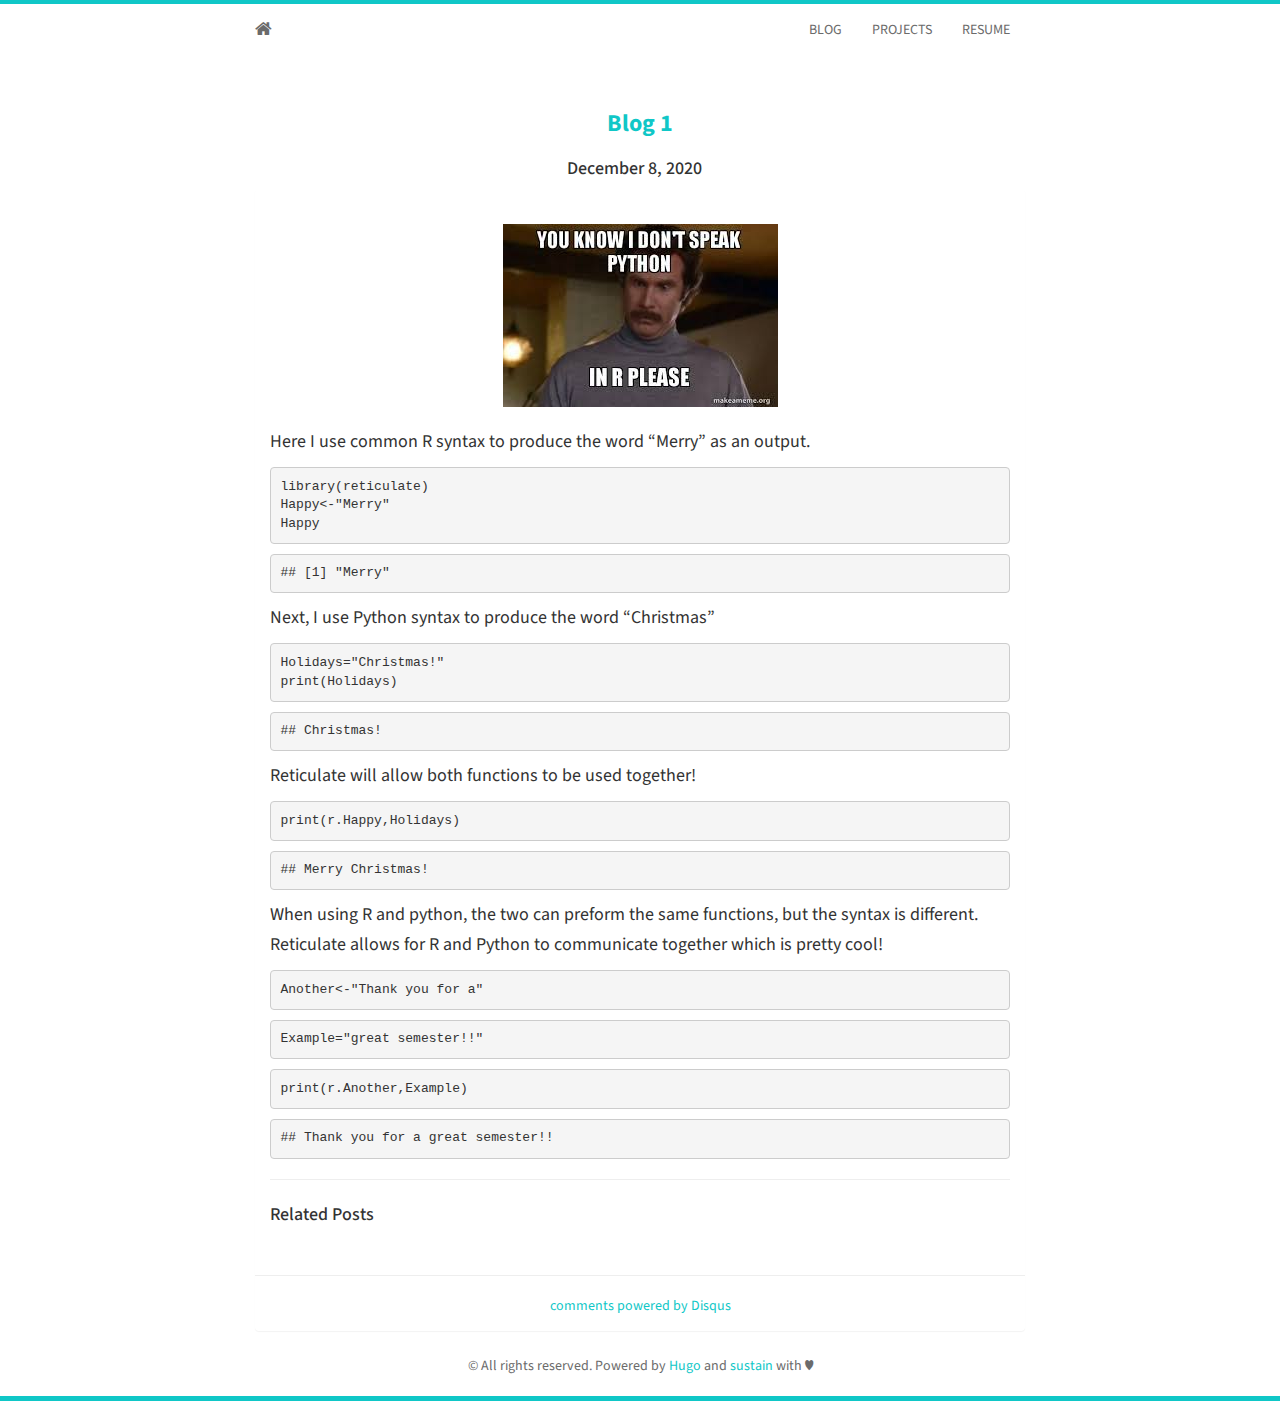
<file: post/2020/12/08/blog-1/index.html>
<!DOCTYPE html>
<html lang="en-US">
  <head>
    <meta charset="utf-8">
    <meta http-equiv="X-UA-Compatible" content="IE=edge">
    <meta name="viewport" content="width=device-width, initial-scale=1">
    <meta name="author" content="Erika Marangi" />
    
    <link rel="shortcut icon" type="image/x-icon" href="/img/favicon.ico">
    <title>Blog 1</title>
    <meta name="generator" content="Hugo 0.79.0" />
    <link rel="stylesheet" href="https://maxcdn.bootstrapcdn.com/bootstrap/3.3.7/css/bootstrap.min.css" integrity="sha384-BVYiiSIFeK1dGmJRAkycuHAHRg32OmUcww7on3RYdg4Va+PmSTsz/K68vbdEjh4u" crossorigin="anonymous">
    <link rel="stylesheet" type="text/css" href="/css/main.css" />
    <link rel="stylesheet" type="text/css" href="https://maxcdn.bootstrapcdn.com/font-awesome/4.7.0/css/font-awesome.min.css" />
    <link rel="stylesheet" type="text/css" href="https://fonts.googleapis.com/css?family=Source+Sans+Pro:200,400,200bold,400old" />
    
    <!--[if lt IE 9]>
			<script src="https://oss.maxcdn.com/libs/html5shiv/3.7.0/html5shiv.js"></script>
			<script src="https://oss.maxcdn.com/libs/respond.js/1.4.2/respond.min.js"></script>
		<![endif]-->

    
  </head>

  <body>
    <div id="wrap">
      
      <nav class="navbar navbar-default">
  <div class="container">
    <div class="navbar-header">
      <a class="navbar-brand" href="/"><i class="fa fa-home"></i></a>
      <button type="button" class="navbar-toggle" data-toggle="collapse" data-target="#navbar">
        <span class="icon-bar"></span>
        <span class="icon-bar"></span>
        <span class="icon-bar"></span>
      </button>
    </div>
    <div class="navbar-collapse collapse" id="navbar">
      <ul class="nav navbar-nav navbar-right">
      
        
        <li><a href="/post/">BLOG</a></li>
        
        <li><a href="/projects/">PROJECTS</a></li>
        
        <li><a href="/resume/">RESUME</a></li>
        
      
      </ul>
    </div>
  </div>
</nav>

      <div class="container">
        <div class="blog-post">
          <h3>
            <strong><a href="/post/2020/12/08/blog-1/">Blog 1</a></strong>
          </h3>
        </div>
 
<div class="blog-title">
          <h4>
         December 8, 2020 
            &nbsp;&nbsp;
            
          </h4>
        </div>

        <div class="panel panel-default">
          <div class="panel-body">
            <div class="blogpost">
              
<link href="/rmarkdown-libs/anchor-sections/anchor-sections.css" rel="stylesheet" />
<script src="/rmarkdown-libs/anchor-sections/anchor-sections.js"></script>


<p><img src="/post/2020-12-08-blog-1_files/memepic.jpeg" />
Here I use common R syntax to produce the word “Merry” as an output.</p>
<pre class="r"><code>library(reticulate)
Happy&lt;-&quot;Merry&quot;
Happy</code></pre>
<pre><code>## [1] &quot;Merry&quot;</code></pre>
<p>Next, I use Python syntax to produce the word “Christmas”</p>
<pre class="python"><code>Holidays=&quot;Christmas!&quot;
print(Holidays)</code></pre>
<pre><code>## Christmas!</code></pre>
<p>Reticulate will allow both functions to be used together!</p>
<pre class="python"><code>print(r.Happy,Holidays)</code></pre>
<pre><code>## Merry Christmas!</code></pre>
<p>When using R and python, the two can preform the same functions, but the syntax is different. Reticulate allows for R and Python to communicate together which is pretty cool!</p>
<pre class="r"><code>Another&lt;-&quot;Thank you for a&quot;</code></pre>
<pre class="python"><code>Example=&quot;great semester!!&quot;</code></pre>
<pre class="python"><code>print(r.Another,Example)</code></pre>
<pre><code>## Thank you for a great semester!!</code></pre>

            
        <hr>         <div class="related-posts">
                <h5>Related Posts</h5>
                
              </div> 
            </div>
          </div>

   <hr>  <div class="disqus">
  <div id="disqus_thread"></div>
  <script type="text/javascript">

    (function() {
      
      
      if (window.location.hostname == "localhost")
        return;

      var disqus_shortname = '';
      var dsq = document.createElement('script'); dsq.type = 'text/javascript'; dsq.async = true;
      dsq.src = '//' + disqus_shortname + '.disqus.com/embed.js';
      (document.getElementsByTagName('head')[0] || document.getElementsByTagName('body')[0]).appendChild(dsq);
    })();
  </script>
  <noscript>Please enable JavaScript to view the <a href="http://disqus.com/?ref_noscript">comments powered by Disqus.</a></noscript>
  <a href="http://disqus.com/" class="dsq-brlink">comments powered by <span class="logo-disqus">Disqus</span></a>
</div> 
        </div>
      </div>
    </div>

    
    <footer>
  <div id="footer">
    <div class="container">
      <p class="text-muted">&copy; All rights reserved. Powered by <a href="https://gohugo.io/">Hugo</a> and
      <a href="http://www.github.com/nurlansu/hugo-sustain/">sustain</a> with ♥</p>
    </div>
  </div>
</footer>
<div class="footer"></div>


<script src="https://ajax.googleapis.com/ajax/libs/jquery/1.11.3/jquery.min.js"></script>

<script src="https://maxcdn.bootstrapcdn.com/bootstrap/3.3.7/js/bootstrap.min.js" integrity="sha384-Tc5IQib027qvyjSMfHjOMaLkfuWVxZxUPnCJA7l2mCWNIpG9mGCD8wGNIcPD7Txa" crossorigin="anonymous"></script>
<script src="/js/docs.min.js"></script>
<script src="/js/main.js"></script>

<script src="/js/ie10-viewport-bug-workaround.js"></script>


    
  </body>
</html>
</file>
<file: css/main.css>
/* Main page with stikky-footer */
html, body {
  height: 100%;
  background-color: #fff;
  font-family: 'Source Sans Pro', sans-serif;
  /* The html and body elements cannot have any padding or margin. */
  border-top: 2px solid #10c7c7;
}

/* Wrapper for page content to push down footer */
#wrap {
  padding-bottom: 50px;	
  min-height: 100%;
  height: auto;
  /* Negative indent footer by its height */
  margin: 0 auto -65px;
  /* Pad bottom by footer height */
  /*padding: 0 0 60px;*/
}

/* Navbar */
.navbar-static-top {
  margin-bottom: 10px;
}
.navbar-default {
  background-color: #ffffff;
  border-color: #ffffff;
}
.navbar-default .navbar-brand {
  color: #6b6b6b;
}
.navbar-default .navbar-brand:hover, .navbar-default .navbar-brand:focus {
  color: #6b6b6b;
}
.navbar-default .navbar-text {
  color: #6b6b6b;
}
.navbar-default .navbar-nav > li > a {
  color: #6b6b6b;
}
.navbar-default .navbar-nav > li > a:hover, .navbar-default .navbar-nav > li > a:focus {
  color: #6b6b6b;
}
.navbar-default .navbar-nav > .active > a, .navbar-default .navbar-nav > .active > a:hover, .navbar-default .navbar-nav > .active > a:focus {
  color: #6b6b6b;
  background-color: #ffffff;
}
.navbar-default .navbar-nav > .open > a, .navbar-default .navbar-nav > .open > a:hover, .navbar-default .navbar-nav > .open > a:focus {
  color: #6b6b6b;
  background-color: #ffffff;
}
.navbar-default .navbar-toggle {
  border-color: #ffffff;
}
.navbar-default .navbar-toggle:hover, .navbar-default .navbar-toggle:focus {
  background-color: #ffffff;
}
.navbar-default .navbar-toggle .icon-bar {
  background-color: #6b6b6b;
}
.navbar-default .navbar-collapse,
.navbar-default .navbar-form {
  border-color: #6b6b6b;
}
.navbar-default .navbar-link {
  color: #6b6b6b;
}
.navbar-default .navbar-link:hover {
  color: #6b6b6b;
}
@media (max-width: 767px) {
  .navbar-default .navbar-nav .open .dropdown-menu > li > a {
    color: #6b6b6b;
  }
  .navbar-default .navbar-nav .open .dropdown-menu > li > a:hover, .navbar-default .navbar-nav .open .dropdown-menu > li > a:focus {
    color: #6b6b6b;
  }
  .navbar-default .navbar-nav .open .dropdown-menu > .active > a, .navbar-default .navbar-nav .open .dropdown-menu > .active > a:hover, .navbar-default .navbar-nav .open .dropdown-menu > .active > a:focus {
    color: #6b6b6b;
    background-color: #ffffff;
  }
}

/* Custom page CSS */
.container {
  width: auto;
  max-width: 800px;
  text-align: center;
}
.container .text-muted {
  margin: 20px 0;
}
.container a {
  color: #10c7c7;
}
.container a:hover {
  color: #bf5700;
}
.container p img, .img-responsive {
  display: block;
  height: auto;
  margin: 2rem auto;
  max-width: 100%;
}
.panel-default h4 {
  text-align: left;
  line-height: 24px;
  font-size: 22px;
}
.panel-default h5 {
  text-align: left;
  line-height: 30px;
  font-size: 18px;
}
.panel-default h6 {
  font-size: 15px;
}
.panel-default h4 a, h5 a {
  color: #10c7c7;
}
.panel-default h4 a:hover, h5 a:hover {
  color: #bf5700;
}
.panel{
  border-style: none;
}
.panel-body {
  padding-top: -10px;
  text-align: left;
}
.social-links {
  display: block;
  margin: 0 auto;
  margin-top: 40px;
  padding: 0px;
  width: 100%;
  text-align: center;
  animation: fade 1s ease 1s both;
}
.social-links li {
  display: inline-block;
  padding: 5px;
  padding-top: 0;
  text-align: center;
}
.social-links li a {
  font-size: 20px;
  color: #000;
  padding: 10px;
  padding-bottom: 4px;
  transition: all .4s ease;
}
.social-links li a:hover {
  color: #000;
}
.avatar {
  padding-top: 5%;
}
.blog-post{
  padding-top: 15px;
}
.blog-title{
  padding-top: 2px;
}
.label {
  display: inline-block;
  margin-bottom: 5px;
}
.related-posts h4 {
  text-align: center;
}
.page-not-found {
  padding-top: 20%;
}
.disqus {
  padding-bottom: 15px;
}
.blogpost{
  text-align: left;
  line-height: 30px;
  font-size: 18px;
}

/* Footer  */
.footer {
  text-decoration: none !important;
}
.text-muted {
	color: #6b6b6b;
}
div.footer{
  border-bottom: 5px solid #10c7c7;;
}
/* Set the fixed height of the footer here */
/*.footer {
  height: 50px;
  padding-bottom: 15px;
  
}*/
</file>
<file: rmarkdown-libs/anchor-sections/anchor-sections.css>
/* Styles for section anchors */
a.anchor-section {margin-left: 10px; visibility: hidden; color: inherit;}
a.anchor-section::before {content: '#';}
.hasAnchor:hover a.anchor-section {visibility: visible;}
</file>
